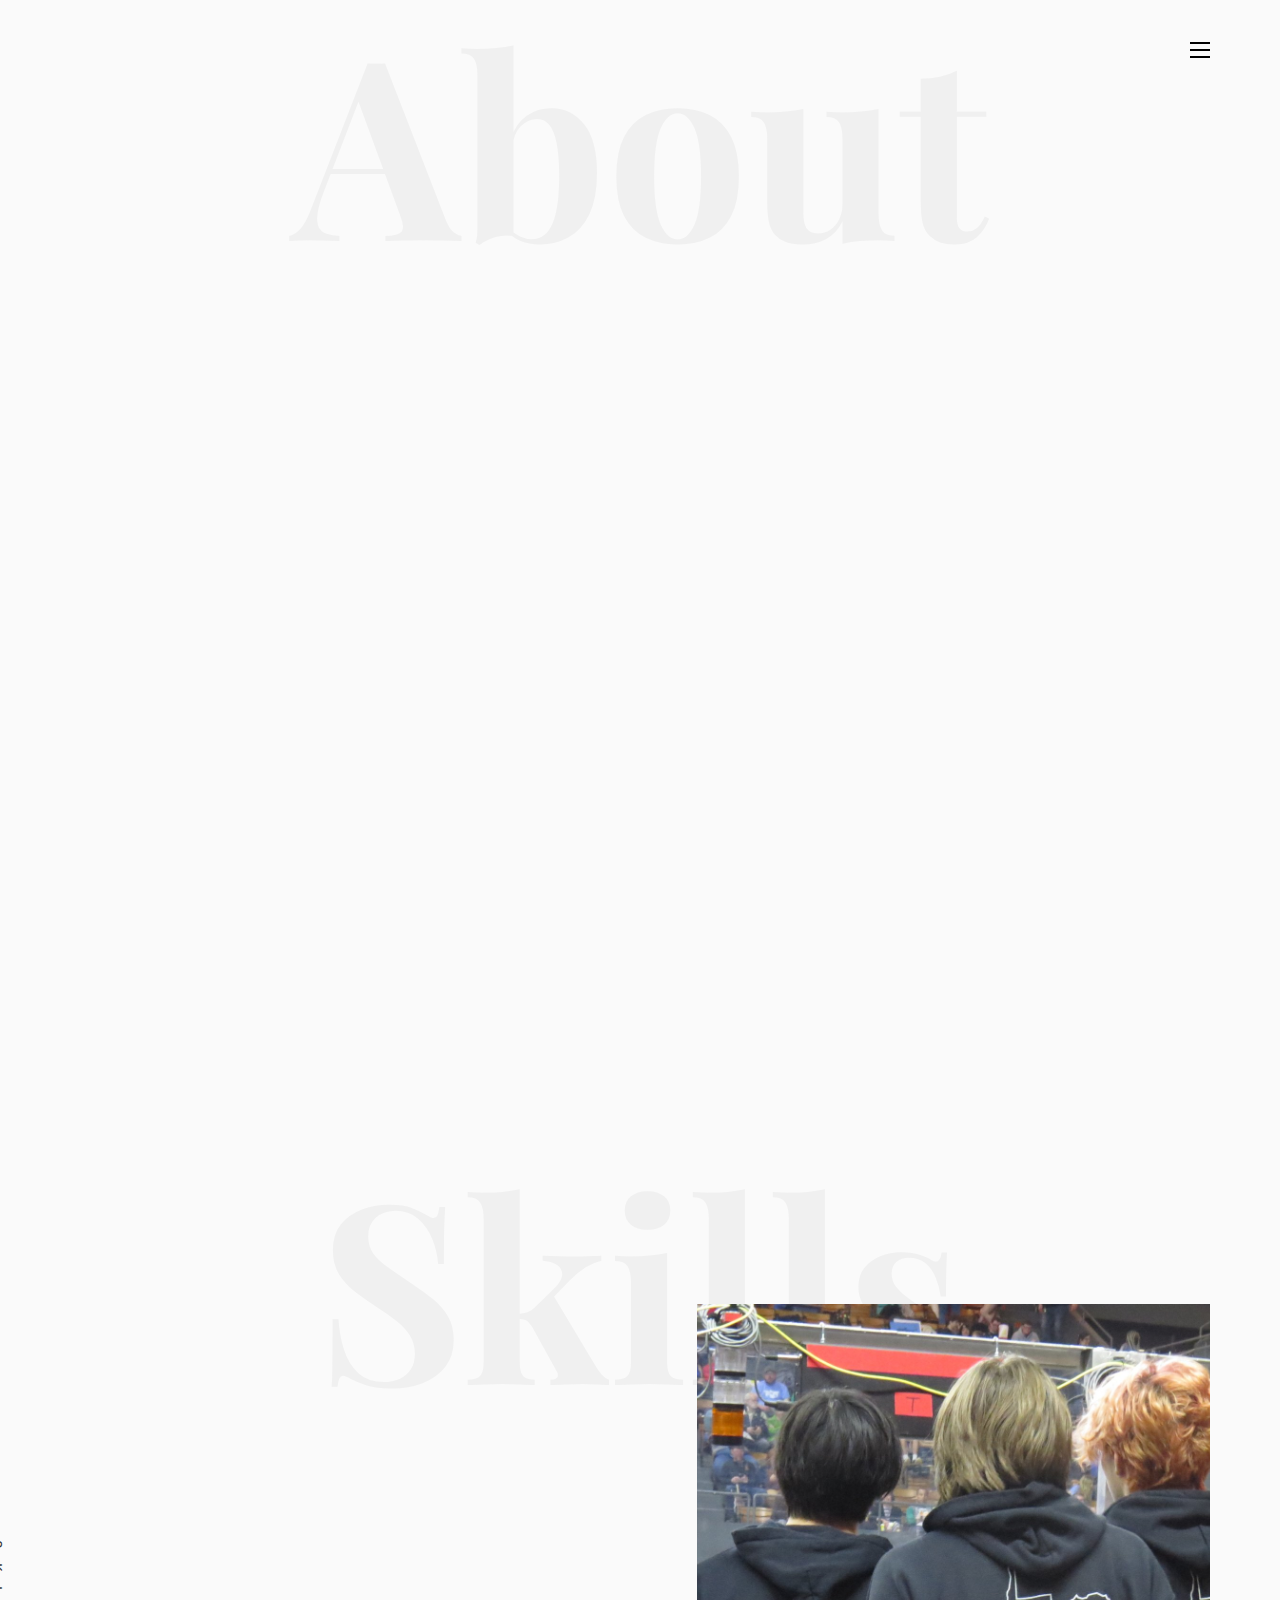
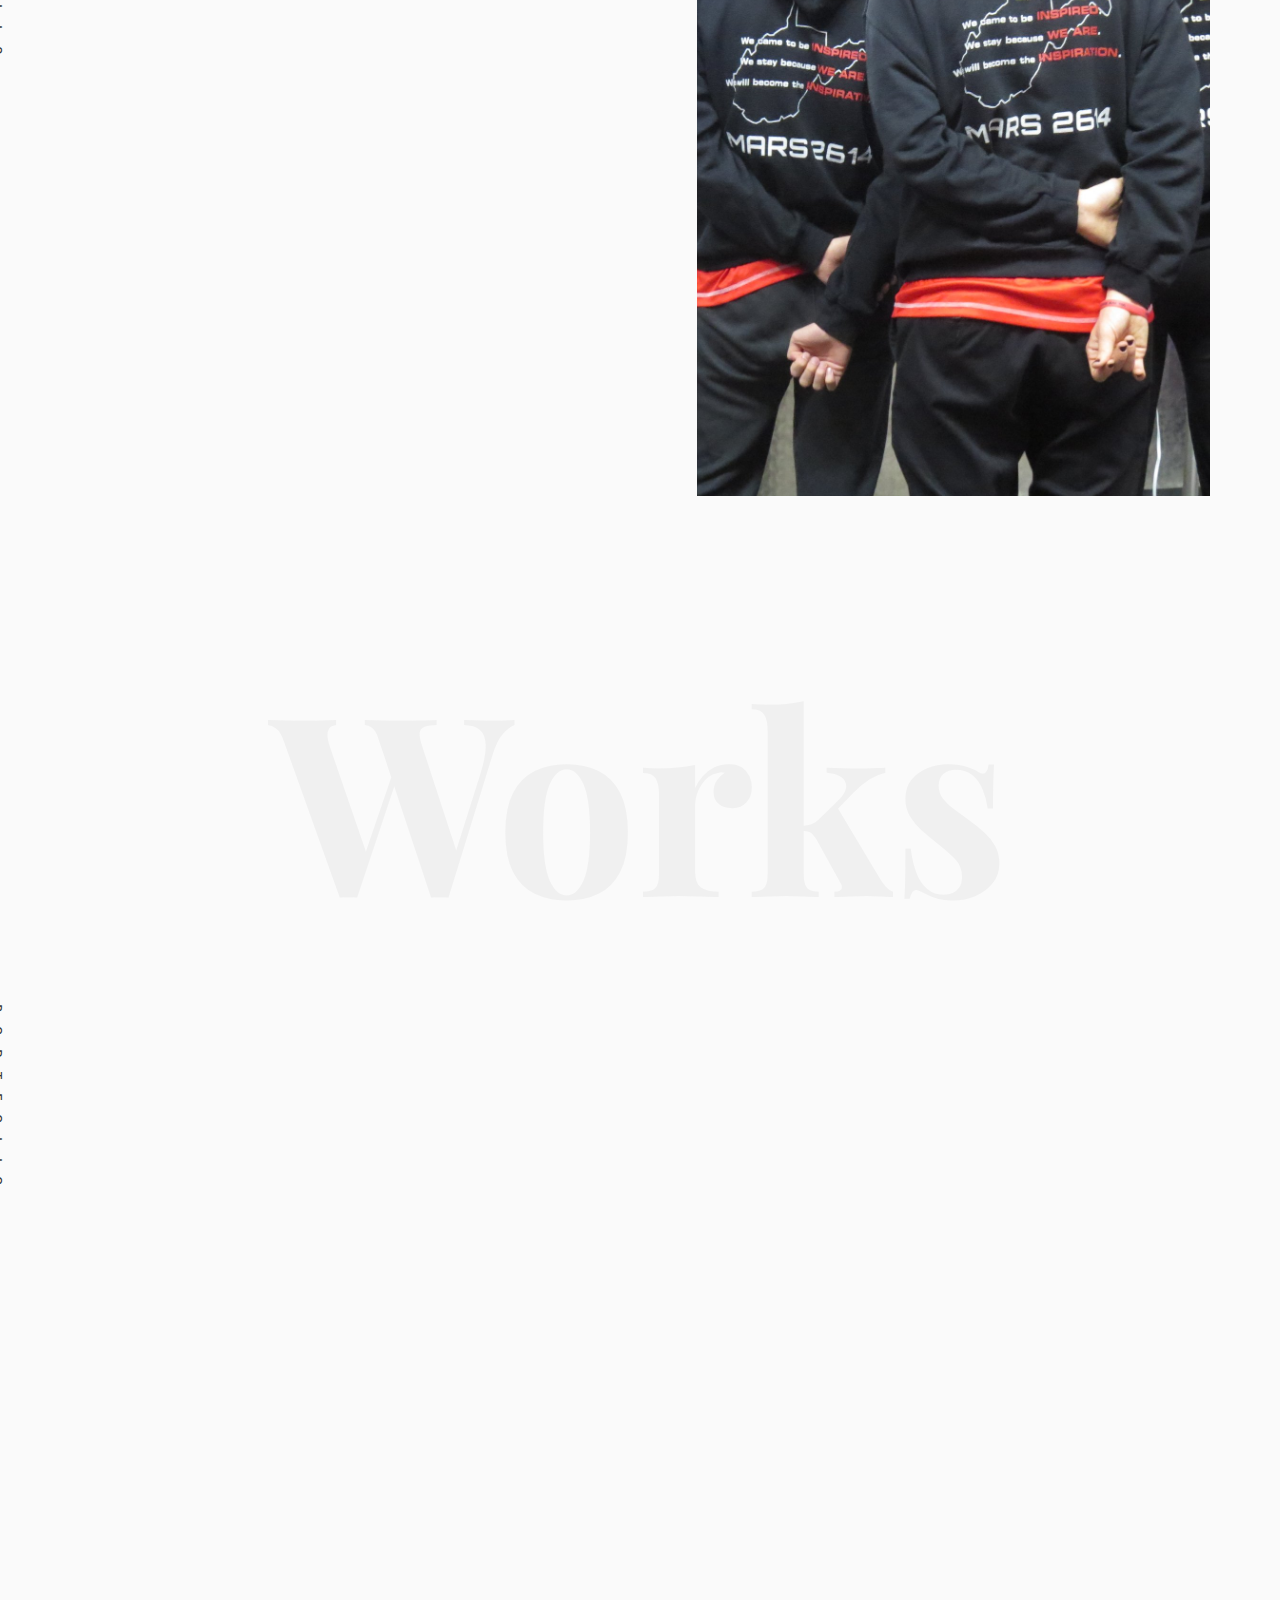
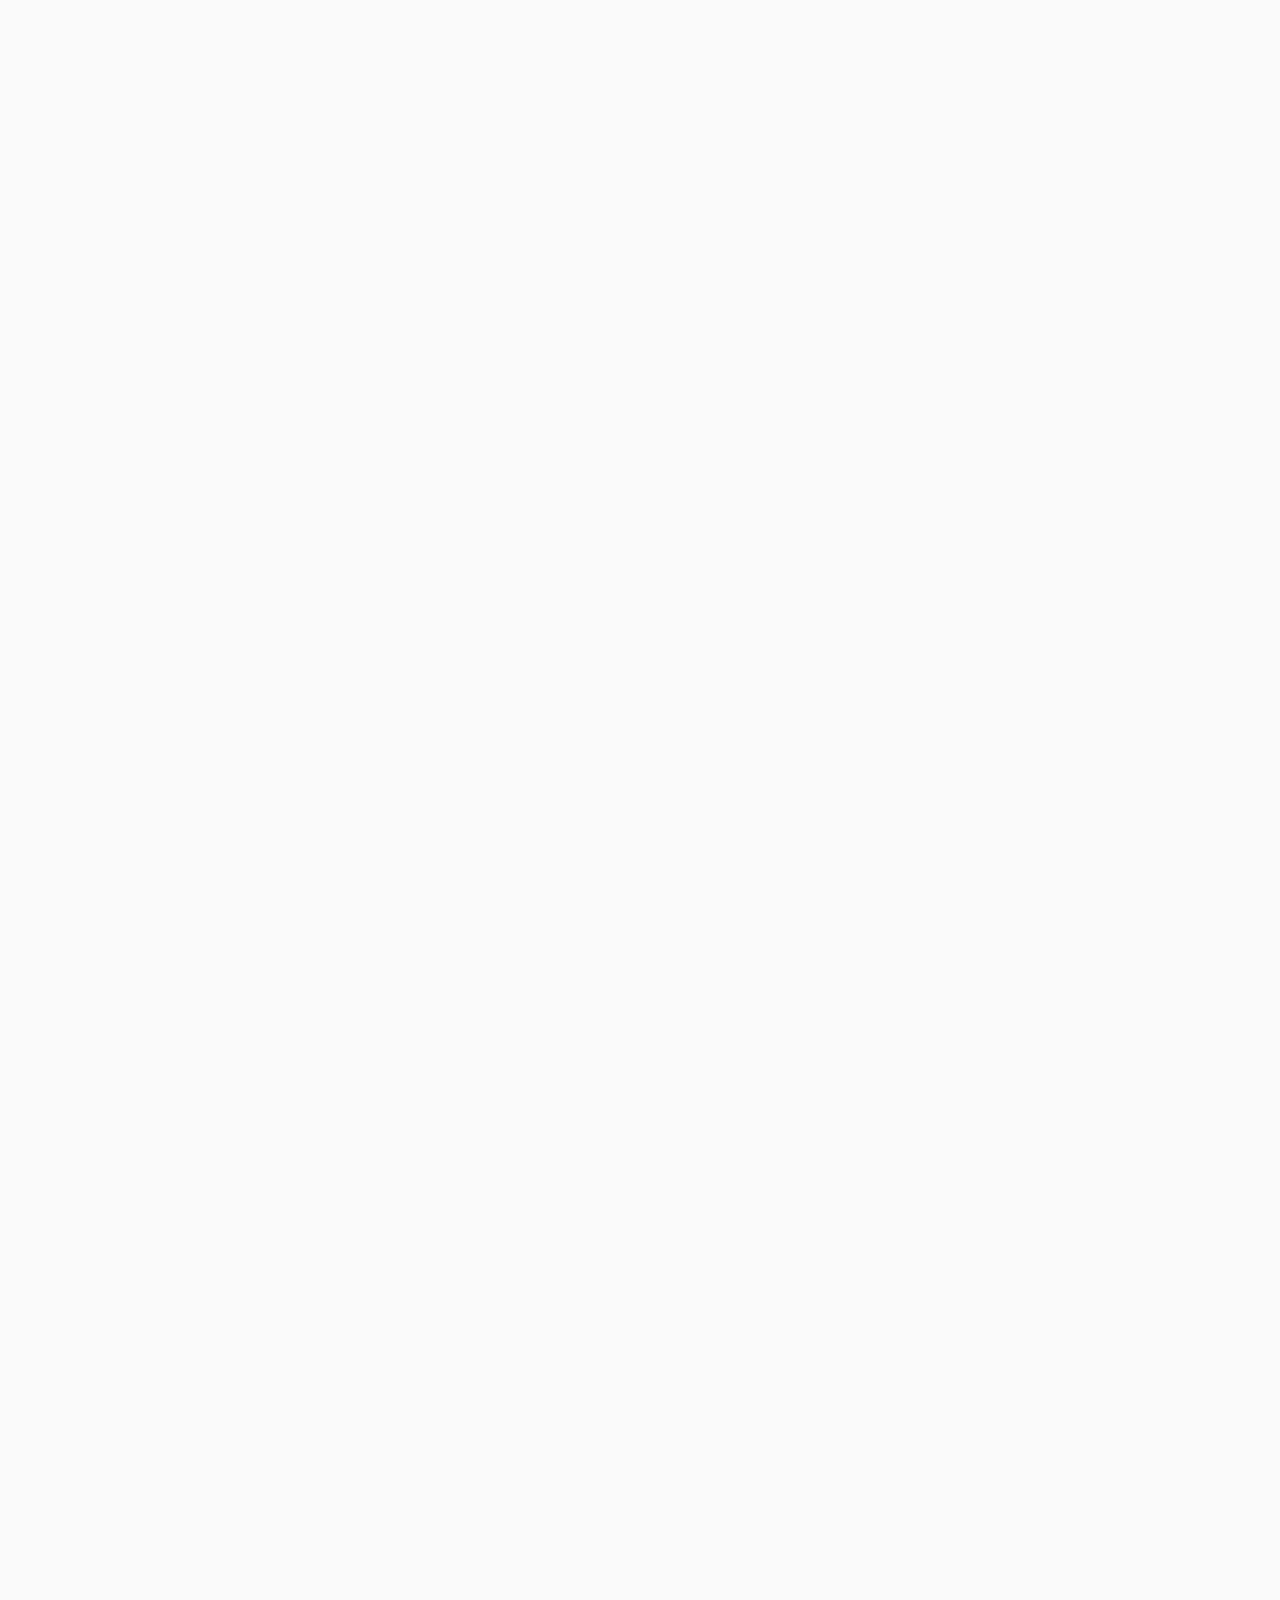
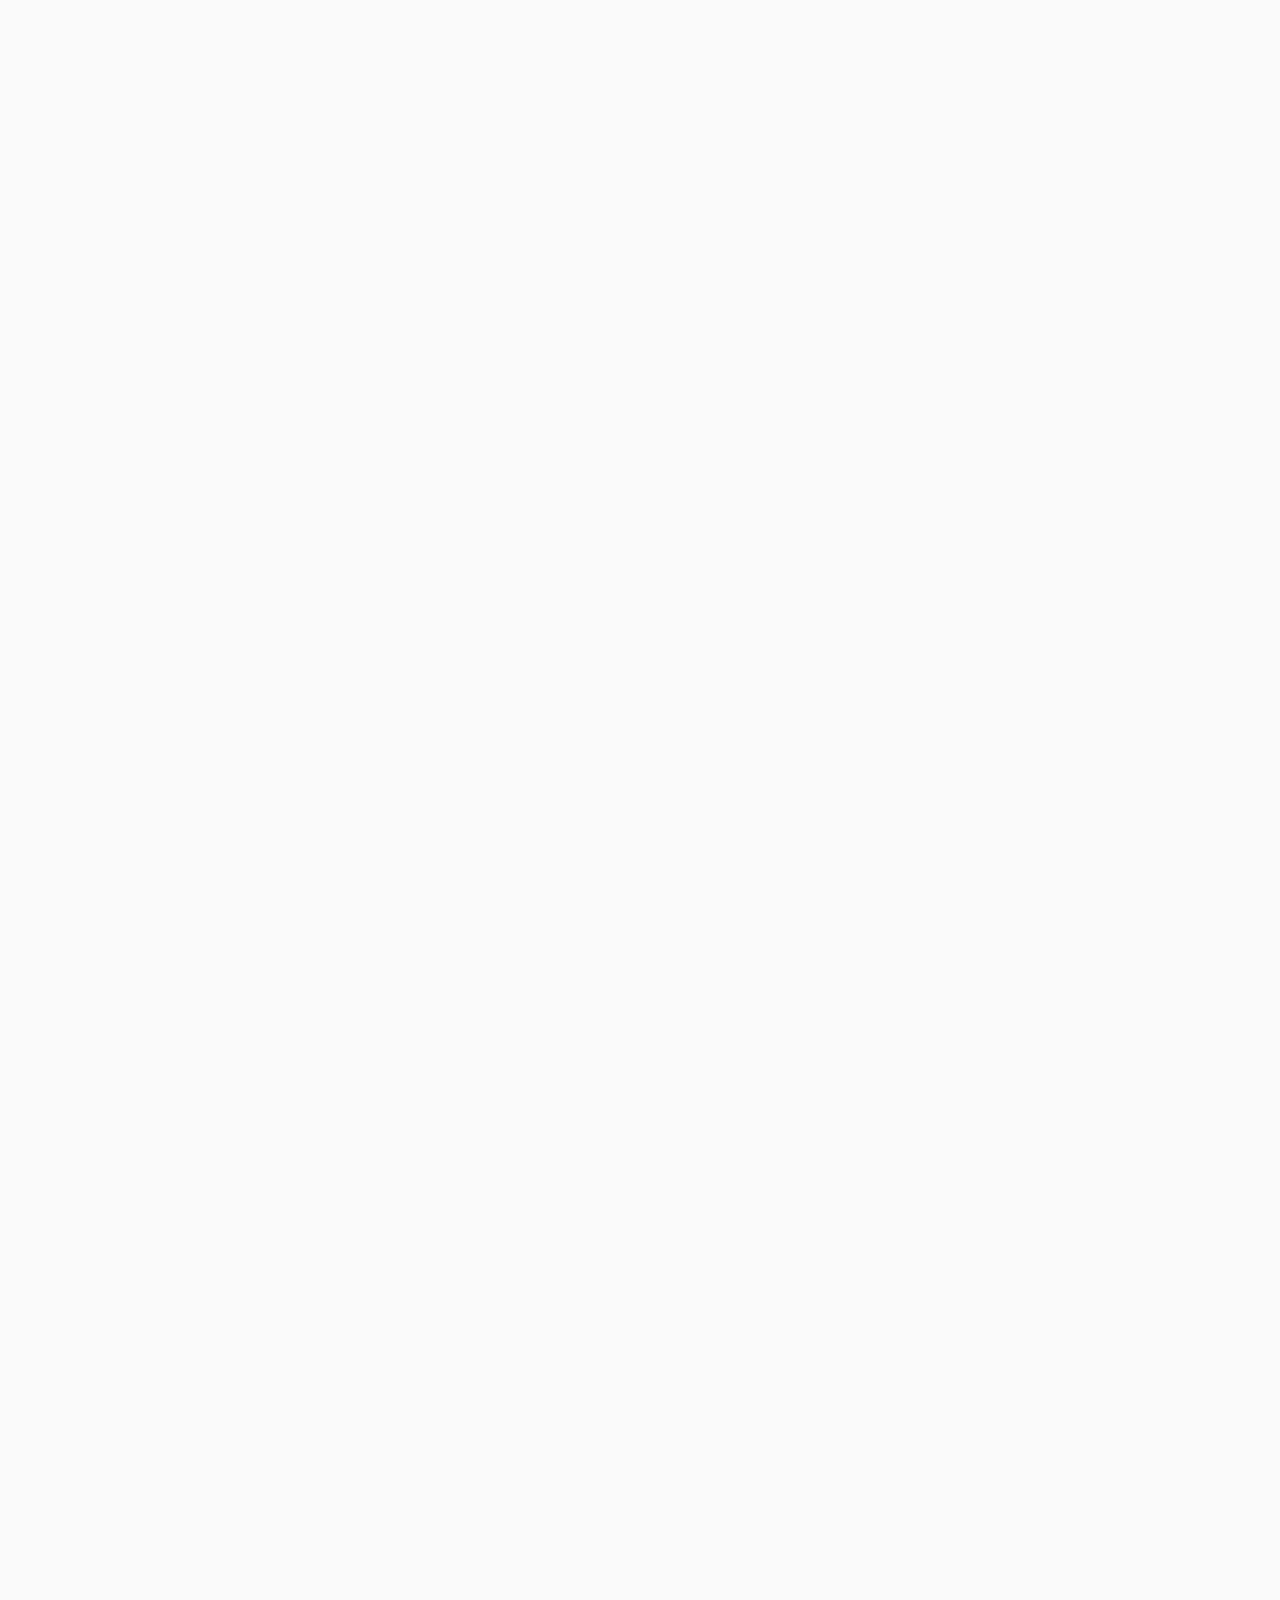
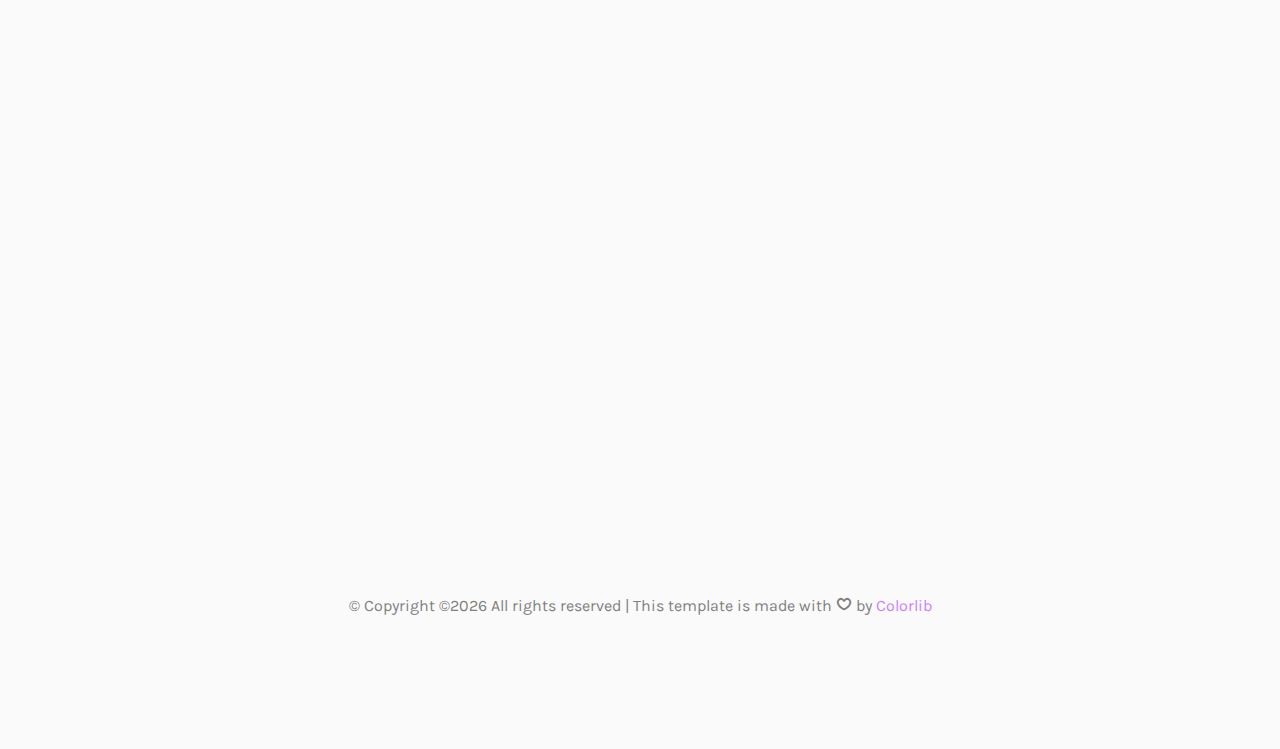
<file: index.html>
<!DOCTYPE HTML>
<html>
	<head>
	<meta charset="utf-8">
	<meta http-equiv="X-UA-Compatible" content="IE=edge">
	<title>Coding Portfolio</title>
	<meta name="viewport" content="width=device-width, initial-scale=1">
	<meta name="description" content="" />
	<meta name="keywords" content="" />
	<meta name="author" content="" />

  <!-- Facebook and Twitter integration -->
	<meta property="og:title" content=""/>
	<meta property="og:image" content=""/>
	<meta property="og:url" content=""/>
	<meta property="og:site_name" content=""/>
	<meta property="og:description" content=""/>
	<meta name="twitter:title" content="" />
	<meta name="twitter:image" content="" />
	<meta name="twitter:url" content="" />
	<meta name="twitter:card" content="" />

	<!-- Place favicon.ico and apple-touch-icon.png in the root directory -->
	<link rel="shortcut icon" href="favicon.ico">

	<link href="https://fonts.googleapis.com/css?family=Karla:400,700" rel="stylesheet">
	<link href="https://fonts.googleapis.com/css?family=Playfair+Display:400,400i,700" rel="stylesheet">
	
	<!-- Animate.css -->
	<link rel="stylesheet" href="css/animate.css">
	<!-- Icomoon Icon Fonts-->
	<link rel="stylesheet" href="css/icomoon.css">
	<!-- Bootstrap  -->
	<link rel="stylesheet" href="css/bootstrap.css">
	<!-- Owl Carousel -->
	<link rel="stylesheet" href="css/owl.carousel.min.css">
	<link rel="stylesheet" href="css/owl.theme.default.min.css">
	<!-- Magnific Popup -->
	<link rel="stylesheet" href="css/magnific-popup.css">

	<link rel="stylesheet" href="css/style.css">


	<!-- Modernizr JS -->
	<script src="js/modernizr-2.6.2.min.js"></script>
	<!-- FOR IE9 below -->
	<!--[if lt IE 9]>
	<script src="js/respond.min.js"></script>
	<![endif]-->

	</head>
	<body>

	<nav id="colorlib-main-nav" role="navigation">
		<a href="#" class="js-colorlib-nav-toggle colorlib-nav-toggle active"><i></i></a>
		<div class="js-fullheight colorlib-table">
			<div class="colorlib-table-cell js-fullheight">
				<div class="row">
					<div class="col-md-12">
						<div class="form-group">
							<input type="text" class="form-control" id="search" placeholder="Enter any key to search...">
							<button type="submit" class="btn btn-primary"><i class="icon-search3"></i></button>
						</div>
					</div>
				</div>
				<div class="row">
					<div class="col-md-12">
						<ul>
							<li class="active"><a href="index.html">Home</a></li>
							<li><a href="projects.html">Projects</a></li>
							<li><a href="about.html">About</a></li>
							<li><a href="contact.html">Contact</a></li>
						</ul>
					</div>
				</div>
			</div>
		</div>
	</nav>
	
	<div id="colorlib-page">
		<header>
			<div class="container">
				<div class="row">
					<div class="col-md-12">
						<a href="#" class="js-colorlib-nav-toggle colorlib-nav-toggle"><i></i></a>
					</div>
				</div>
			</div>
		</header>
		<div id="colorlib-about">
			<div class="container">
				<div class="row text-center">
					<h2 class="bold">About</h2>
				</div>
				<div class="row">
					<div class="col-md-5 animate-box">
						<div class="owl-carousel3">
							<div class="item">
								<img class="img-responsive about-img" src="images/about.jpg" alt="html5 bootstrap template by colorlib.com">
							</div>
							<div class="item">
								<img class="img-responsive about-img" src="images/about-2.jpg" alt="html5 bootstrap template by colorlib.com">
							</div>
						</div>
					</div>
					<div class="col-md-6 col-md-push-1 animate-box">
						<div class="about-desc">
							<div class="owl-carousel3">
								<div class="item">
									<h2><span>I'm</span><span>Shawn Li</span></h2>
								</div>
								<div class="item">
									<h2><span>A student at</span><span>Princeton University</span></h2>
								</div>
							</div>
							<div class="desc">
								<div class="rotate">
									<h2 class="heading">About</h2>
								</div>
								<p>I'm a prospective Computer Science major at Princeton University. I have extensive programming and engineering experience in many fields such as robotics and web development. Check out projects I've worked on below!</p>
								<p><a href="contact.html" class="btn btn-primary btn-outline">Contact Me!</a></p>
							</div>
						</div>
					</div>
				</div>
			</div>
		</div>
		<div id="colorlib-services">
			<div class="container">
				<div class="row text-center">
					<h2 class="bold">Skills</h2>
				</div>
				<div class="row">
					<div class="col-md-12">
						<div class="services-flex">
							<div class="one-third">
								<div class="row">
									<div class="col-md-12 col-md-offset-0 animate-box intro-heading">
										<span>My Experience</span>
										<h2>Here Are Some of My Skills</h2>
									</div>
								</div>
								<div class="row">
									<div class="col-md-12">
										<div class="rotate">
											<h2 class="heading">Skills</h2>
										</div>
									</div>
									<div class="col-md-6">
										<div class="services animate-box">
											<h3>1 - Robotics Engineering</h3>
											<ul>
												<li>Robot Control Systems</li>
												<li>Robot Operating System(ROS)</li>
												<li>Goal-Oriented Design Process</li>
												<li>Arduino Programming</li>
											</ul>
										</div>
										<div class="services animate-box">
											<h3>3 - Frontend Web Development</h3>
											<ul>
												<li>HTML / CSS</li>
												<li>JS &amp; Jquery</li>
												<li>WordPress</li>
												<li>Flask</li>
											</ul>
										</div>
									</div>
									<div class="col-md-6">
										<div class="services animate-box">
											<h3>2 - Database Management</h3>
											<ul>
												<li>MySQL</li>
												<li>Amazon EC2</li>
												<li>Google Firebase</li>
											</ul>
										</div>
										<div class="services animate-box">
											<h3>4 - Game Development</h3>
											<ul>
												<li>Basic Web Game Development</li>
												<li>Use of Game Libraries</li>
												<li>Game Design</li>
											</ul>
										</div>
									</div>
								</div>
							</div>
							<div class="one-forth services-img" style="background-image: url(images/services-img-1.jfif);">
							</div>
						</div>
					</div>
				</div>
			</div>
		</div>

		<div id="colorlib-work">
			<div class="container">
				<div class="row text-center">
					<h2 class="bold">Works</h2>
				</div>
				<div class="row">
					<div class="col-md-12 col-md-offset-0 text-center animate-box intro-heading">
						<span>Portfolio</span>
						<h2>Projects</h2>
					</div>
				</div>
				<div class="row">
					<div class="col-md-12">
						<div class="rotate">
							<h2 class="heading">Portfolio</h2>
						</div>
					</div>
				</div>
				<div class="row">
					<div class="col-md-12">
						<div class="work-entry animate-box">
							<a href="MXVII.html" class="work-img" style="background-image: url(https://i.imgur.com/l5ARmGn.jpeg);">
								<div class="display-t">
									<div class="work-name">
										<h2>Marvin XVII</h2>
									</div>
								</div>
							</a>
							<div class="col-md-4 col-md-offset-4">
								<div class="desc">
									<p>Marvin XVII, or Marvin 17, is the 17th robot of FIRST Robotics Competition team Mountaineer Area RoboticS. I wrote a majority of the code to operate this robot.</p>
									<p class="read"><a href="MXVII.html">View details</a></p>
								</div>
							</div>
						</div>
					</div>
					<div class="col-md-12">
						<div class="work-entry animate-box">
							<a href="AYDN.html" class="work-img" style="background-image: url(images/aydn.jpg);">
								<div class="display-t">
									<div class="work-name">
										<h2>AYDN Forms</h2>
									</div>
								</div>
							</a>
							<div class="col-md-4 col-md-offset-4">
								<div class="desc">
									<p>WordPress forms plugin for the <a href="https://www.aydnetwork.org/">Asian Youth Development Network(AYDN)</a>. Includes a frontend interface for users and admins to create/validate accounts, submit hours, and manage classes, and a backend that stores user information in MySQL.</a></p>
									<p class="read"><a href="AYDN.html">View Details</a></p>
								</div>
							</div>
						</div>
					</div>
					<div class="col-md-12">
						<div class="work-entry animate-box">
							<a href="m2wv.html" class="work-img" style="background-image: url(images/m2wv.jpg); background-size: contain">
								<div class="display-t">
									<div class="work-name">
										<h2>Move to West Virginia</h2>
									</div>
								</div>
							</a>
							<div class="col-md-4 col-md-offset-4">
								<div class="desc">
									<p>Simple web application to advertise moving to West Virginia to remote workers. Allows users to choose their priorities in a town and gives a recommendation in West Virginia that suits their needs.</p>
									<p class="read"><a href="m2wv.html">View details</a></p>
								</div>
							</div>
						</div>
					</div>
					<div class="col-md-12">
						<div class="work-entry animate-box">
							<a href="gamedev.html" class="work-img" style="background-image: url(images/gamedev.jpg);">
								<div class="display-t">
									<div class="work-name">
										<h2>Game Development</h2>
									</div>
								</div>
							</a>
							<div class="col-md-4 col-md-offset-4">
								<div class="desc">
									<p>I've built a few web games including <a href="https://shawnli14.github.io/Sucession-Supreme/">Succession Supreme</a>, but I spent the most time working on plugins developed with the <a href="https://hub.spigotmc.org/stash/projects/SPIGOT">Spigot API</a>.</p>
									<p class="read"><a href="gamedev.html">View details</a></p>
								</div>
							</div>
						</div>
					</div>
				</div>
			</div>
		</div>
		
		<footer>
			<div id="footer">
				<div class="container">
					<!--
					<div class="row">
						<div class="col-md-4 col-pb-sm">
							<div class="row">
								<div class="col-md-10">
									<h2>Let's Talk</h2>
									<p>A small river named Duden flows by their place and supplies.</p>
									<p><a href="#">noah@info.com</a></p>
									<p class="colorlib-social-icons">
										<a href="#"><i class="icon-facebook4"></i></a>
										<a href="#"><i class="icon-twitter3"></i></a>
										<a href="#"><i class="icon-googleplus"></i></a>
										<a href="#"><i class="icon-dribbble2"></i></a>
									</p>
								</div>
							</div>
						</div>
						<div class="col-md-4 col-pb-sm">

						</div>
						<div class="col-md-4 col-pb-sm">
							
						</div>
					</div>
					-->
					<div class="row">
						<div class="col-md-12 text-center">
							<p>
								&copy; <!-- Link back to Colorlib can't be removed. Template is licensed under CC BY 3.0. -->
Copyright &copy;<script>document.write(new Date().getFullYear());</script> All rights reserved | This template is made with <i class="icon-heart4" aria-hidden="true"></i> by <a href="https://colorlib.com" target="_blank">Colorlib</a>
<!-- Link back to Colorlib can't be removed. Template is licensed under CC BY 3.0. -->
							</p>
						</div>
					</div>
				</div>
			</div>
		</footer>
	
	</div>

	<!-- jQuery -->
	<script src="js/jquery.min.js"></script>
	<!-- jQuery Easing -->
	<script src="js/jquery.easing.1.3.js"></script>
	<!-- Bootstrap -->
	<script src="js/bootstrap.min.js"></script>
	<!-- Waypoints -->
	<script src="js/jquery.waypoints.min.js"></script>
	<!-- Owl Carousel -->
	<script src="js/owl.carousel.min.js"></script>
	<!-- Magnific Popup -->
	<script src="js/jquery.magnific-popup.min.js"></script>
	<script src="js/magnific-popup-options.js"></script>

	<!-- Main JS (Do not remove) -->
	<script src="js/main.js"></script>

	</body>
</html>
</file>
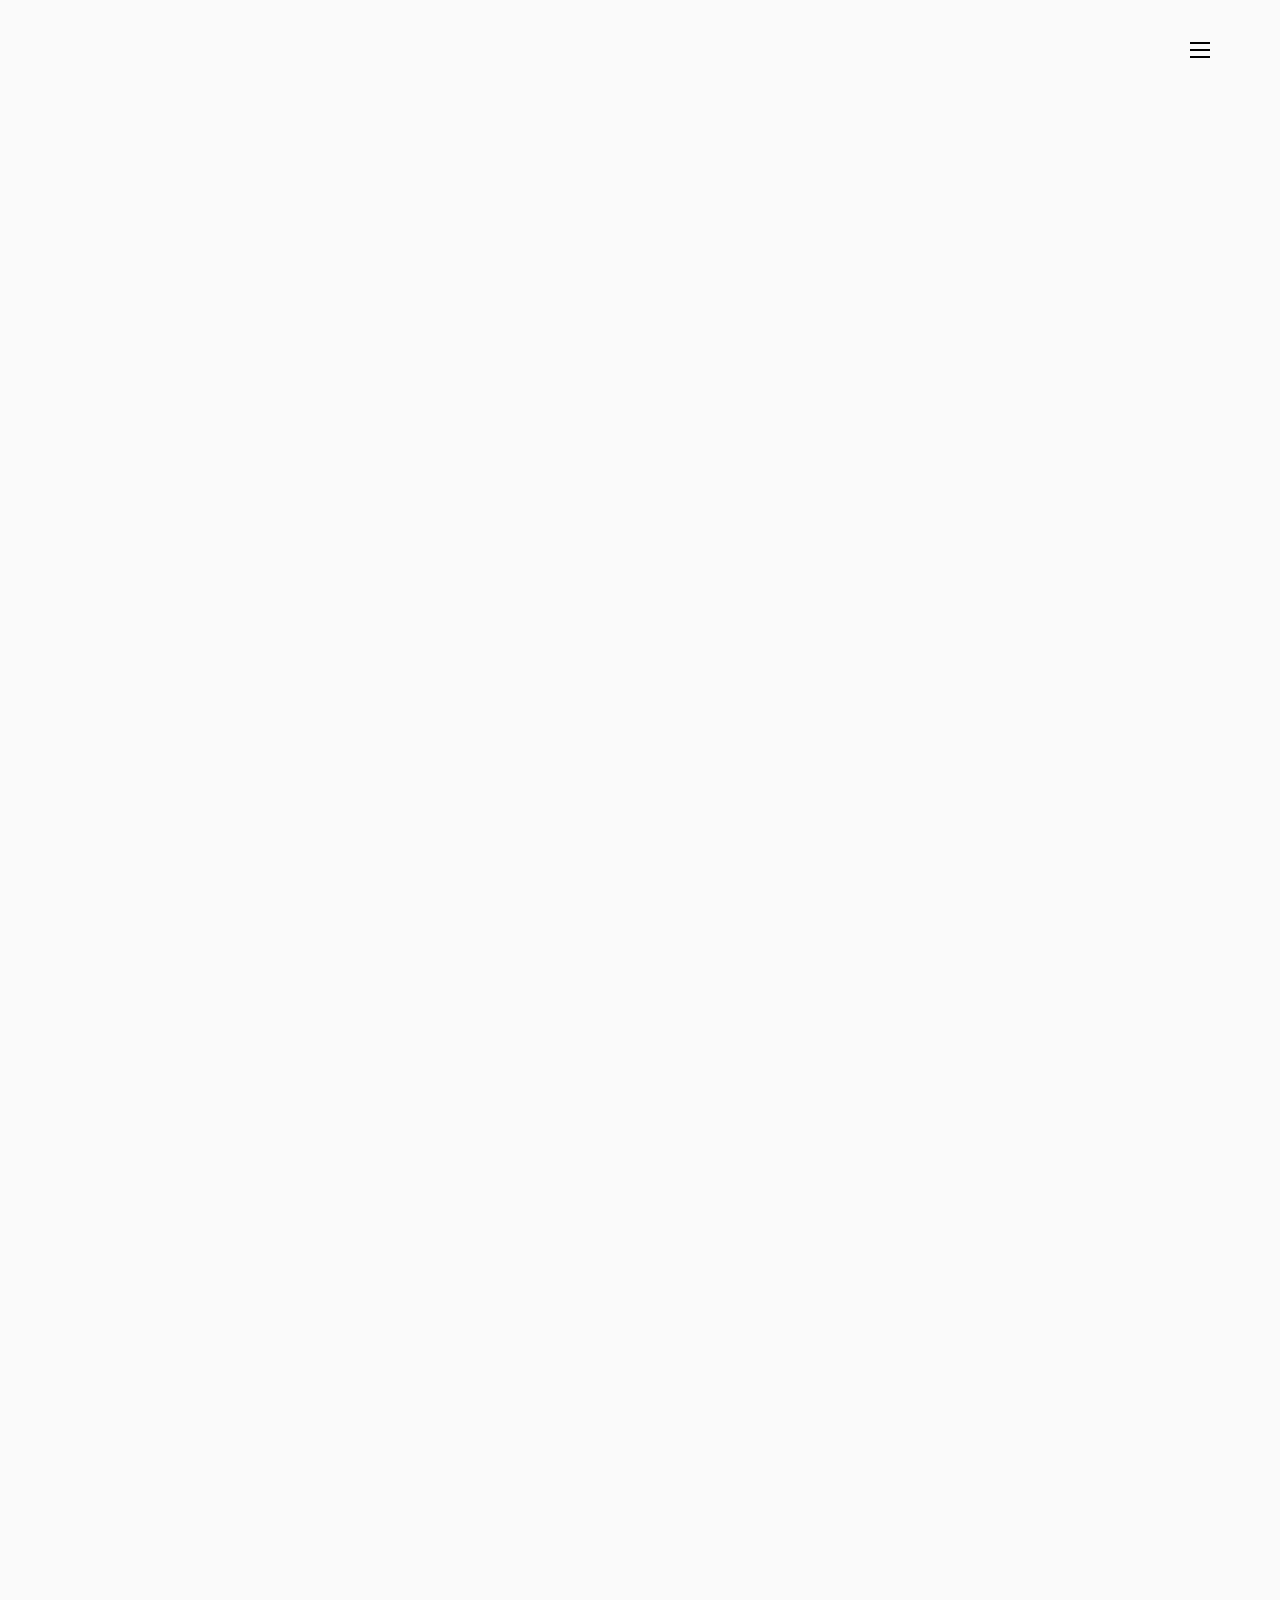
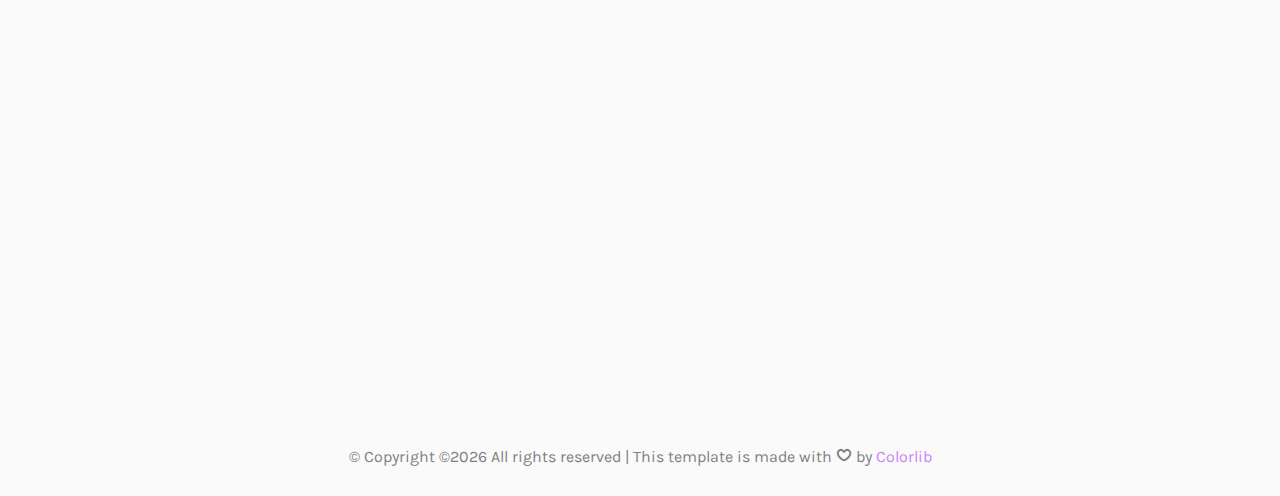
<file: AYDN.html>
<!DOCTYPE HTML>
<html>
	<head>
	<meta charset="utf-8">
	<meta http-equiv="X-UA-Compatible" content="IE=edge">
	<title>Coding Portfolio</title>
	<meta name="viewport" content="width=device-width, initial-scale=1">
	<meta name="description" content="" />
	<meta name="keywords" content="" />
	<meta name="author" content="" />

  <!-- Facebook and Twitter integration -->
	<meta property="og:title" content=""/>
	<meta property="og:image" content=""/>
	<meta property="og:url" content=""/>
	<meta property="og:site_name" content=""/>
	<meta property="og:description" content=""/>
	<meta name="twitter:title" content="" />
	<meta name="twitter:image" content="" />
	<meta name="twitter:url" content="" />
	<meta name="twitter:card" content="" />

	<!-- Place favicon.ico and apple-touch-icon.png in the root directory -->
	<link rel="shortcut icon" href="favicon.ico">

	<link href="https://fonts.googleapis.com/css?family=Karla:400,700" rel="stylesheet">
	<link href="https://fonts.googleapis.com/css?family=Playfair+Display:400,400i,700" rel="stylesheet">
	
	<!-- Animate.css -->
	<link rel="stylesheet" href="css/animate.css">
	<!-- Icomoon Icon Fonts-->
	<link rel="stylesheet" href="css/icomoon.css">
	<!-- Bootstrap  -->
	<link rel="stylesheet" href="css/bootstrap.css">
	<!-- Owl Carousel -->
	<link rel="stylesheet" href="css/owl.carousel.min.css">
	<link rel="stylesheet" href="css/owl.theme.default.min.css">
	<!-- Magnific Popup -->
	<link rel="stylesheet" href="css/magnific-popup.css">

	<link rel="stylesheet" href="css/style.css">


	<!-- Modernizr JS -->
	<script src="js/modernizr-2.6.2.min.js"></script>
	<!-- FOR IE9 below -->
	<!--[if lt IE 9]>
	<script src="js/respond.min.js"></script>
	<![endif]-->

	</head>
	<body>

	<nav id="colorlib-main-nav" role="navigation">
		<a href="#" class="js-colorlib-nav-toggle colorlib-nav-toggle active"><i></i></a>
		<div class="js-fullheight colorlib-table">
			<div class="colorlib-table-cell js-fullheight">
				<div class="row">
					<div class="col-md-12">
						<div class="form-group">
							<input type="text" class="form-control" id="search" placeholder="Enter any key to search...">
							<button type="submit" class="btn btn-primary"><i class="icon-search3"></i></button>
						</div>
					</div>
				</div>
				<div class="row">
					<div class="col-md-12">
						<ul>
							<li class="active"><a href="index.html">Home</a></li>
							<li><a href="projects.html">Projects</a></li>
							<li><a href="about.html">About</a></li>
							<li><a href="contact.html">Contact</a></li>
						</ul>
					</div>
				</div>
			</div>
		</div>
	</nav>
	    
    <div id="colorlib-work">
        <header>
			<div class="container">
				<div class="row">
					<div class="col-md-12">
						<a href="#" class="js-colorlib-nav-toggle colorlib-nav-toggle"><i></i></a>
					</div>
				</div>
			</div>
		</header>
        <div class="container">
            <div class="row">
                <div class="col-md-12">
                    <div class="work-entry animate-box">
                        <a href="AYDN.html" class="work-img" style="background-image: url(images/aydn.jpg);">
                            <div class="display-t">
                                <div class="work-name">
                                    <h2>AYDN Forms</h2>
                                </div>
                            </div>
                        </a>
                        <div class="col-md-12">
                            <div class="desc">
                                <p>AYDN Forms is a full-stack WordPress forms plugin for the <a href="https://www.aydnetwork.org/">Asian Youth Development Network(AYDN)</a>. Includes a frontend interface for users and admins to create/validate accounts, submit hours, and manage classes, and a backend that stores user information in MySQL. Written using HTML/CSS, JavaScript, JQuery, and PHP. </p>
                            </div>
                        </div>
						<div class="col-md-12">
							<embed src="https://www.aydnetwork.org/wp-content/uploads/2022/07/aydn_tms.pdf" class="work-img"
 							type="application/pdf">
							 <div class="desc">
                                <p>Above is the manual for the volunteer hours submission system I built.</p>
                            </div>
						</div>
                    </div>
                </div>
            </div>
        </div>
    </div>

    <div class="row">
        <div class="col-md-12 text-center">
            <p>
                &copy; <!-- Link back to Colorlib can't be removed. Template is licensed under CC BY 3.0. -->
    Copyright &copy;<script>document.write(new Date().getFullYear());</script> All rights reserved | This template is made with <i class="icon-heart4" aria-hidden="true"></i> by <a href="https://colorlib.com" target="_blank">Colorlib</a>
    <!-- Link back to Colorlib can't be removed. Template is licensed under CC BY 3.0. -->
            </p>
        </div>
    </div>
    </div>
    </div>
    </footer>

    </div>

    <!-- jQuery -->
    <script src="js/jquery.min.js"></script>
    <!-- jQuery Easing -->
    <script src="js/jquery.easing.1.3.js"></script>
    <!-- Bootstrap -->
    <script src="js/bootstrap.min.js"></script>
    <!-- Waypoints -->
    <script src="js/jquery.waypoints.min.js"></script>
    <!-- Owl Carousel -->
    <script src="js/owl.carousel.min.js"></script>
    <!-- Magnific Popup -->
    <script src="js/jquery.magnific-popup.min.js"></script>
    <script src="js/magnific-popup-options.js"></script>

    <!-- Main JS (Do not remove) -->
    <script src="js/main.js"></script>

    </body>
</html>
</file>
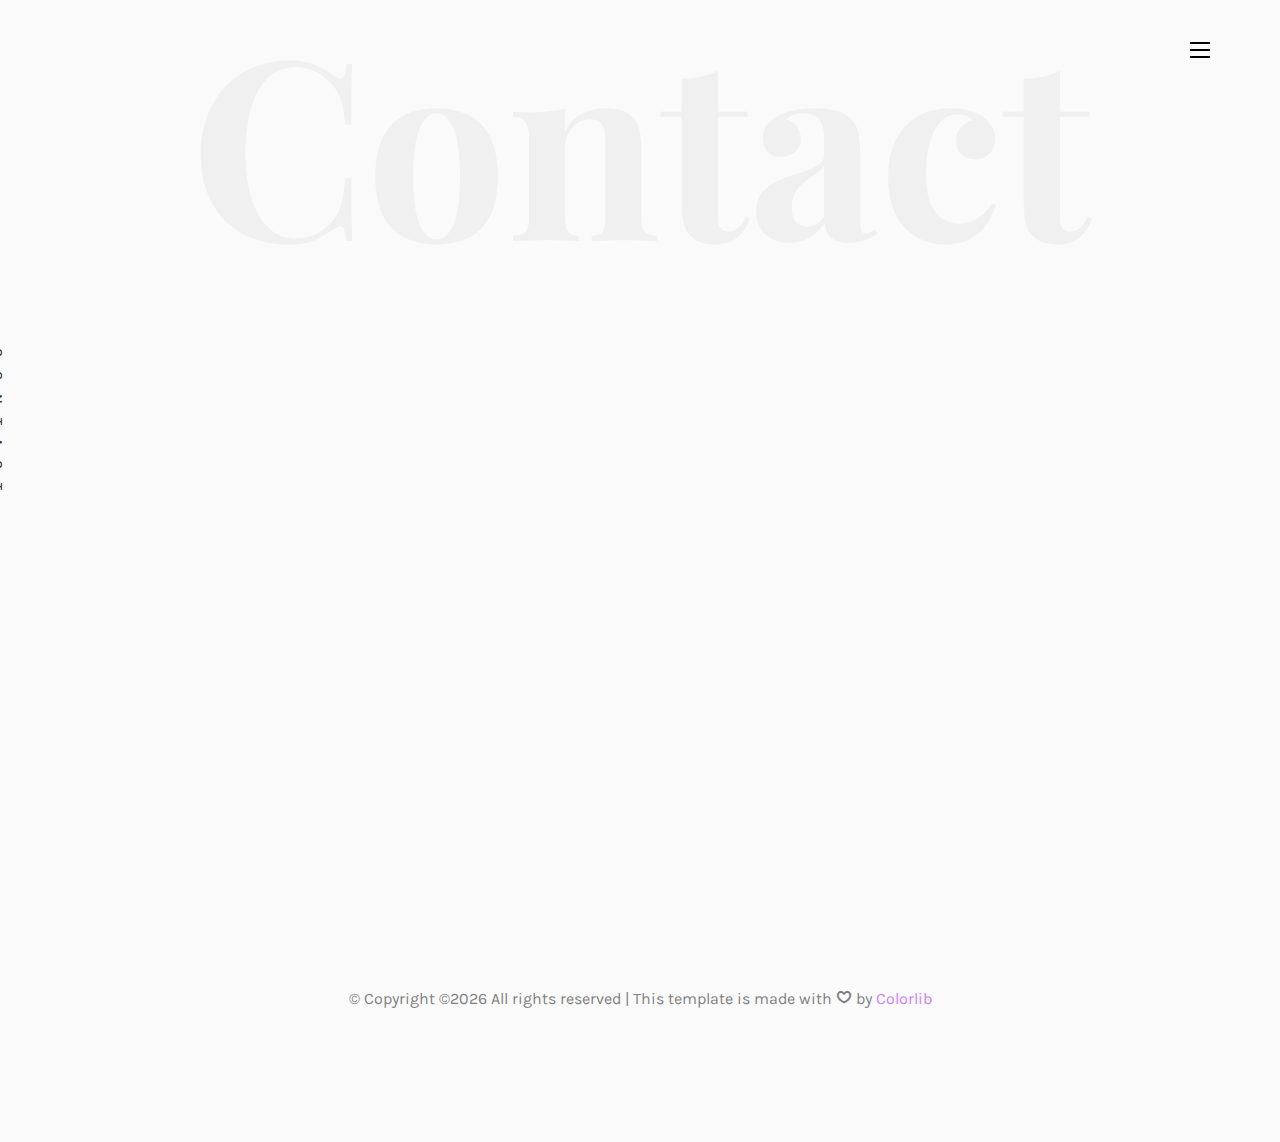
<file: contact.html>
<!DOCTYPE HTML>
<html>
	<head>
	<meta charset="utf-8">
	<meta http-equiv="X-UA-Compatible" content="IE=edge">
	<title>Contact</title>
	<meta name="viewport" content="width=device-width, initial-scale=1">
	<meta name="description" content="" />
	<meta name="keywords" content="" />
	<meta name="author" content="" />

  <!-- Facebook and Twitter integration -->
	<meta property="og:title" content=""/>
	<meta property="og:image" content=""/>
	<meta property="og:url" content=""/>
	<meta property="og:site_name" content=""/>
	<meta property="og:description" content=""/>
	<meta name="twitter:title" content="" />
	<meta name="twitter:image" content="" />
	<meta name="twitter:url" content="" />
	<meta name="twitter:card" content="" />

	<!-- Place favicon.ico and apple-touch-icon.png in the root directory -->
	<link rel="shortcut icon" href="favicon.ico">

	<link href="https://fonts.googleapis.com/css?family=Karla:400,700" rel="stylesheet">
	<link href="https://fonts.googleapis.com/css?family=Playfair+Display:400,400i,700" rel="stylesheet">
	
	<!-- Animate.css -->
	<link rel="stylesheet" href="css/animate.css">
	<!-- Icomoon Icon Fonts-->
	<link rel="stylesheet" href="css/icomoon.css">
	<!-- Bootstrap  -->
	<link rel="stylesheet" href="css/bootstrap.css">
	<!-- Owl Carousel -->
	<link rel="stylesheet" href="css/owl.carousel.min.css">
	<link rel="stylesheet" href="css/owl.theme.default.min.css">
	<!-- Magnific Popup -->
	<link rel="stylesheet" href="css/magnific-popup.css">

	<link rel="stylesheet" href="css/style.css">


	<!-- Modernizr JS -->
	<script src="js/modernizr-2.6.2.min.js"></script>
	<!-- FOR IE9 below -->
	<!--[if lt IE 9]>
	<script src="js/respond.min.js"></script>
	<![endif]-->

	</head>
	<body>

	<nav id="colorlib-main-nav" role="navigation">
		<a href="#" class="js-colorlib-nav-toggle colorlib-nav-toggle active"><i></i></a>
		<div class="js-fullheight colorlib-table">
			<div class="colorlib-table-cell js-fullheight">
				<div class="row">
					<div class="col-md-12">
						<div class="form-group">
							<input type="text" class="form-control" id="search" placeholder="Enter any key to search...">
							<button type="submit" class="btn btn-primary"><i class="icon-search3"></i></button>
						</div>
					</div>
				</div>
				<div class="row">
					<div class="col-md-12">
						<ul>
							<li><a href="index.html">Home</a></li>
							<li><a href="projects.html">Projects</a></li>
							<li><a href="about.html">About</a></li>
							<li class="active"><a href="contact.html">Contact</a></li>
						</ul>
					</div>
				</div>
			</div>
		</div>
	</nav>
	
	<div id="colorlib-page">
		<header>
			<div class="container">
				<div class="row">
					<div class="col-md-12">
						<a href="#" class="js-colorlib-nav-toggle colorlib-nav-toggle"><i></i></a>
					</div>
				</div>
			</div>
		</header>
		
		<div id="colorlib-contact">
			<div class="container">
				<div class="row text-center">
					<h2 class="bold">Contact</h2>
				</div>
				<div class="row">
					<div class="col-md-12 col-md-offset-0 text-center animate-box intro-heading">
						<span>Contact</span>
						<h2>Contact Me</h2>
					</div>
				</div>
				<div class="row">
					<div class="col-md-12">
						<div class="rotate">
							<h2 class="heading">Contact</h2>
						</div>
					</div>
				</div>
				<div class="row">
					<div class="col-md-12 col-md-offset-0">
						<div class="row">
							<div class="col-md-4 animate-box">
								<h3>My Address</h3>
								<ul class="contact-info">
									<li><span><i class="icon-map5"></i></span>1252 Frist Campus Center, Princeton, New Jersey, 08544</li>
									<li><span><i class="icon-phone4"></i></span>+1 304 413 3714</li>
									<li><span><i class="icon-envelope2"></i></span><a href="mailto: shmorganl14@gmail.com">shmorganl14@gmail.com</a></li>
									<li><span><i class="icon-globe3"></i></span><a href="https://github.com/ShawnLi14">github.com/ShawnLi14</a></li>
								</ul>
							</div>
							<div class="col-md-7 col-md-push-1 animate-box">
								<div class="row">
									<!--
									<div class="col-md-12">
										<div class="form-group">
											<textarea name="" class="form-control" id="" cols="30" rows="7" placeholder="Message"></textarea>
										</div>
									</div>
									<div class="col-md-6">
										<div class="form-group">
											<input type="text" class="form-control" placeholder="Name">
										</div>
									</div>
									<div class="col-md-6">
										<div class="form-group">
											<input type="text" class="form-control" placeholder="Email">
										</div>
									</div>
									<div class="col-md-12">
										<div class="form-group">
											<input type="submit" value="Send Message" class="btn btn-primary">
										</div>
									</div>
									-->
								</div>
							</div>
						</div>
					</div>
				</div>
			</div>
		</div>

		<footer>
			<div id="footer">
				<div class="container">
					
					<div class="row">
						<div class="col-md-12 text-center">
							<p>
								&copy; <!-- Link back to Colorlib can't be removed. Template is licensed under CC BY 3.0. -->
Copyright &copy;<script>document.write(new Date().getFullYear());</script> All rights reserved | This template is made with <i class="icon-heart4" aria-hidden="true"></i> by <a href="https://colorlib.com" target="_blank">Colorlib</a>
<!-- Link back to Colorlib can't be removed. Template is licensed under CC BY 3.0. -->
							</p>
						</div>
					</div>
				</div>
			</div>
		</footer>
	
	</div>

	<!-- jQuery -->
	<script src="js/jquery.min.js"></script>
	<!-- jQuery Easing -->
	<script src="js/jquery.easing.1.3.js"></script>
	<!-- Bootstrap -->
	<script src="js/bootstrap.min.js"></script>
	<!-- Waypoints -->
	<script src="js/jquery.waypoints.min.js"></script>
	<!-- Owl Carousel -->
	<script src="js/owl.carousel.min.js"></script>
	<!-- Magnific Popup -->
	<script src="js/jquery.magnific-popup.min.js"></script>
	<script src="js/magnific-popup-options.js"></script>

	<!-- Main JS (Do not remove) -->
	<script src="js/main.js"></script>

	</body>
</html>
</file>
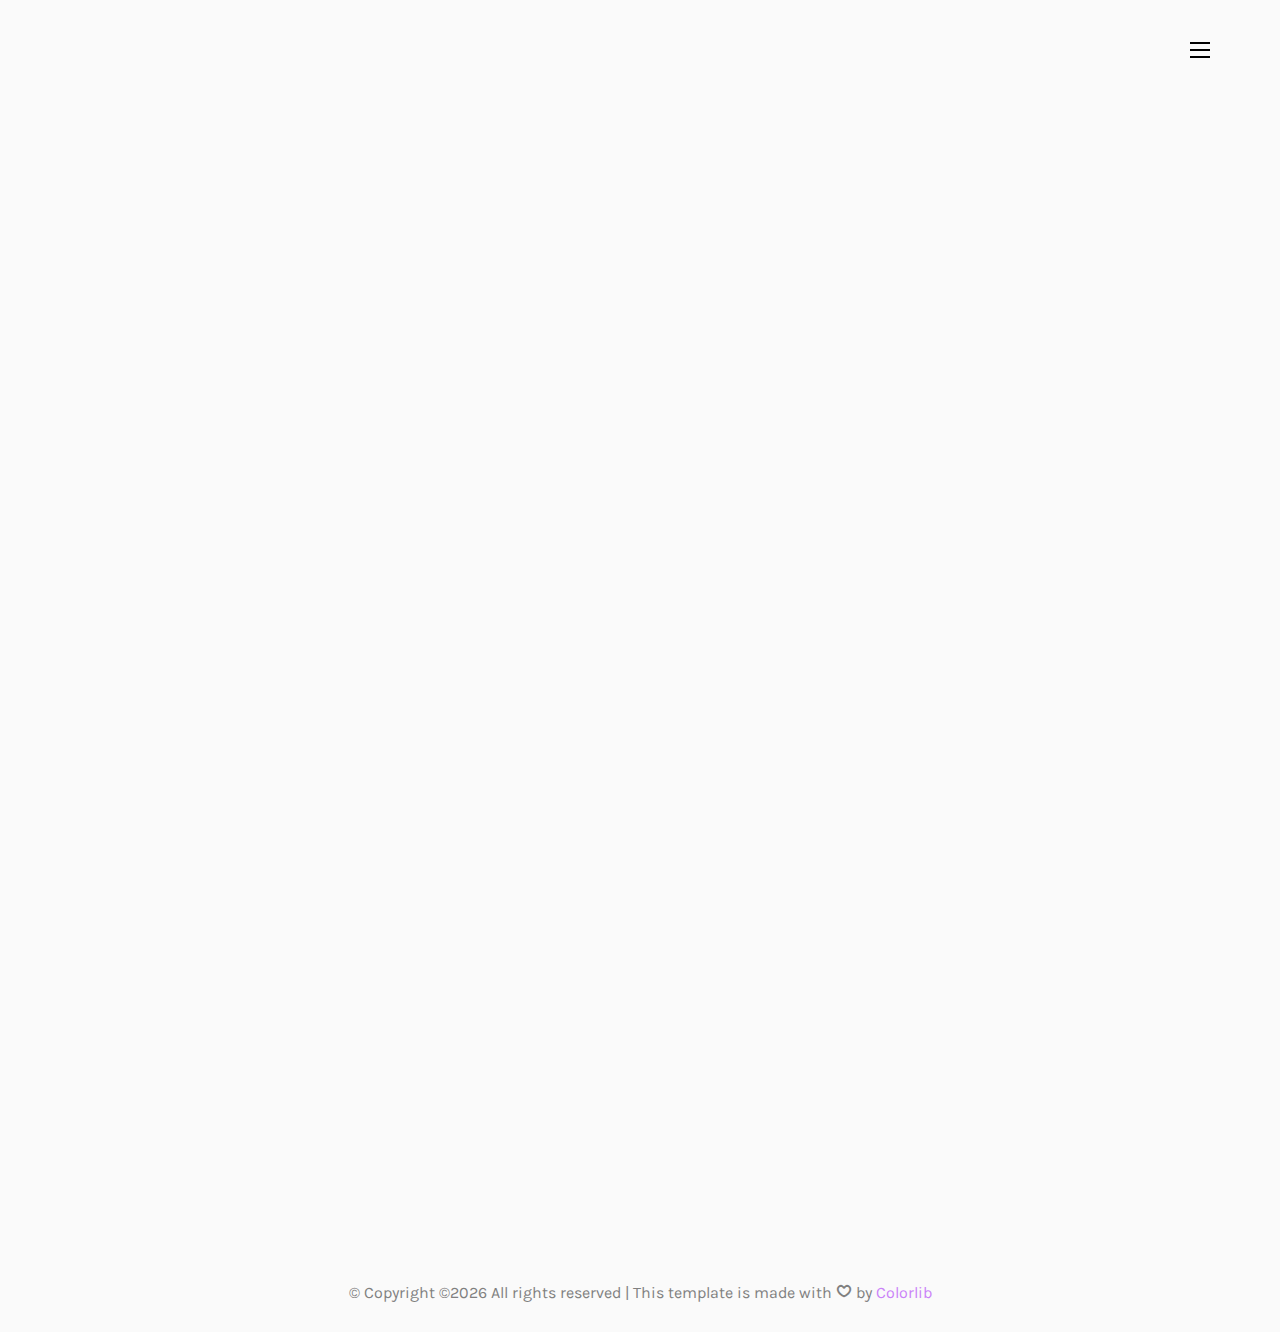
<file: gamedev.html>
<!DOCTYPE HTML>
<html>
	<head>
	<meta charset="utf-8">
	<meta http-equiv="X-UA-Compatible" content="IE=edge">
	<title>Coding Portfolio</title>
	<meta name="viewport" content="width=device-width, initial-scale=1">
	<meta name="description" content="" />
	<meta name="keywords" content="" />
	<meta name="author" content="" />

  <!-- Facebook and Twitter integration -->
	<meta property="og:title" content=""/>
	<meta property="og:image" content=""/>
	<meta property="og:url" content=""/>
	<meta property="og:site_name" content=""/>
	<meta property="og:description" content=""/>
	<meta name="twitter:title" content="" />
	<meta name="twitter:image" content="" />
	<meta name="twitter:url" content="" />
	<meta name="twitter:card" content="" />

	<!-- Place favicon.ico and apple-touch-icon.png in the root directory -->
	<link rel="shortcut icon" href="favicon.ico">

	<link href="https://fonts.googleapis.com/css?family=Karla:400,700" rel="stylesheet">
	<link href="https://fonts.googleapis.com/css?family=Playfair+Display:400,400i,700" rel="stylesheet">
	
	<!-- Animate.css -->
	<link rel="stylesheet" href="css/animate.css">
	<!-- Icomoon Icon Fonts-->
	<link rel="stylesheet" href="css/icomoon.css">
	<!-- Bootstrap  -->
	<link rel="stylesheet" href="css/bootstrap.css">
	<!-- Owl Carousel -->
	<link rel="stylesheet" href="css/owl.carousel.min.css">
	<link rel="stylesheet" href="css/owl.theme.default.min.css">
	<!-- Magnific Popup -->
	<link rel="stylesheet" href="css/magnific-popup.css">

	<link rel="stylesheet" href="css/style.css">


	<!-- Modernizr JS -->
	<script src="js/modernizr-2.6.2.min.js"></script>
	<!-- FOR IE9 below -->
	<!--[if lt IE 9]>
	<script src="js/respond.min.js"></script>
	<![endif]-->

	</head>
	<body>

	<nav id="colorlib-main-nav" role="navigation">
		<a href="#" class="js-colorlib-nav-toggle colorlib-nav-toggle active"><i></i></a>
		<div class="js-fullheight colorlib-table">
			<div class="colorlib-table-cell js-fullheight">
				<div class="row">
					<div class="col-md-12">
						<div class="form-group">
							<input type="text" class="form-control" id="search" placeholder="Enter any key to search...">
							<button type="submit" class="btn btn-primary"><i class="icon-search3"></i></button>
						</div>
					</div>
				</div>
				<div class="row">
					<div class="col-md-12">
						<ul>
							<li class="active"><a href="index.html">Home</a></li>
							<li><a href="projects.html">Projects</a></li>
							<li><a href="about.html">About</a></li>
							<li><a href="contact.html">Contact</a></li>
						</ul>
					</div>
				</div>
			</div>
		</div>
	</nav>
	    
    <div id="colorlib-work">
        <header>
			<div class="container">
				<div class="row">
					<div class="col-md-12">
						<a href="#" class="js-colorlib-nav-toggle colorlib-nav-toggle"><i></i></a>
					</div>
				</div>
			</div>
		</header>
        <div class="container">
            <div class="row">
                <div class="col-md-12">
                    <div class="work-entry animate-box">
                        <a href="gamedev.html" class="work-img" style="background-image: url(images/gamedev.jpg);">
                            <div class="display-t">
                                <div class="work-name">
                                    <h2>Game Development</h2>
                                </div>
                            </div>
                        </a>
                        <div class="col-md-12">
                            <div class="desc">
                                <p>Using my experience with HTML, CSS, and JS, I built a few web games including <a href="https://shawnli14.github.io/Sucession-Supreme/">Succession Supreme</a>. I then found and followed tutorials using the <a href="https://hub.spigotmc.org/stash/projects/SPIGOT">Spigot API</a> to build plugins for the game Minecraft. I led a small team of passionate amateur developers to create a custom plugin for a server that introduced a unique way of playing the game. Creating this plugin honed my Java skills, especially in design patterns such as singleton. This project also improved my communicaton and leadership skills since I led a team of programmers, map-makers, and game designers.</p>
                            </div>
                        </div>
                    </div>
                </div>
            </div>
        </div>
    </div>

    <div class="row">
        <div class="col-md-12 text-center">
            <p>
                &copy; <!-- Link back to Colorlib can't be removed. Template is licensed under CC BY 3.0. -->
    Copyright &copy;<script>document.write(new Date().getFullYear());</script> All rights reserved | This template is made with <i class="icon-heart4" aria-hidden="true"></i> by <a href="https://colorlib.com" target="_blank">Colorlib</a>
    <!-- Link back to Colorlib can't be removed. Template is licensed under CC BY 3.0. -->
            </p>
        </div>
    </div>
    </div>
    </div>
    </footer>

    </div>

    <!-- jQuery -->
    <script src="js/jquery.min.js"></script>
    <!-- jQuery Easing -->
    <script src="js/jquery.easing.1.3.js"></script>
    <!-- Bootstrap -->
    <script src="js/bootstrap.min.js"></script>
    <!-- Waypoints -->
    <script src="js/jquery.waypoints.min.js"></script>
    <!-- Owl Carousel -->
    <script src="js/owl.carousel.min.js"></script>
    <!-- Magnific Popup -->
    <script src="js/jquery.magnific-popup.min.js"></script>
    <script src="js/magnific-popup-options.js"></script>

    <!-- Main JS (Do not remove) -->
    <script src="js/main.js"></script>

    </body>
</html>
</file>
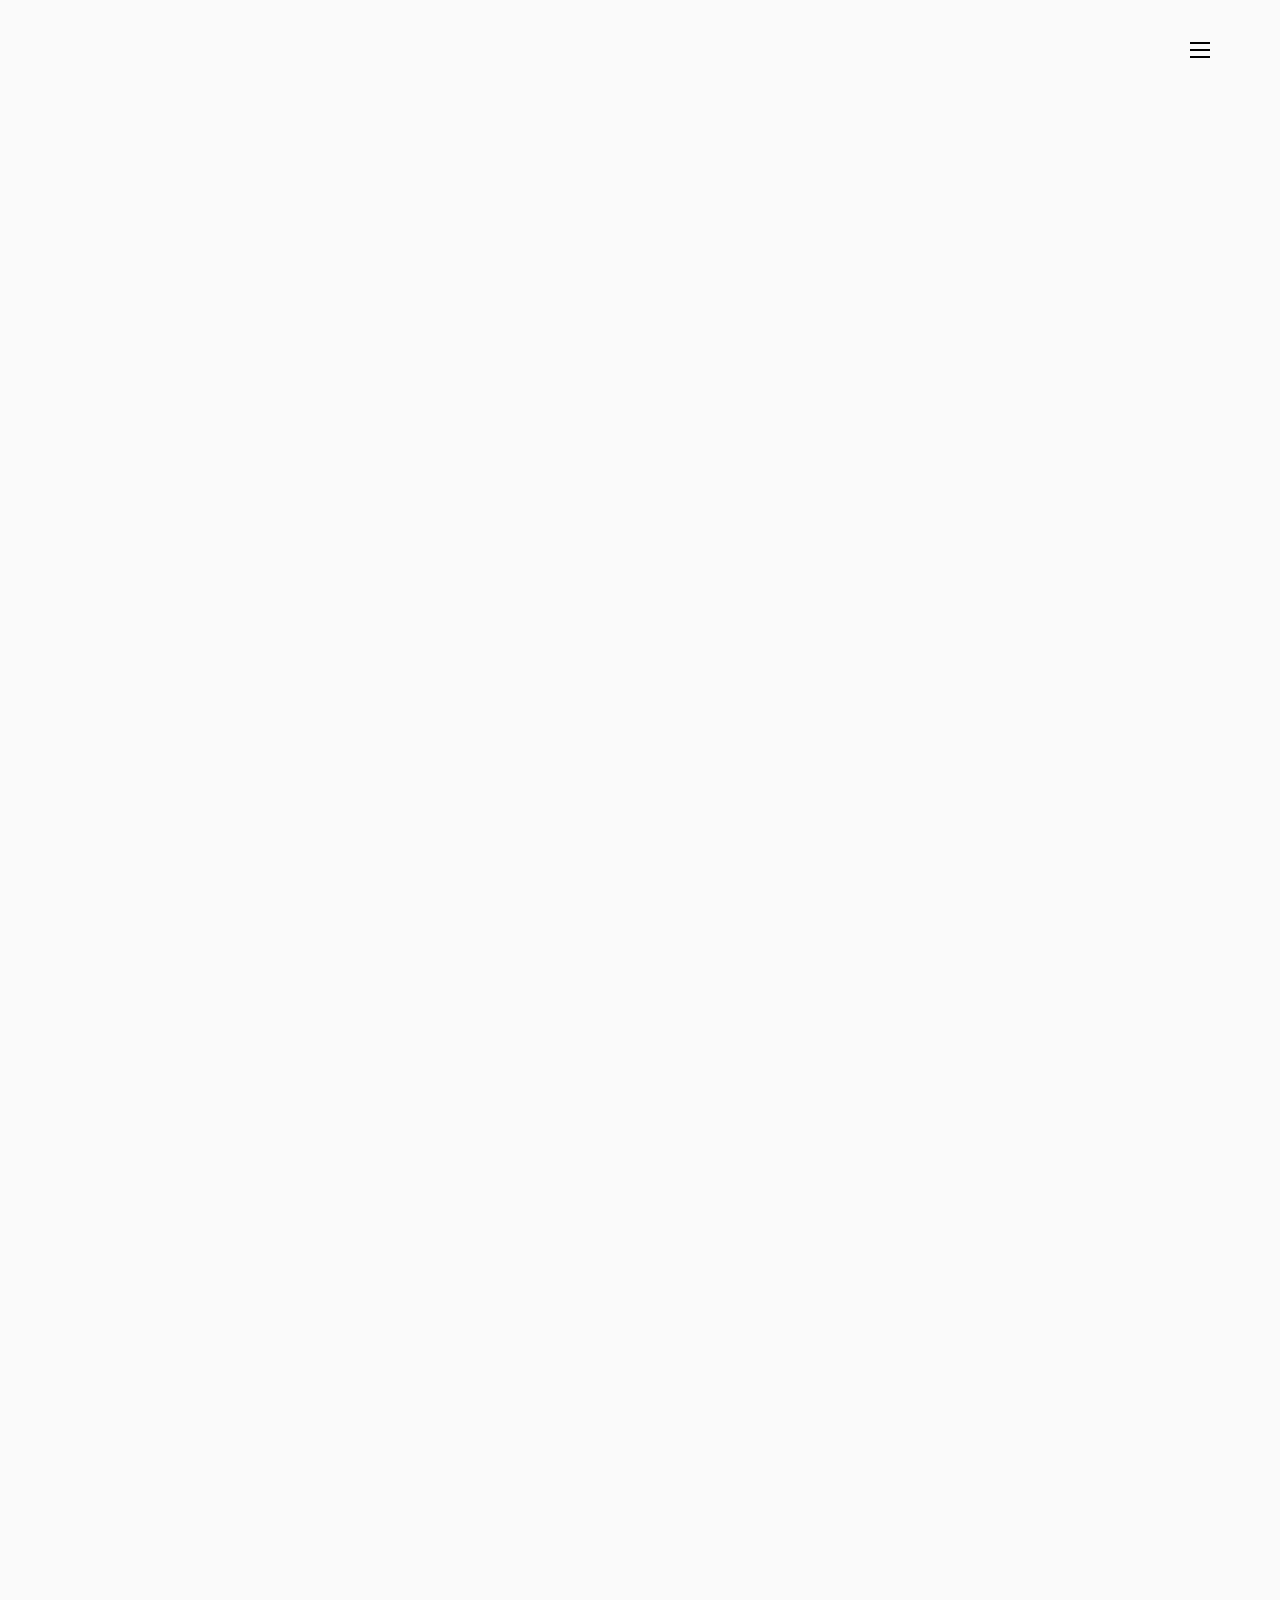
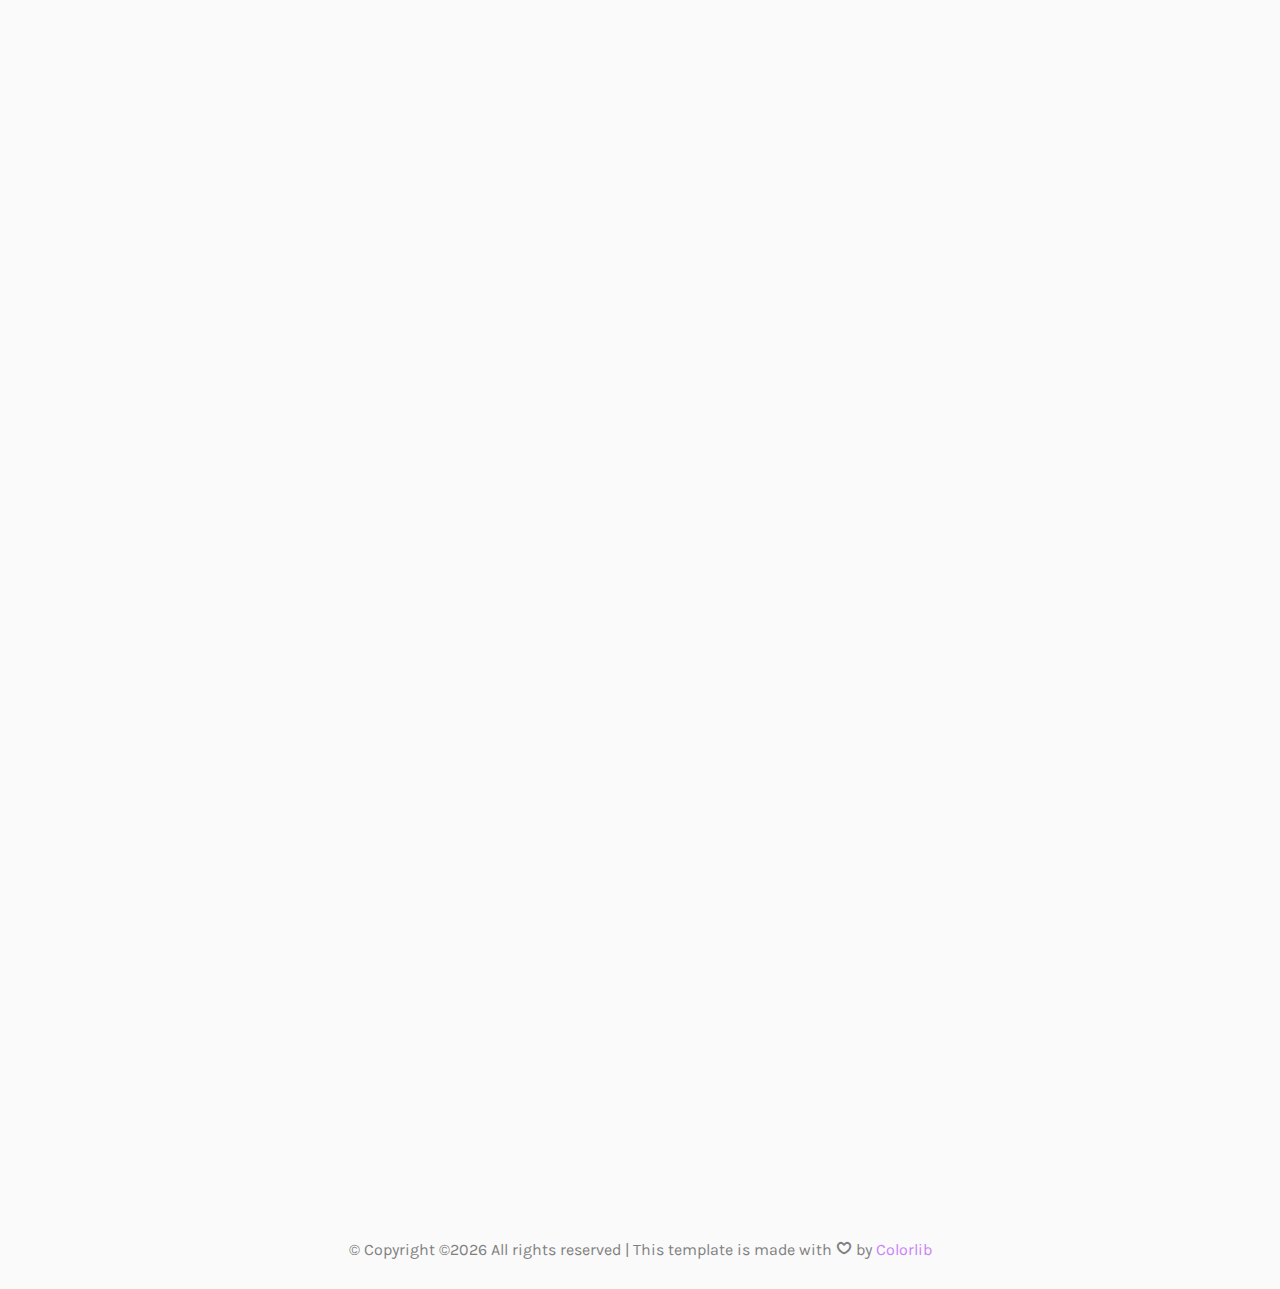
<file: m2wv.html>
<!DOCTYPE HTML>
<html>
	<head>
	<meta charset="utf-8">
	<meta http-equiv="X-UA-Compatible" content="IE=edge">
	<title>Coding Portfolio</title>
	<meta name="viewport" content="width=device-width, initial-scale=1">
	<meta name="description" content="" />
	<meta name="keywords" content="" />
	<meta name="author" content="" />

  <!-- Facebook and Twitter integration -->
	<meta property="og:title" content=""/>
	<meta property="og:image" content=""/>
	<meta property="og:url" content=""/>
	<meta property="og:site_name" content=""/>
	<meta property="og:description" content=""/>
	<meta name="twitter:title" content="" />
	<meta name="twitter:image" content="" />
	<meta name="twitter:url" content="" />
	<meta name="twitter:card" content="" />

	<!-- Place favicon.ico and apple-touch-icon.png in the root directory -->
	<link rel="shortcut icon" href="favicon.ico">

	<link href="https://fonts.googleapis.com/css?family=Karla:400,700" rel="stylesheet">
	<link href="https://fonts.googleapis.com/css?family=Playfair+Display:400,400i,700" rel="stylesheet">
	
	<!-- Animate.css -->
	<link rel="stylesheet" href="css/animate.css">
	<!-- Icomoon Icon Fonts-->
	<link rel="stylesheet" href="css/icomoon.css">
	<!-- Bootstrap  -->
	<link rel="stylesheet" href="css/bootstrap.css">
	<!-- Owl Carousel -->
	<link rel="stylesheet" href="css/owl.carousel.min.css">
	<link rel="stylesheet" href="css/owl.theme.default.min.css">
	<!-- Magnific Popup -->
	<link rel="stylesheet" href="css/magnific-popup.css">

	<link rel="stylesheet" href="css/style.css">


	<!-- Modernizr JS -->
	<script src="js/modernizr-2.6.2.min.js"></script>
	<!-- FOR IE9 below -->
	<!--[if lt IE 9]>
	<script src="js/respond.min.js"></script>
	<![endif]-->

	</head>
	<body>

	<nav id="colorlib-main-nav" role="navigation">
		<a href="#" class="js-colorlib-nav-toggle colorlib-nav-toggle active"><i></i></a>
		<div class="js-fullheight colorlib-table">
			<div class="colorlib-table-cell js-fullheight">
				<div class="row">
					<div class="col-md-12">
						<div class="form-group">
							<input type="text" class="form-control" id="search" placeholder="Enter any key to search...">
							<button type="submit" class="btn btn-primary"><i class="icon-search3"></i></button>
						</div>
					</div>
				</div>
				<div class="row">
					<div class="col-md-12">
						<ul>
							<li class="active"><a href="index.html">Home</a></li>
							<li><a href="projects.html">Projects</a></li>
							<li><a href="about.html">About</a></li>
							<li><a href="contact.html">Contact</a></li>
						</ul>
					</div>
				</div>
			</div>
		</div>
	</nav>
	    
    <div id="colorlib-work">
        <header>
			<div class="container">
				<div class="row">
					<div class="col-md-12">
						<a href="#" class="js-colorlib-nav-toggle colorlib-nav-toggle"><i></i></a>
					</div>
				</div>
			</div>
		</header>
        <div class="container">
            <div class="row">
                <div class="col-md-12">
                    <div class="work-entry animate-box">
                        <a href="m2wv.html" class="work-img" style="background-image: url(images/m2wv.jpg); background-size: contain">
                            <div class="display-t">
                                <div class="work-name">
                                    <h2>Move To West Virginia</h2>
                                </div>
                            </div>
                        </a>
                        <div class="col-md-12">
                            <div class="desc">
                                <p>Simple web application to advertise moving to West Virginia to remote workers. Allows users to choose their priorities in a town and gives a recommendation in West Virginia that suits their needs. Developing Move To West Virginia gave me Python experience using the Flask framework. Move To West Virginia was a winner of the 2021 Congressional App Challenge.</p>
                            </div>
							<div class="work-img" style="background-image: url(images/m2wv-1.jpg); background-size: contain"></div>
							<p><i>Users inputted a comparison hometown and their preferences in a city.</i></p>
							<div class="work-img" style="background-image: url(images/m2wv-2.png); background-size: contain"></div>
							<p><i>App outputs a city in West Virginia best suited for the user's needs.</i></p>
						</div>
                    </div>
                </div>
            </div>
        </div>
    </div>

    <div class="row">
        <div class="col-md-12 text-center">
            <p>
                &copy; <!-- Link back to Colorlib can't be removed. Template is licensed under CC BY 3.0. -->
    Copyright &copy;<script>document.write(new Date().getFullYear());</script> All rights reserved | This template is made with <i class="icon-heart4" aria-hidden="true"></i> by <a href="https://colorlib.com" target="_blank">Colorlib</a>
    <!-- Link back to Colorlib can't be removed. Template is licensed under CC BY 3.0. -->
            </p>
        </div>
    </div>
    </div>
    </div>
    </footer>

    </div>

    <!-- jQuery -->
    <script src="js/jquery.min.js"></script>
    <!-- jQuery Easing -->
    <script src="js/jquery.easing.1.3.js"></script>
    <!-- Bootstrap -->
    <script src="js/bootstrap.min.js"></script>
    <!-- Waypoints -->
    <script src="js/jquery.waypoints.min.js"></script>
    <!-- Owl Carousel -->
    <script src="js/owl.carousel.min.js"></script>
    <!-- Magnific Popup -->
    <script src="js/jquery.magnific-popup.min.js"></script>
    <script src="js/magnific-popup-options.js"></script>

    <!-- Main JS (Do not remove) -->
    <script src="js/main.js"></script>

    </body>
</html>
</file>
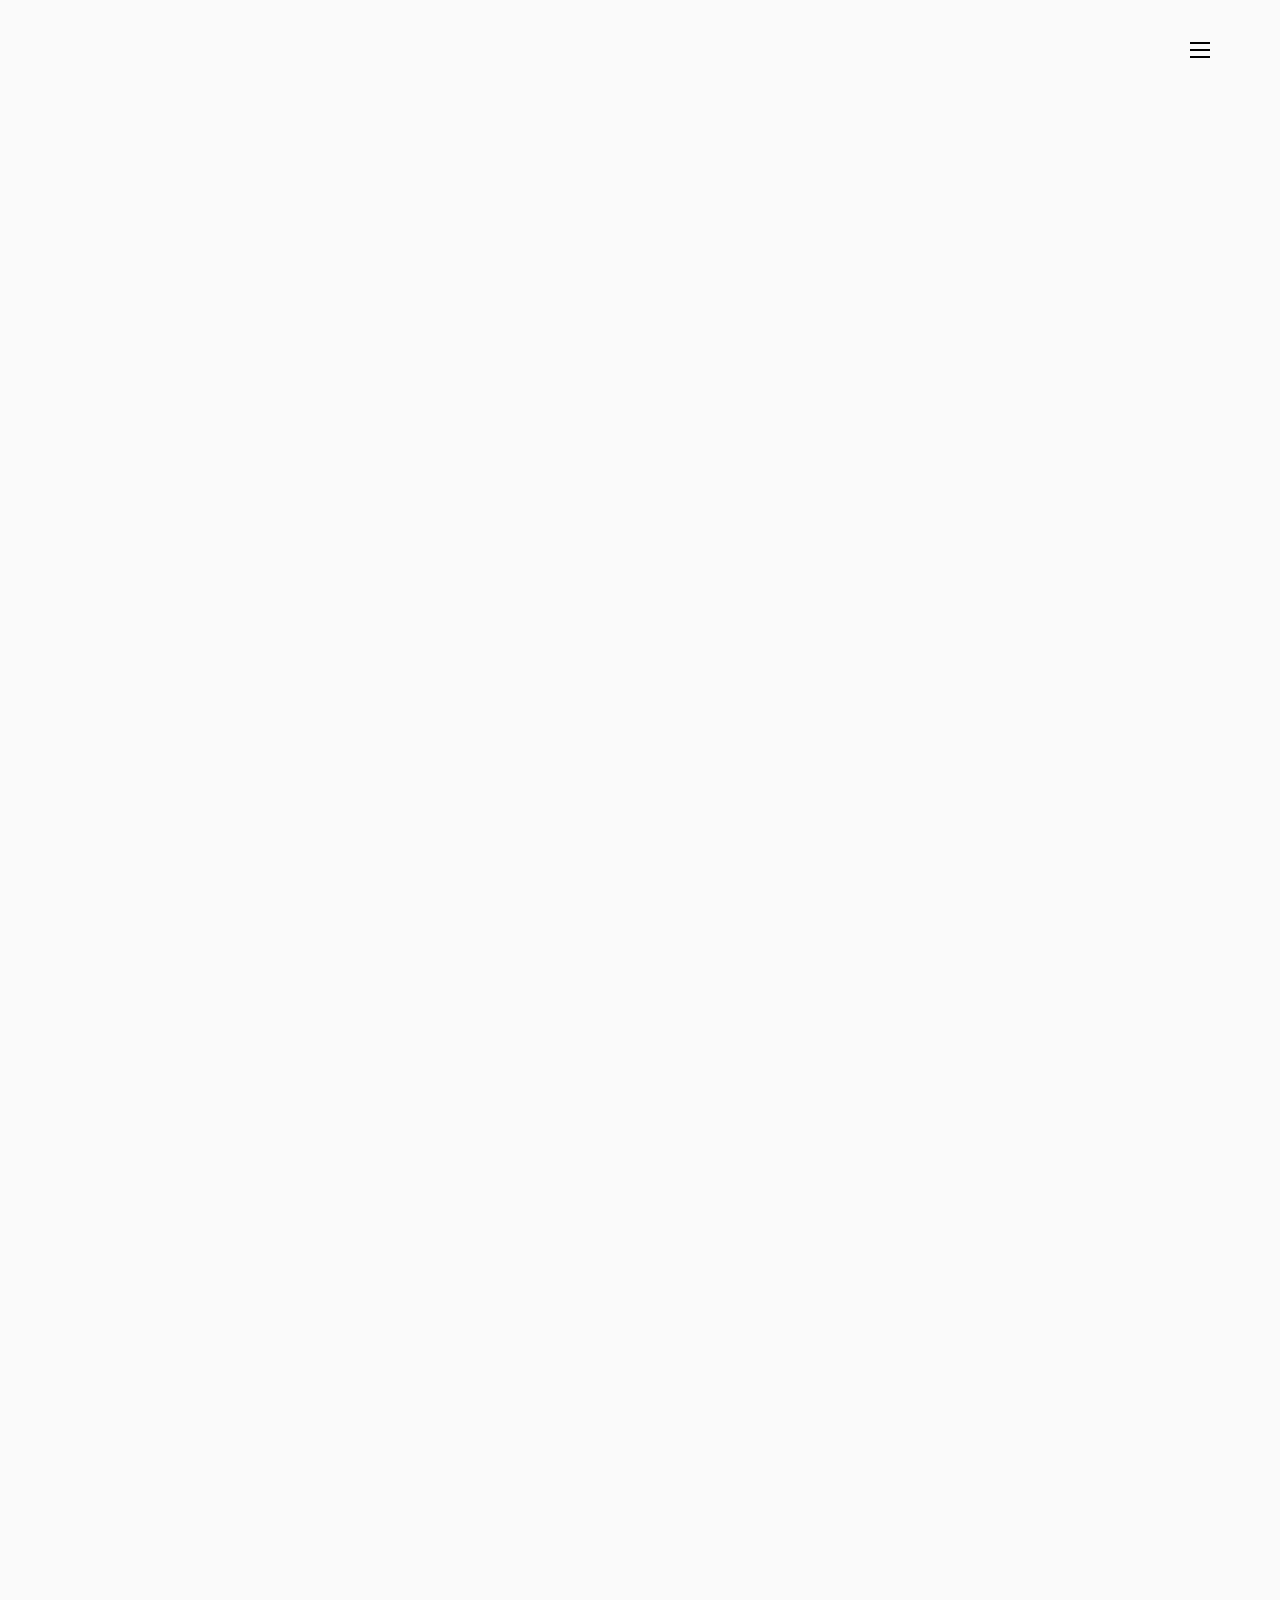
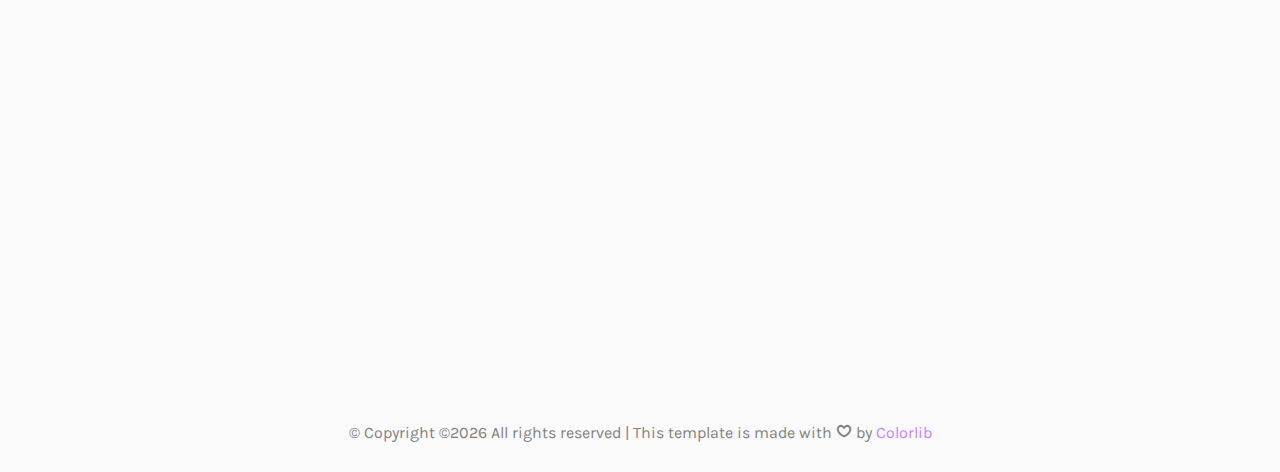
<file: MXVII.html>
<!DOCTYPE HTML>
<html>
	<head>
	<meta charset="utf-8">
	<meta http-equiv="X-UA-Compatible" content="IE=edge">
	<title>Coding Portfolio</title>
	<meta name="viewport" content="width=device-width, initial-scale=1">
	<meta name="description" content="" />
	<meta name="keywords" content="" />
	<meta name="author" content="" />

  <!-- Facebook and Twitter integration -->
	<meta property="og:title" content=""/>
	<meta property="og:image" content=""/>
	<meta property="og:url" content=""/>
	<meta property="og:site_name" content=""/>
	<meta property="og:description" content=""/>
	<meta name="twitter:title" content="" />
	<meta name="twitter:image" content="" />
	<meta name="twitter:url" content="" />
	<meta name="twitter:card" content="" />

	<!-- Place favicon.ico and apple-touch-icon.png in the root directory -->
	<link rel="shortcut icon" href="favicon.ico">

	<link href="https://fonts.googleapis.com/css?family=Karla:400,700" rel="stylesheet">
	<link href="https://fonts.googleapis.com/css?family=Playfair+Display:400,400i,700" rel="stylesheet">
	
	<!-- Animate.css -->
	<link rel="stylesheet" href="css/animate.css">
	<!-- Icomoon Icon Fonts-->
	<link rel="stylesheet" href="css/icomoon.css">
	<!-- Bootstrap  -->
	<link rel="stylesheet" href="css/bootstrap.css">
	<!-- Owl Carousel -->
	<link rel="stylesheet" href="css/owl.carousel.min.css">
	<link rel="stylesheet" href="css/owl.theme.default.min.css">
	<!-- Magnific Popup -->
	<link rel="stylesheet" href="css/magnific-popup.css">

	<link rel="stylesheet" href="css/style.css">


	<!-- Modernizr JS -->
	<script src="js/modernizr-2.6.2.min.js"></script>
	<!-- FOR IE9 below -->
	<!--[if lt IE 9]>
	<script src="js/respond.min.js"></script>
	<![endif]-->

	</head>
	<body>

	<nav id="colorlib-main-nav" role="navigation">
		<a href="#" class="js-colorlib-nav-toggle colorlib-nav-toggle active"><i></i></a>
		<div class="js-fullheight colorlib-table">
			<div class="colorlib-table-cell js-fullheight">
				<div class="row">
					<div class="col-md-12">
						<div class="form-group">
							<input type="text" class="form-control" id="search" placeholder="Enter any key to search...">
							<button type="submit" class="btn btn-primary"><i class="icon-search3"></i></button>
						</div>
					</div>
				</div>
				<div class="row">
					<div class="col-md-12">
						<ul>
							<li class="active"><a href="index.html">Home</a></li>
							<li><a href="projects.html">Projects</a></li>
							<li><a href="about.html">About</a></li>
							<li><a href="contact.html">Contact</a></li>
						</ul>
					</div>
				</div>
			</div>
		</div>
	</nav>
	    
    <div id="colorlib-work">
        <header>
			<div class="container">
				<div class="row">
					<div class="col-md-12">
						<a href="#" class="js-colorlib-nav-toggle colorlib-nav-toggle"><i></i></a>
					</div>
				</div>
			</div>
		</header>
        <div class="container">
            <div class="row">
                <div class="col-md-12">
                    <div class="work-entry animate-box">
						<a href="MXVII.html" class="work-img" style="background-image: url('https://i.imgur.com/l5ARmGn.jpeg');">				
                            <div class="display-t">
                                <div class="work-name">
                                    <h2>Marvin XVII</h2>
                                </div>
                            </div>
                        </a>
                        <div class="col-md-12">
                            <div class="desc">
                                <p>Marvin XVII, or Marvin 17, is the 17th robot of FIRST Robotics Competition team Mountaineer Area RoboticS. I wrote a majority of the code to operate this robot. My experience with FIRST robotics developed my skills in robotic control theory, robot design, and sensor/actuator interactions. Marvin XVII was coded in Java using WPILIB, which gave me experience in programming with libraries. As I worked on a team of around fifty people, I learned vital communication and organizational skills and used Github for our team's source control. </p>
                            </div>
                        </div>
						<div class="col-md-12">
                            <iframe class="work-img"
							src="https://www.youtube.com/embed/sTY32v5n8Gw">
							</iframe>
                        </div>
                    </div>
                </div>
            </div>
        </div>
    </div>

    <div class="row">
        <div class="col-md-12 text-center">
            <p>
                &copy; <!-- Link back to Colorlib can't be removed. Template is licensed under CC BY 3.0. -->
    Copyright &copy;<script>document.write(new Date().getFullYear());</script> All rights reserved | This template is made with <i class="icon-heart4" aria-hidden="true"></i> by <a href="https://colorlib.com" target="_blank">Colorlib</a>
    <!-- Link back to Colorlib can't be removed. Template is licensed under CC BY 3.0. -->
            </p>
        </div>
    </div>
    </div>
    </div>
    </footer>

    </div>

    <!-- jQuery -->
    <script src="js/jquery.min.js"></script>
    <!-- jQuery Easing -->
    <script src="js/jquery.easing.1.3.js"></script>
    <!-- Bootstrap -->
    <script src="js/bootstrap.min.js"></script>
    <!-- Waypoints -->
    <script src="js/jquery.waypoints.min.js"></script>
    <!-- Owl Carousel -->
    <script src="js/owl.carousel.min.js"></script>
    <!-- Magnific Popup -->
    <script src="js/jquery.magnific-popup.min.js"></script>
    <script src="js/magnific-popup-options.js"></script>

    <!-- Main JS (Do not remove) -->
    <script src="js/main.js"></script>

    </body>
</html>
</file>
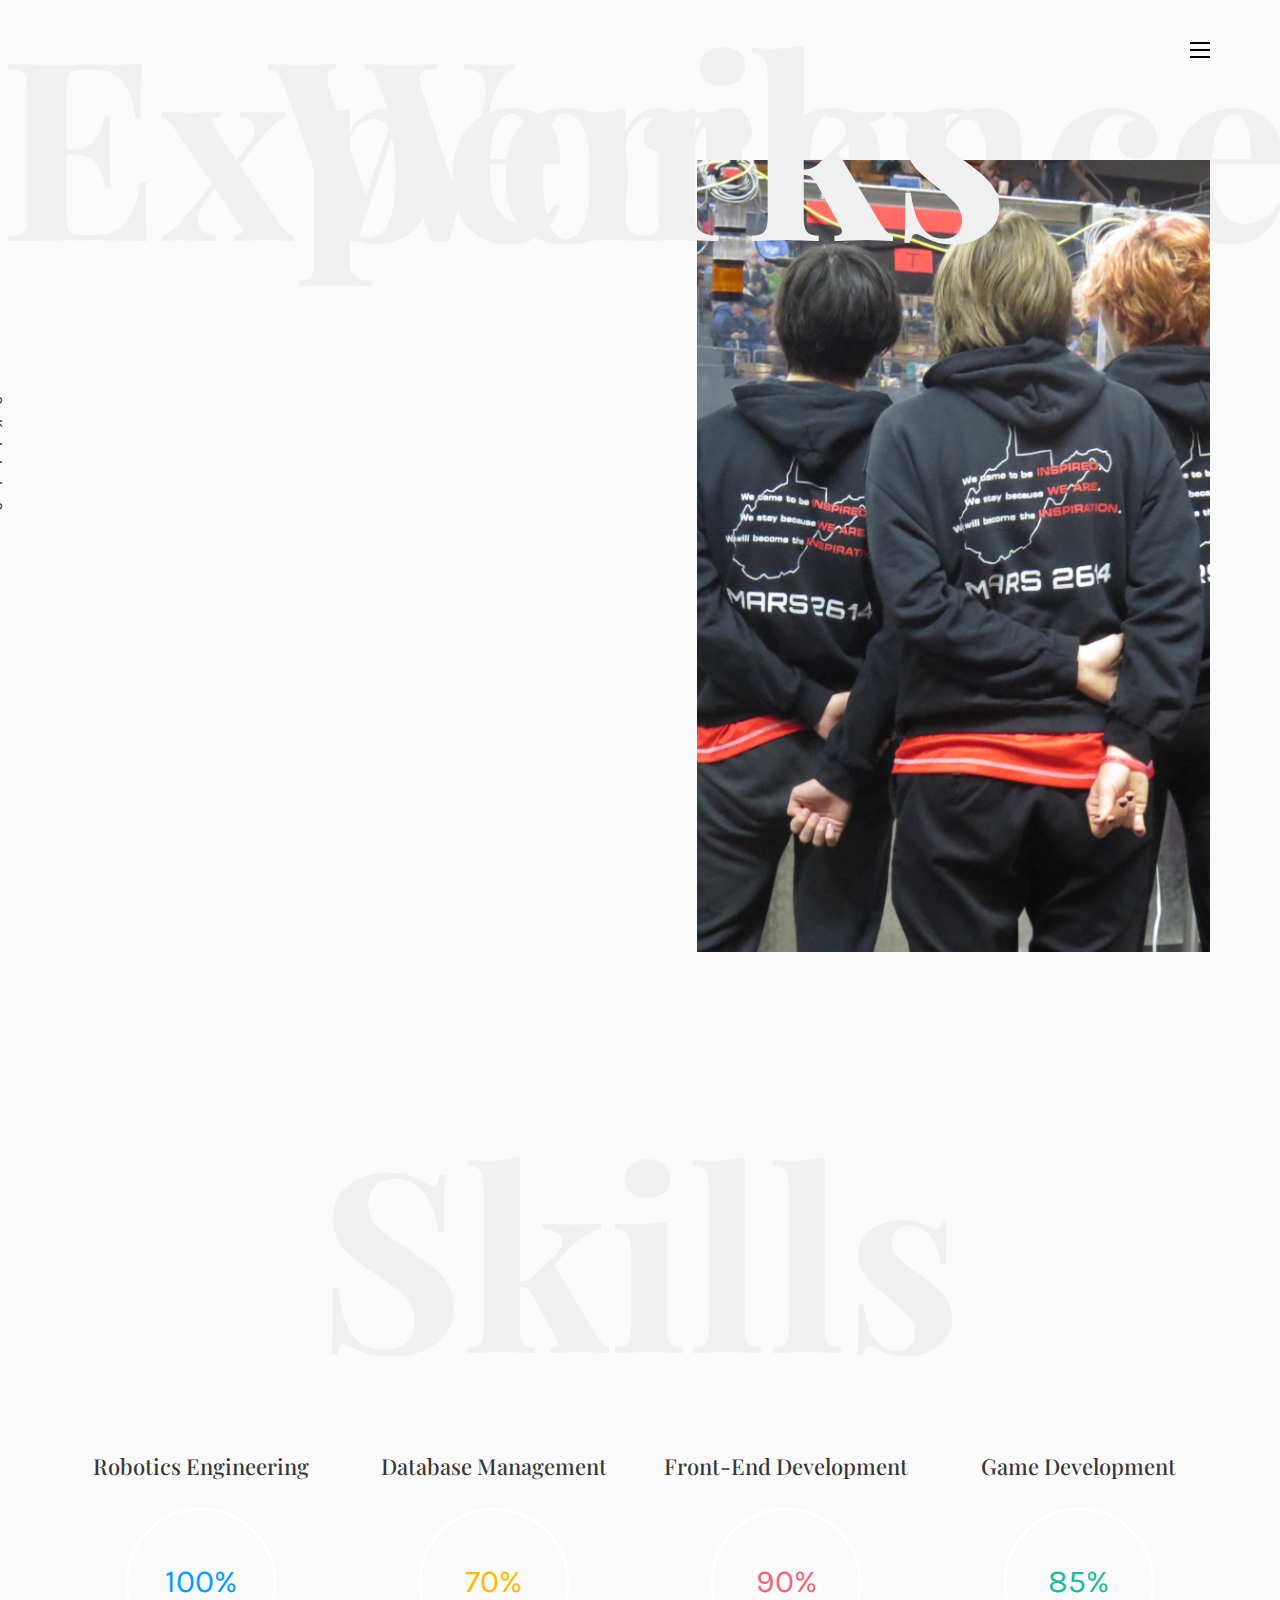
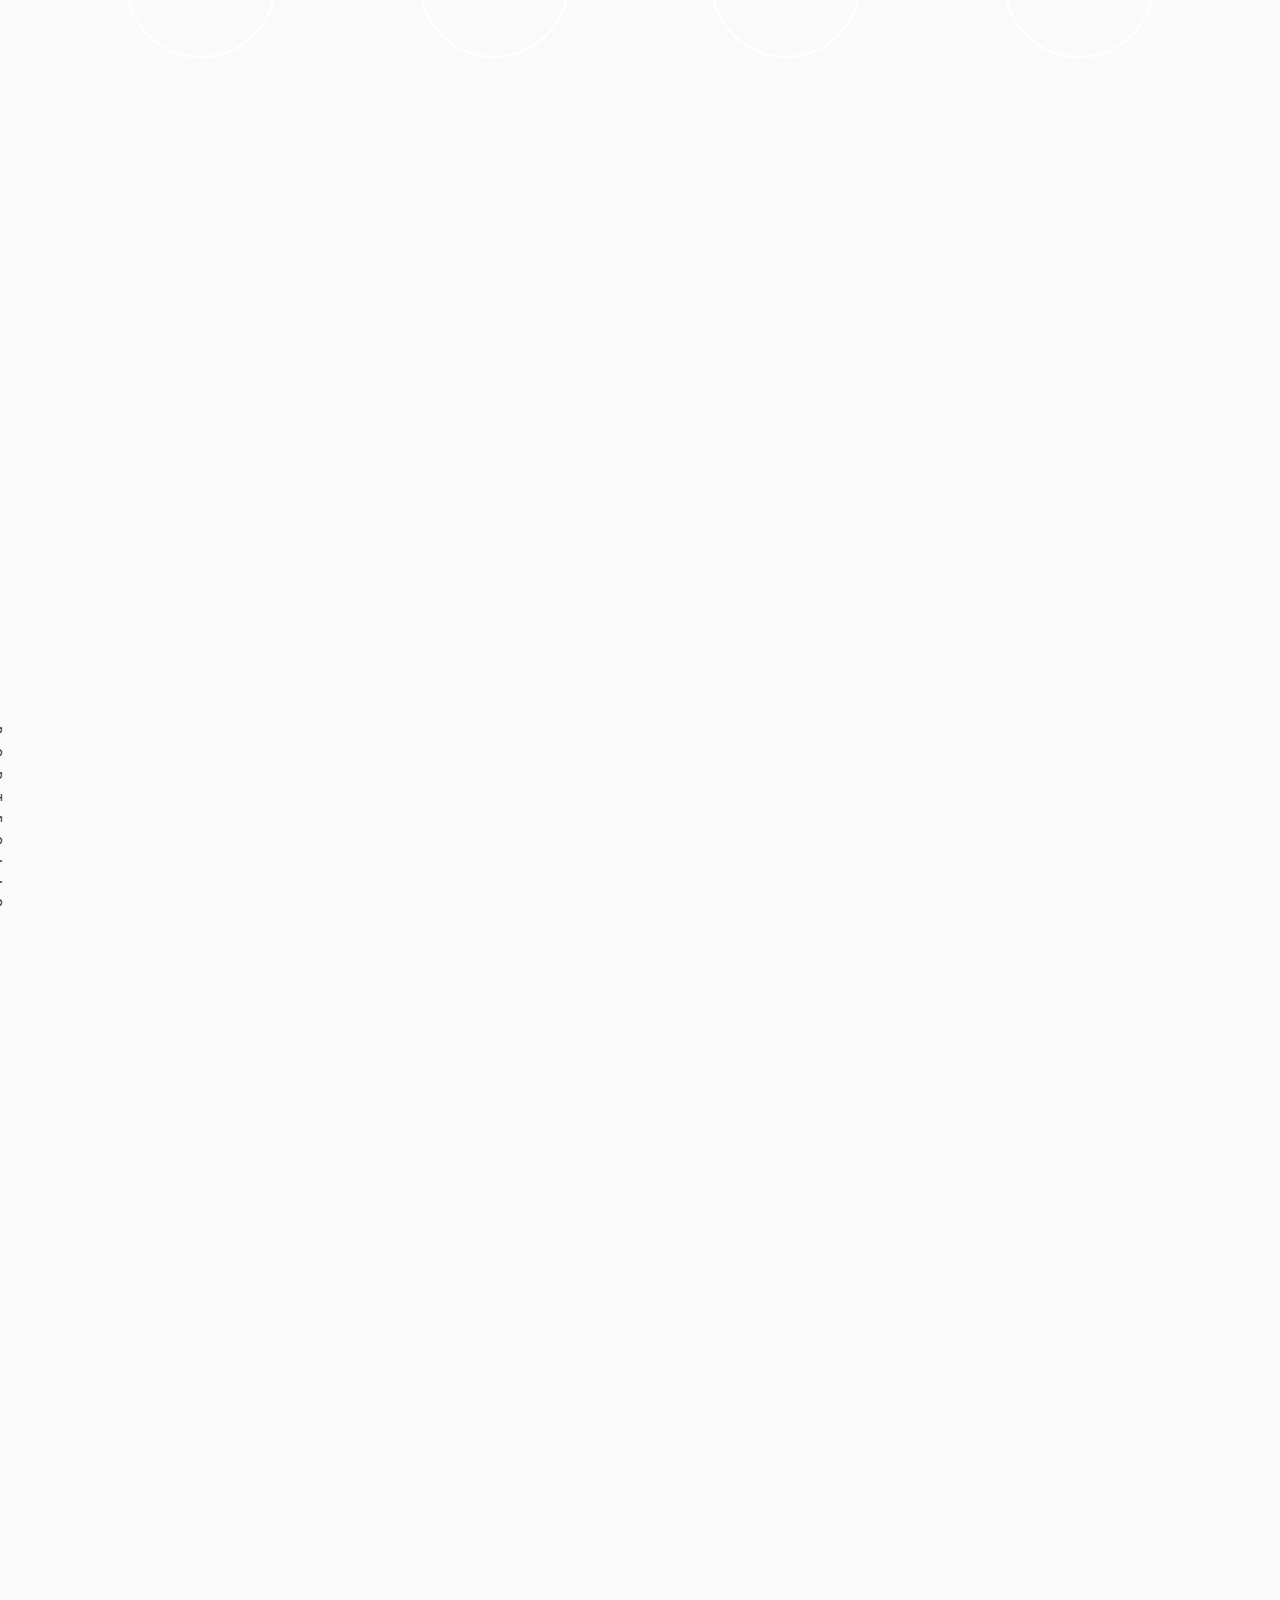
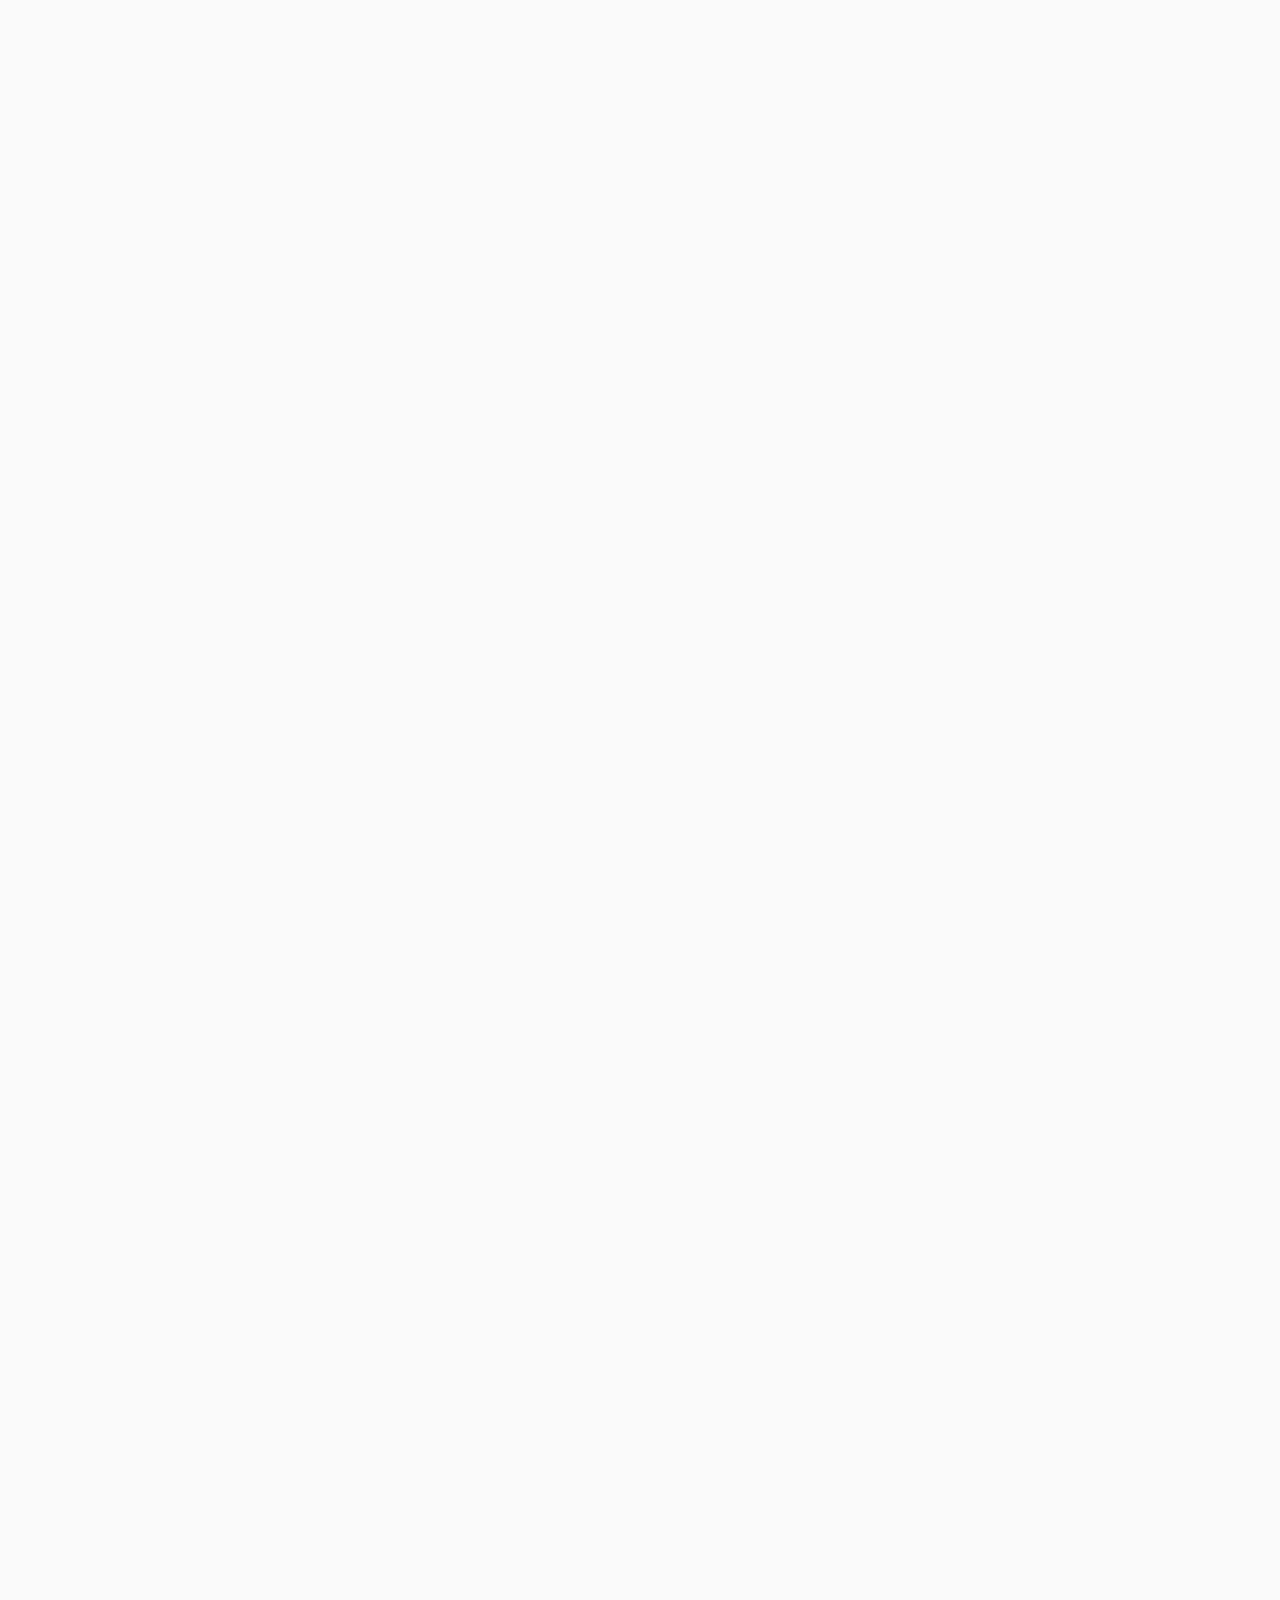
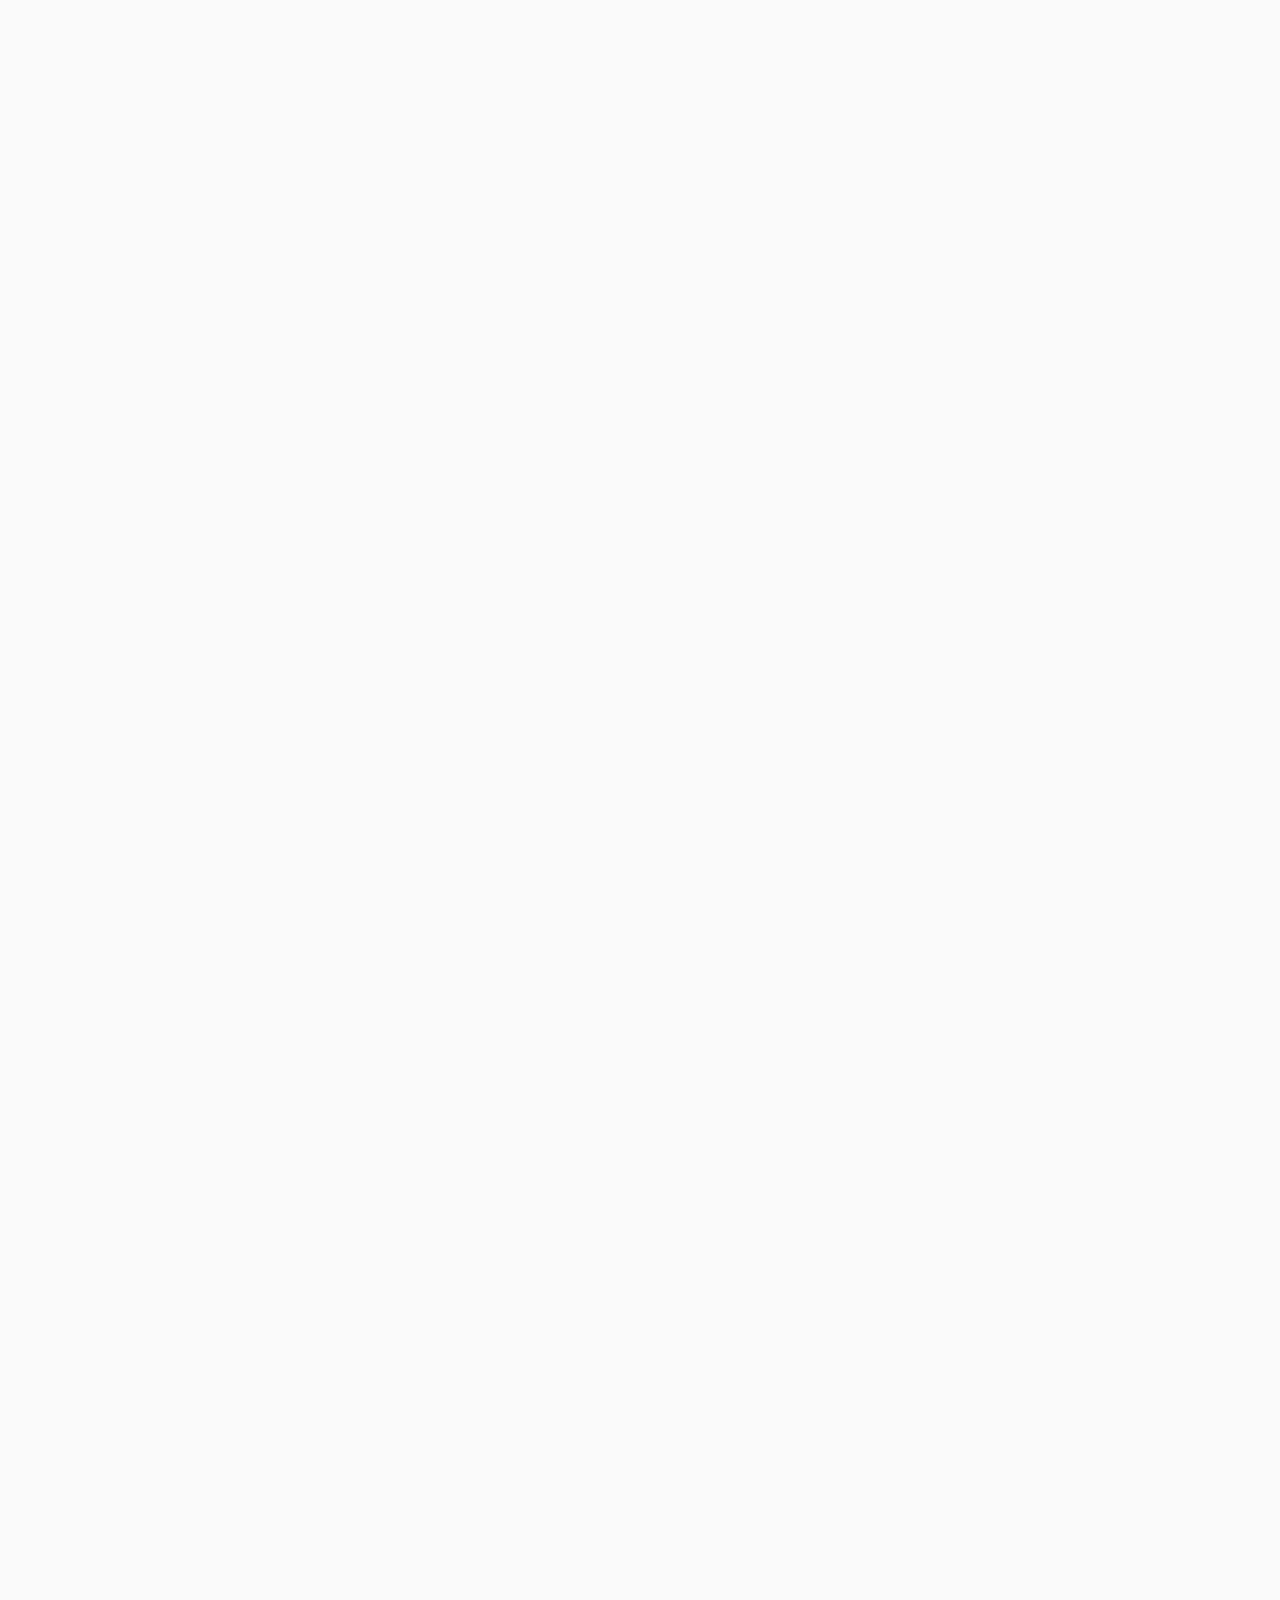
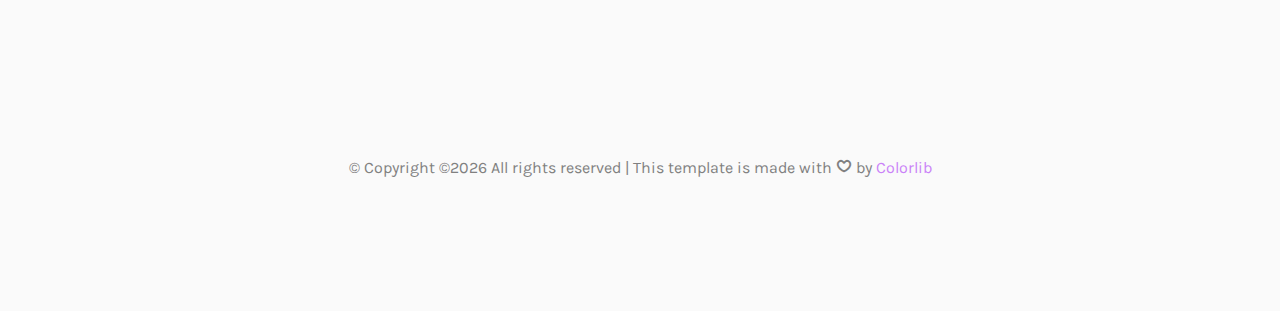
<file: projects.html>
<!DOCTYPE HTML>
<html>
	<head>
	<meta charset="utf-8">
	<meta http-equiv="X-UA-Compatible" content="IE=edge">
	<title>Projects</title>
	<meta name="viewport" content="width=device-width, initial-scale=1">
	<meta name="description" content="" />
	<meta name="keywords" content="" />
	<meta name="author" content="" />

  <!-- Facebook and Twitter integration -->
	<meta property="og:title" content=""/>
	<meta property="og:image" content=""/>
	<meta property="og:url" content=""/>
	<meta property="og:site_name" content=""/>
	<meta property="og:description" content=""/>
	<meta name="twitter:title" content="" />
	<meta name="twitter:image" content="" />
	<meta name="twitter:url" content="" />
	<meta name="twitter:card" content="" />

	<!-- Place favicon.ico and apple-touch-icon.png in the root directory -->
	<link rel="shortcut icon" href="favicon.ico">

	<link href="https://fonts.googleapis.com/css?family=Karla:400,700" rel="stylesheet">
	<link href="https://fonts.googleapis.com/css?family=Playfair+Display:400,400i,700" rel="stylesheet">
	
	<!-- Animate.css -->
	<link rel="stylesheet" href="css/animate.css">
	<!-- Icomoon Icon Fonts-->
	<link rel="stylesheet" href="css/icomoon.css">
	<!-- Bootstrap  -->
	<link rel="stylesheet" href="css/bootstrap.css">
	<!-- Owl Carousel -->
	<link rel="stylesheet" href="css/owl.carousel.min.css">
	<link rel="stylesheet" href="css/owl.theme.default.min.css">
	<!-- Magnific Popup -->
	<link rel="stylesheet" href="css/magnific-popup.css">

	<link rel="stylesheet" href="css/style.css">


	<!-- Modernizr JS -->
	<script src="js/modernizr-2.6.2.min.js"></script>
	<!-- FOR IE9 below -->
	<!--[if lt IE 9]>
	<script src="js/respond.min.js"></script>
	<![endif]-->

	</head>
	<body>

	<nav id="colorlib-main-nav" role="navigation">
		<a href="#" class="js-colorlib-nav-toggle colorlib-nav-toggle active"><i></i></a>
		<div class="js-fullheight colorlib-table">
			<div class="colorlib-table-cell js-fullheight">
				<div class="row">
					<div class="col-md-12">
						<div class="form-group">
							<input type="text" class="form-control" id="search" placeholder="Enter any key to search...">
							<button type="submit" class="btn btn-primary"><i class="icon-search3"></i></button>
						</div>
					</div>
				</div>
				<div class="row">
					<div class="col-md-12">
						<ul>
							<li><a href="index.html">Home</a></li>
							<li class="active"><a href="projects.html">Projects</a></li>
							<li><a href="about.html">About</a></li>
							<li><a href="contact.html">Contact</a></li>
						</ul>
					</div>
				</div>
			</div>
		</div>
	</nav>
	
	<div id="colorlib-page">
		<header>
			<div class="container">
				<div class="row">
					<div class="col-md-12">
						<a href="#" class="js-colorlib-nav-toggle colorlib-nav-toggle"><i></i></a>
					</div>
				</div>
			</div>
		</header>
		<div id="colorlib-services">
			<div class="container">
				<div class="row text-center">
					<h2 class="bold">Experience</h2>
				</div>
				<div class="row">
					<div class="col-md-12">
						<div class="services-flex">
							<div class="one-third">
								<div class="row">
									<div class="col-md-12 col-md-offset-0 animate-box intro-heading">
										<span>My Experience</span>
										<h2>Here Are Some of My Skills</h2>
									</div>
								</div>
								<div class="row">
									<div class="col-md-12">
										<div class="rotate">
											<h2 class="heading">Skills</h2>
										</div>
									</div>
									<div class="col-md-6">
										<div class="services animate-box">
											<h3>1 - Robotics Engineering</h3>
											<ul>
												<li>Robot Control Systems</li>
												<li>Robot Operating System(ROS)</li>
												<li>Goal-Oriented Design Process</li>
												<li>Arduino Programming</li>
											</ul>
										</div>
										<div class="services animate-box">
											<h3>3 - Frontend Web Development</h3>
											<ul>
												<li>HTML / CSS</li>
												<li>JS &amp; Jquery</li>
												<li>WordPress</li>
												<li>Flask</li>
											</ul>
										</div>
									</div>
									<div class="col-md-6">
										<div class="services animate-box">
											<h3>2 - Database Management</h3>
											<ul>
												<li>MySQL</li>
												<li>Amazon EC2</li>
												<li>Google Firebase</li>
											</ul>
										</div>
										<div class="services animate-box">
											<h3>4 - Game Development</h3>
											<ul>
												<li>Basic Web Game Development</li>
												<li>Use of Game Libraries</li>
												<li>Game Design</li>
											</ul>
										</div>
									</div>
								</div>
							</div>
							<div class="one-forth services-img" style="background-image: url(images/services-img-1.jfif);">
							</div>
						</div>
					</div>
				</div>
			</div>
		</div>

		<div id="colorlib-progress">
			<div class="container">
				<div class="row text-center">
					<h2 class="bold">Skills</h2>
				</div>
				<div class="row">
					<div class="col-md-12 col-md-offset-0 text-center animate-box intro-heading">
						<span>Skills</span>
						<h2>My Skills</h2>
					</div>
				</div>
				<div class="row">
			      <div class="col-md-3 col-sm-6 text-center">
			      	<h2 class="progress-head">Robotics Engineering</h2>
		            <div class="progress blue">
		                <span class="progress-left">
		                    <span class="progress-bar"></span>
		                </span>
		                <span class="progress-right">
		                    <span class="progress-bar"></span>
		                </span>
		                <div class="progress-value">100%</div>
		            </div>
		         </div>
			 
		         <div class="col-md-3 col-sm-6 text-center">
		         	<h2 class="progress-head">Database Management</h2>
		            <div class="progress yellow">
		                <span class="progress-left">
		                    <span class="progress-bar"></span>
		                </span>
		                <span class="progress-right">
		                    <span class="progress-bar"></span>
		                </span>
		                <div class="progress-value">70%</div>
		            </div>
		         </div>

		         <div class="col-md-3 col-sm-6 text-center">
		         	<h2 class="progress-head">Front-End Development</h2>
		            <div class="progress pink">
		                <span class="progress-left">
		                    <span class="progress-bar"></span>
		                </span>
		                <span class="progress-right">
		                    <span class="progress-bar"></span>
		                </span>
		                <div class="progress-value">90%</div>
		            </div>
		         </div>

		         <div class="col-md-3 col-sm-6 text-center">
		         	<h2 class="progress-head">Game Development</h2>
		            <div class="progress green">
		                <span class="progress-left">
		                    <span class="progress-bar"></span>
		                </span>
		                <span class="progress-right">
		                    <span class="progress-bar"></span>
		                </span>
		                <div class="progress-value">85%</div>
		            </div>
		         </div>
			   </div>
			</div>
		</div>
		
		<div id="colorlib-work"></div>
			<div class="container">
				<div class="row text-center">
					<h2 class="bold">Works</h2>
				</div>
				<div class="row">
					<div class="col-md-12 col-md-offset-0 text-center animate-box intro-heading">
						<span>Portfolio</span>
						<h2>Projects</h2>
					</div>
				</div>
				<div class="row">
					<div class="col-md-12">
						<div class="rotate">
							<h2 class="heading">Portfolio</h2>
						</div>
					</div>
				</div>
				<div class="row">
					<div class="col-md-12">
						<div class="work-entry animate-box">
							<a href="MXVII.html" class="work-img" style="background-image: url(https://i.imgur.com/l5ARmGn.jpeg);">
								<div class="display-t">
									<div class="work-name">
										<h2>Marvin XVII</h2>
									</div>
								</div>
							</a>
							<div class="col-md-4 col-md-offset-4">
								<div class="desc">
									<p>Marvin XVII, or Marvin 17, is the 17th robot of FIRST Robotics Competition team Mountaineer Area RoboticS. I wrote a majority of the code to operate this robot.</p>
									<p class="read"><a href="MXVII.html">View details</a></p>
								</div>
							</div>
						</div>
					</div>
					<div class="col-md-12">
						<div class="work-entry animate-box">
							<a href="AYDN.html" class="work-img" style="background-image: url(images/aydn.jpg);">
								<div class="display-t">
									<div class="work-name">
										<h2>AYDN Forms</h2>
									</div>
								</div>
							</a>
							<div class="col-md-4 col-md-offset-4">
								<div class="desc">
									<p>WordPress forms plugin for the <a href="https://www.aydnetwork.org/">Asian Youth Development Network(AYDN)</a>. Includes a frontend interface for users and admins to create/validate accounts, submit hours, and manage classes, and a backend that stores user information in MySQL.</a></p>
									<p class="read"><a href="AYDN.html">View Details</a></p>
								</div>
							</div>
						</div>
					</div>
					<div class="col-md-12">
						<div class="work-entry animate-box">
							<a href="m2wv.html" class="work-img" style="background-image: url(images/m2wv.jpg); background-size: contain">
								<div class="display-t">
									<div class="work-name">
										<h2>Move to West Virginia</h2>
									</div>
								</div>
							</a>
							<div class="col-md-4 col-md-offset-4">
								<div class="desc">
									<p>Simple web application to advertise moving to West Virginia to remote workers. Allows users to choose their priorities in a town and gives a recommendation in West Virginia that suits their needs.</p>
									<p class="read"><a href="m2wv.html">View details</a></p>
								</div>
							</div>
						</div>
					</div>
					<div class="col-md-12">
						<div class="work-entry animate-box">
							<a href="gamedev.html" class="work-img" style="background-image: url(images/gamedev.jpg);">
								<div class="display-t">
									<div class="work-name">
										<h2>Game Development</h2>
									</div>
								</div>
							</a>
							<div class="col-md-4 col-md-offset-4">
								<div class="desc">
									<p>I've built a few web games including <a href="https://shawnli14.github.io/Sucession-Supreme/">Succession Supreme</a>, but I spent the most time working on plugins developed with the <a href="https://hub.spigotmc.org/stash/projects/SPIGOT">Spigot API</a>.</p>
									<p class="read"><a href="gamedev.html">View details</a></p>
								</div>
							</div>
						</div>
					</div>
				</div>
			</div>
		</div>

		<!--
		<div id="colorlib-testimony">
			<div class="container">
				<div class="row text-center">
					<h2 class="bold">Testimonies</h2>
				</div>
				<div class="row">
					<div class="col-md-12 col-md-offset-0 text-center animate-box intro-heading">
						<span>Testimonies</span>
						<h2>Clients Says</h2>
					</div>
				</div>
				<div class="row">
					<div class="col-md-12">
						<div class="rotate">
							<h2 class="heading">Says</h2>
						</div>
					</div>
				</div>
				<div class="row animate-box">
					<div class="owl-carousel">
						<div class="item">
							<div class="col-md-12 text-center">
								<div class="testimony">
									<blockquote>
										<p>"A small river named Duden flows by their place and supplies it with the necessary regelialia.</p>
										<span>" &mdash; George Brooks</span>
									</blockquote>
								</div>
							</div>
						</div>
						<div class="item">
							<div class="col-md-12 text-center">
								<div class="testimony">
									<blockquote>
										<p>"Even the all-powerful Pointing has no control about the blind texts it is an almost unorthographic life One day however a small line of blind text by the name of Lorem Ipsum decided to leave for the far World of Grammar.</p>
										<span>" &mdash; Daniel Foster</span>
									</blockquote>
								</div>
							</div>
						</div>
						<div class="item">
							<div class="col-md-12 text-center">
								<div class="testimony">
									<blockquote>
										<p>"When she reached the first hills of the Italic Mountains, she had a last view back on the skyline of her hometown Bookmarksgrove</p>
										<span>" &mdash; Liam Jenkins</span>
									</blockquote>
								</div>
							</div>
						</div>
					</div>
				</div>
			</div>
		</div>
		-->

		<footer>
			<div id="footer">
				<div class="container">
					
					<div class="row">
						<div class="col-md-12 text-center">
							<p>
								&copy; <!-- Link back to Colorlib can't be removed. Template is licensed under CC BY 3.0. -->
Copyright &copy;<script>document.write(new Date().getFullYear());</script> All rights reserved | This template is made with <i class="icon-heart4" aria-hidden="true"></i> by <a href="https://colorlib.com" target="_blank">Colorlib</a>
<!-- Link back to Colorlib can't be removed. Template is licensed under CC BY 3.0. -->
							</p>
						</div>
					</div>
				</div>
			</div>
		</footer>
	
	</div>

	<!-- jQuery -->
	<script src="js/jquery.min.js"></script>
	<!-- jQuery Easing -->
	<script src="js/jquery.easing.1.3.js"></script>
	<!-- Bootstrap -->
	<script src="js/bootstrap.min.js"></script>
	<!-- Waypoints -->
	<script src="js/jquery.waypoints.min.js"></script>
	<!-- Owl Carousel -->
	<script src="js/owl.carousel.min.js"></script>
	<!-- Magnific Popup -->
	<script src="js/jquery.magnific-popup.min.js"></script>
	<script src="js/magnific-popup-options.js"></script>

	<!-- Main JS (Do not remove) -->
	<script src="js/main.js"></script>

	</body>
</html>
</file>
<file: css/icomoon.css>
@font-face {
  font-family: 'icomoon';
  src:  url('fonts/icomoon.eot?tmere9');
  src:  url('fonts/icomoon.eot?tmere9#iefix') format('embedded-opentype'),
    url('fonts/icomoon.ttf?tmere9') format('truetype'),
    url('fonts/icomoon.woff?tmere9') format('woff'),
    url('fonts/icomoon.svg?tmere9#icomoon') format('svg');
  font-weight: normal;
  font-style: normal;
}

[class^="icon-"], [class*=" icon-"] {
  /* use !important to prevent issues with browser extensions that change fonts */
  font-family: 'icomoon' !important;
  speak: none;
  font-style: normal;
  font-weight: normal;
  font-variant: normal;
  text-transform: none;
  line-height: 1;

  /* Better Font Rendering =========== */
  -webkit-font-smoothing: antialiased;
  -moz-osx-font-smoothing: grayscale;
}

.icon-activity:before {
  content: "\e900";
}
.icon-airplay:before {
  content: "\e901";
}
.icon-alert-circle:before {
  content: "\e902";
}
.icon-alert-octagon:before {
  content: "\e903";
}
.icon-alert-triangle:before {
  content: "\e904";
}
.icon-align-center:before {
  content: "\e905";
}
.icon-align-justify:before {
  content: "\e906";
}
.icon-align-left:before {
  content: "\e907";
}
.icon-align-right:before {
  content: "\e908";
}
.icon-anchor:before {
  content: "\e909";
}
.icon-aperture:before {
  content: "\e90a";
}
.icon-arrow-down3:before {
  content: "\e90b";
}
.icon-arrow-down-circle:before {
  content: "\e90c";
}
.icon-arrow-down-left3:before {
  content: "\e90d";
}
.icon-arrow-down-right3:before {
  content: "\e90e";
}
.icon-arrow-left3:before {
  content: "\e90f";
}
.icon-arrow-left-circle:before {
  content: "\e910";
}
.icon-arrow-right3:before {
  content: "\e911";
}
.icon-arrow-right-circle:before {
  content: "\e912";
}
.icon-arrow-up3:before {
  content: "\e913";
}
.icon-arrow-up-circle:before {
  content: "\e914";
}
.icon-arrow-up-left3:before {
  content: "\e915";
}
.icon-arrow-up-right3:before {
  content: "\e916";
}
.icon-at-sign:before {
  content: "\e917";
}
.icon-award:before {
  content: "\e918";
}
.icon-bar-chart:before {
  content: "\e919";
}
.icon-bar-chart-2:before {
  content: "\e91a";
}
.icon-battery:before {
  content: "\e91b";
}
.icon-battery-charging:before {
  content: "\e91c";
}
.icon-bell2:before {
  content: "\e91d";
}
.icon-bell-off:before {
  content: "\e91e";
}
.icon-bluetooth:before {
  content: "\e91f";
}
.icon-bold2:before {
  content: "\e920";
}
.icon-book2:before {
  content: "\e921";
}
.icon-book-open:before {
  content: "\e922";
}
.icon-bookmark2:before {
  content: "\e923";
}
.icon-box:before {
  content: "\e924";
}
.icon-briefcase2:before {
  content: "\e925";
}
.icon-calendar2:before {
  content: "\e926";
}
.icon-camera2:before {
  content: "\e927";
}
.icon-camera-off:before {
  content: "\e928";
}
.icon-cast:before {
  content: "\e929";
}
.icon-check:before {
  content: "\e92a";
}
.icon-check-circle:before {
  content: "\e92b";
}
.icon-check-square:before {
  content: "\e92c";
}
.icon-chevron-down:before {
  content: "\e92d";
}
.icon-chevron-left:before {
  content: "\e92e";
}
.icon-chevron-right:before {
  content: "\e92f";
}
.icon-chevron-up:before {
  content: "\e930";
}
.icon-chevrons-down:before {
  content: "\e931";
}
.icon-chevrons-left:before {
  content: "\e932";
}
.icon-chevrons-right:before {
  content: "\e933";
}
.icon-chevrons-up:before {
  content: "\e934";
}
.icon-chrome2:before {
  content: "\e935";
}
.icon-circle:before {
  content: "\e936";
}
.icon-clipboard2:before {
  content: "\e937";
}
.icon-clock3:before {
  content: "\e938";
}
.icon-cloud2:before {
  content: "\e939";
}
.icon-cloud-drizzle:before {
  content: "\e93a";
}
.icon-cloud-lightning:before {
  content: "\e93b";
}
.icon-cloud-off:before {
  content: "\e93c";
}
.icon-cloud-rain:before {
  content: "\e93d";
}
.icon-cloud-snow:before {
  content: "\e93e";
}
.icon-code:before {
  content: "\e93f";
}
.icon-codepen2:before {
  content: "\e940";
}
.icon-command2:before {
  content: "\e941";
}
.icon-compass3:before {
  content: "\e942";
}
.icon-copy2:before {
  content: "\e943";
}
.icon-corner-down-left:before {
  content: "\e944";
}
.icon-corner-down-right:before {
  content: "\e945";
}
.icon-corner-left-down:before {
  content: "\e946";
}
.icon-corner-left-up:before {
  content: "\e947";
}
.icon-corner-right-down:before {
  content: "\e948";
}
.icon-corner-right-up:before {
  content: "\e949";
}
.icon-corner-up-left:before {
  content: "\e94a";
}
.icon-corner-up-right:before {
  content: "\e94b";
}
.icon-cpu:before {
  content: "\e94c";
}
.icon-credit-card2:before {
  content: "\e94d";
}
.icon-crop2:before {
  content: "\e94e";
}
.icon-crosshair:before {
  content: "\e94f";
}
.icon-database2:before {
  content: "\e950";
}
.icon-delete:before {
  content: "\e951";
}
.icon-disc:before {
  content: "\e952";
}
.icon-dollar-sign:before {
  content: "\e953";
}
.icon-download4:before {
  content: "\e954";
}
.icon-download-cloud:before {
  content: "\e955";
}
.icon-droplet2:before {
  content: "\e956";
}
.icon-edit:before {
  content: "\e957";
}
.icon-edit-2:before {
  content: "\e958";
}
.icon-edit-3:before {
  content: "\e959";
}
.icon-external-link:before {
  content: "\e95a";
}
.icon-eye2:before {
  content: "\e95b";
}
.icon-eye-off:before {
  content: "\e95c";
}
.icon-facebook3:before {
  content: "\e95d";
}
.icon-fast-forward:before {
  content: "\e95e";
}
.icon-feather:before {
  content: "\e95f";
}
.icon-file:before {
  content: "\e960";
}
.icon-file-minus:before {
  content: "\e961";
}
.icon-file-plus:before {
  content: "\e962";
}
.icon-file-text3:before {
  content: "\e963";
}
.icon-film2:before {
  content: "\e964";
}
.icon-filter2:before {
  content: "\e965";
}
.icon-flag2:before {
  content: "\e966";
}
.icon-folder2:before {
  content: "\e967";
}
.icon-folder-minus2:before {
  content: "\e968";
}
.icon-folder-plus2:before {
  content: "\e969";
}
.icon-git-branch:before {
  content: "\e96a";
}
.icon-git-commit:before {
  content: "\e96b";
}
.icon-git-merge:before {
  content: "\e96c";
}
.icon-git-pull-request:before {
  content: "\e96d";
}
.icon-github2:before {
  content: "\e96e";
}
.icon-gitlab:before {
  content: "\e96f";
}
.icon-globe:before {
  content: "\e970";
}
.icon-grid:before {
  content: "\e971";
}
.icon-hard-drive:before {
  content: "\e972";
}
.icon-hash:before {
  content: "\e973";
}
.icon-headphones2:before {
  content: "\e974";
}
.icon-heart2:before {
  content: "\e975";
}
.icon-help-circle:before {
  content: "\e976";
}
.icon-home4:before {
  content: "\e977";
}
.icon-image2:before {
  content: "\e978";
}
.icon-inbox:before {
  content: "\e979";
}
.icon-info2:before {
  content: "\e97a";
}
.icon-instagram2:before {
  content: "\e97b";
}
.icon-italic2:before {
  content: "\e97c";
}
.icon-layers:before {
  content: "\e97d";
}
.icon-layout:before {
  content: "\e97e";
}
.icon-life-buoy:before {
  content: "\e97f";
}
.icon-link2:before {
  content: "\e980";
}
.icon-link-2:before {
  content: "\e981";
}
.icon-linkedin3:before {
  content: "\e982";
}
.icon-list3:before {
  content: "\e983";
}
.icon-loader:before {
  content: "\e984";
}
.icon-lock2:before {
  content: "\e985";
}
.icon-log-in:before {
  content: "\e986";
}
.icon-log-out:before {
  content: "\e987";
}
.icon-mail5:before {
  content: "\e988";
}
.icon-map3:before {
  content: "\e989";
}
.icon-map-pin:before {
  content: "\e98a";
}
.icon-maximize:before {
  content: "\e98b";
}
.icon-maximize-2:before {
  content: "\e98c";
}
.icon-menu5:before {
  content: "\e98d";
}
.icon-message-circle:before {
  content: "\e98e";
}
.icon-message-square:before {
  content: "\e98f";
}
.icon-mic2:before {
  content: "\e990";
}
.icon-mic-off:before {
  content: "\e991";
}
.icon-minimize:before {
  content: "\e992";
}
.icon-minimize-2:before {
  content: "\e993";
}
.icon-minus2:before {
  content: "\e994";
}
.icon-minus-circle:before {
  content: "\e995";
}
.icon-minus-square:before {
  content: "\e996";
}
.icon-monitor:before {
  content: "\e997";
}
.icon-moon:before {
  content: "\e998";
}
.icon-more-horizontal:before {
  content: "\e999";
}
.icon-more-vertical:before {
  content: "\e99a";
}
.icon-move:before {
  content: "\e99b";
}
.icon-music2:before {
  content: "\e99c";
}
.icon-navigation:before {
  content: "\e99d";
}
.icon-navigation-2:before {
  content: "\e99e";
}
.icon-octagon:before {
  content: "\e99f";
}
.icon-package:before {
  content: "\e9a0";
}
.icon-paperclip:before {
  content: "\e9a1";
}
.icon-pause3:before {
  content: "\e9a2";
}
.icon-pause-circle:before {
  content: "\e9a3";
}
.icon-percent:before {
  content: "\e9a4";
}
.icon-phone2:before {
  content: "\e9a5";
}
.icon-phone-call:before {
  content: "\e9a6";
}
.icon-phone-forwarded:before {
  content: "\e9a7";
}
.icon-phone-incoming:before {
  content: "\e9a8";
}
.icon-phone-missed:before {
  content: "\e9a9";
}
.icon-phone-off:before {
  content: "\e9aa";
}
.icon-phone-outgoing:before {
  content: "\e9ab";
}
.icon-pie-chart2:before {
  content: "\e9ac";
}
.icon-play4:before {
  content: "\e9ad";
}
.icon-play-circle:before {
  content: "\e9ae";
}
.icon-plus2:before {
  content: "\e9af";
}
.icon-plus-circle:before {
  content: "\e9b0";
}
.icon-plus-square:before {
  content: "\e9b1";
}
.icon-pocket:before {
  content: "\e9b2";
}
.icon-power2:before {
  content: "\e9b3";
}
.icon-printer2:before {
  content: "\e9b4";
}
.icon-radio:before {
  content: "\e9b5";
}
.icon-refresh-ccw:before {
  content: "\e9b6";
}
.icon-refresh-cw:before {
  content: "\e9b7";
}
.icon-repeat:before {
  content: "\e9b8";
}
.icon-rewind:before {
  content: "\e9b9";
}
.icon-rotate-ccw:before {
  content: "\e9ba";
}
.icon-rotate-cw:before {
  content: "\e9bb";
}
.icon-rss3:before {
  content: "\e9bc";
}
.icon-save:before {
  content: "\e9bd";
}
.icon-scissors2:before {
  content: "\e9be";
}
.icon-search2:before {
  content: "\e9bf";
}
.icon-send:before {
  content: "\e9c0";
}
.icon-server:before {
  content: "\e9c1";
}
.icon-settings:before {
  content: "\e9c2";
}
.icon-share3:before {
  content: "\e9c3";
}
.icon-share-2:before {
  content: "\e9c4";
}
.icon-shield2:before {
  content: "\e9c5";
}
.icon-shield-off:before {
  content: "\e9c6";
}
.icon-shopping-bag:before {
  content: "\e9c7";
}
.icon-shopping-cart:before {
  content: "\e9c8";
}
.icon-shuffle2:before {
  content: "\e9c9";
}
.icon-sidebar:before {
  content: "\e9ca";
}
.icon-skip-back:before {
  content: "\e9cb";
}
.icon-skip-forward:before {
  content: "\e9cc";
}
.icon-slack:before {
  content: "\e9cd";
}
.icon-slash:before {
  content: "\e9ce";
}
.icon-sliders:before {
  content: "\e9cf";
}
.icon-smartphone:before {
  content: "\e9d0";
}
.icon-speaker:before {
  content: "\e9d1";
}
.icon-square:before {
  content: "\e9d2";
}
.icon-star:before {
  content: "\e9d3";
}
.icon-stop-circle:before {
  content: "\e9d4";
}
.icon-sun2:before {
  content: "\e9d5";
}
.icon-sunrise:before {
  content: "\e9d6";
}
.icon-sunset:before {
  content: "\e9d7";
}
.icon-tablet2:before {
  content: "\e9d8";
}
.icon-tag:before {
  content: "\e9d9";
}
.icon-target2:before {
  content: "\e9da";
}
.icon-terminal2:before {
  content: "\e9db";
}
.icon-thermometer:before {
  content: "\e9dc";
}
.icon-thumbs-down:before {
  content: "\e9dd";
}
.icon-thumbs-up:before {
  content: "\e9de";
}
.icon-toggle-left:before {
  content: "\e9df";
}
.icon-toggle-right:before {
  content: "\e9e0";
}
.icon-trash:before {
  content: "\e9e1";
}
.icon-trash-2:before {
  content: "\e9e2";
}
.icon-trending-down:before {
  content: "\e9e3";
}
.icon-trending-up:before {
  content: "\e9e4";
}
.icon-triangle:before {
  content: "\e9e5";
}
.icon-truck2:before {
  content: "\e9e6";
}
.icon-tv2:before {
  content: "\e9e7";
}
.icon-twitter2:before {
  content: "\e9e8";
}
.icon-type:before {
  content: "\e9e9";
}
.icon-umbrella:before {
  content: "\e9ea";
}
.icon-underline2:before {
  content: "\e9eb";
}
.icon-unlock:before {
  content: "\e9ec";
}
.icon-upload4:before {
  content: "\e9ed";
}
.icon-upload-cloud:before {
  content: "\e9ee";
}
.icon-user2:before {
  content: "\e9ef";
}
.icon-user-check2:before {
  content: "\e9f0";
}
.icon-user-minus2:before {
  content: "\e9f1";
}
.icon-user-plus2:before {
  content: "\e9f2";
}
.icon-user-x:before {
  content: "\e9f3";
}
.icon-users2:before {
  content: "\e9f4";
}
.icon-video:before {
  content: "\e9f5";
}
.icon-video-off:before {
  content: "\e9f6";
}
.icon-voicemail:before {
  content: "\e9f7";
}
.icon-volume:before {
  content: "\e9f8";
}
.icon-volume-1:before {
  content: "\e9f9";
}
.icon-volume-2:before {
  content: "\e9fa";
}
.icon-volume-x:before {
  content: "\e9fb";
}
.icon-watch:before {
  content: "\e9fc";
}
.icon-wifi:before {
  content: "\e9fd";
}
.icon-wifi-off:before {
  content: "\e9fe";
}
.icon-wind:before {
  content: "\e9ff";
}
.icon-x:before {
  content: "\ea00";
}
.icon-x-circle:before {
  content: "\ea01";
}
.icon-x-square:before {
  content: "\ea02";
}
.icon-zap:before {
  content: "\ea03";
}
.icon-zap-off:before {
  content: "\ea04";
}
.icon-zoom-in2:before {
  content: "\ea05";
}
.icon-zoom-out2:before {
  content: "\ea06";
}
.icon-times:before {
  content: "\ea07";
}
.icon-tick:before {
  content: "\ea08";
}
.icon-plus3:before {
  content: "\ea09";
}
.icon-minus3:before {
  content: "\ea0a";
}
.icon-equals:before {
  content: "\ea0b";
}
.icon-divide:before {
  content: "\ea0c";
}
.icon-chevron-right2:before {
  content: "\ea0d";
}
.icon-chevron-left2:before {
  content: "\ea0e";
}
.icon-arrow-right-thick:before {
  content: "\ea0f";
}
.icon-arrow-left-thick:before {
  content: "\ea10";
}
.icon-th-small:before {
  content: "\ea11";
}
.icon-th-menu:before {
  content: "\ea12";
}
.icon-th-list:before {
  content: "\ea13";
}
.icon-th-large:before {
  content: "\ea14";
}
.icon-home5:before {
  content: "\ea15";
}
.icon-arrow-forward:before {
  content: "\ea16";
}
.icon-arrow-back:before {
  content: "\ea17";
}
.icon-rss4:before {
  content: "\ea18";
}
.icon-location3:before {
  content: "\ea19";
}
.icon-link3:before {
  content: "\ea1a";
}
.icon-image3:before {
  content: "\ea1b";
}
.icon-arrow-up-thick:before {
  content: "\ea1c";
}
.icon-arrow-down-thick:before {
  content: "\ea1d";
}
.icon-starburst:before {
  content: "\ea1e";
}
.icon-starburst-outline:before {
  content: "\ea1f";
}
.icon-star2:before {
  content: "\ea20";
}
.icon-flow-children:before {
  content: "\ea21";
}
.icon-export:before {
  content: "\ea22";
}
.icon-delete2:before {
  content: "\ea23";
}
.icon-delete-outline:before {
  content: "\ea24";
}
.icon-cloud-storage:before {
  content: "\ea25";
}
.icon-wi-fi:before {
  content: "\ea26";
}
.icon-heart3:before {
  content: "\ea27";
}
.icon-flash:before {
  content: "\ea28";
}
.icon-cancel:before {
  content: "\ea29";
}
.icon-backspace:before {
  content: "\ea2a";
}
.icon-attachment2:before {
  content: "\ea2b";
}
.icon-arrow-move:before {
  content: "\ea2c";
}
.icon-warning2:before {
  content: "\ea2d";
}
.icon-user3:before {
  content: "\ea2e";
}
.icon-radar:before {
  content: "\ea2f";
}
.icon-lock-open:before {
  content: "\ea30";
}
.icon-lock-closed:before {
  content: "\ea31";
}
.icon-location-arrow:before {
  content: "\ea32";
}
.icon-info3:before {
  content: "\ea33";
}
.icon-user-delete:before {
  content: "\ea34";
}
.icon-user-add:before {
  content: "\ea35";
}
.icon-media-pause:before {
  content: "\ea36";
}
.icon-group:before {
  content: "\ea37";
}
.icon-chart-pie:before {
  content: "\ea38";
}
.icon-chart-line:before {
  content: "\ea39";
}
.icon-chart-bar:before {
  content: "\ea3a";
}
.icon-chart-area:before {
  content: "\ea3b";
}
.icon-video2:before {
  content: "\ea3c";
}
.icon-point-of-interest:before {
  content: "\ea3d";
}
.icon-infinity:before {
  content: "\ea3e";
}
.icon-globe2:before {
  content: "\ea3f";
}
.icon-eye3:before {
  content: "\ea40";
}
.icon-cog2:before {
  content: "\ea41";
}
.icon-camera3:before {
  content: "\ea42";
}
.icon-upload5:before {
  content: "\ea43";
}
.icon-scissors3:before {
  content: "\ea44";
}
.icon-refresh:before {
  content: "\ea45";
}
.icon-pin:before {
  content: "\ea46";
}
.icon-key3:before {
  content: "\ea47";
}
.icon-info-large:before {
  content: "\ea48";
}
.icon-eject2:before {
  content: "\ea49";
}
.icon-download5:before {
  content: "\ea4a";
}
.icon-zoom:before {
  content: "\ea4b";
}
.icon-zoom-out3:before {
  content: "\ea4c";
}
.icon-zoom-in3:before {
  content: "\ea4d";
}
.icon-sort-numerically:before {
  content: "\ea4e";
}
.icon-sort-alphabetically:before {
  content: "\ea4f";
}
.icon-input-checked:before {
  content: "\ea50";
}
.icon-calender:before {
  content: "\ea51";
}
.icon-world:before {
  content: "\ea52";
}
.icon-notes:before {
  content: "\ea53";
}
.icon-code2:before {
  content: "\ea54";
}
.icon-arrow-sync:before {
  content: "\ea55";
}
.icon-arrow-shuffle:before {
  content: "\ea56";
}
.icon-arrow-repeat:before {
  content: "\ea57";
}
.icon-arrow-minimise:before {
  content: "\ea58";
}
.icon-arrow-maximise:before {
  content: "\ea59";
}
.icon-arrow-loop:before {
  content: "\ea5a";
}
.icon-anchor2:before {
  content: "\ea5b";
}
.icon-spanner:before {
  content: "\ea5c";
}
.icon-puzzle:before {
  content: "\ea5d";
}
.icon-power3:before {
  content: "\ea5e";
}
.icon-plane:before {
  content: "\ea5f";
}
.icon-pi:before {
  content: "\ea60";
}
.icon-phone3:before {
  content: "\ea61";
}
.icon-microphone:before {
  content: "\ea62";
}
.icon-media-rewind:before {
  content: "\ea63";
}
.icon-flag3:before {
  content: "\ea64";
}
.icon-adjust-brightness:before {
  content: "\ea65";
}
.icon-waves:before {
  content: "\ea66";
}
.icon-social-twitter:before {
  content: "\ea67";
}
.icon-social-facebook:before {
  content: "\ea68";
}
.icon-social-dribbble:before {
  content: "\ea69";
}
.icon-media-stop:before {
  content: "\ea6a";
}
.icon-media-record:before {
  content: "\ea6b";
}
.icon-media-play:before {
  content: "\ea6c";
}
.icon-media-fast-forward:before {
  content: "\ea6d";
}
.icon-media-eject:before {
  content: "\ea6e";
}
.icon-social-vimeo:before {
  content: "\ea6f";
}
.icon-social-tumbler:before {
  content: "\ea70";
}
.icon-social-skype:before {
  content: "\ea71";
}
.icon-social-pinterest:before {
  content: "\ea72";
}
.icon-social-linkedin:before {
  content: "\ea73";
}
.icon-social-last-fm:before {
  content: "\ea74";
}
.icon-social-github:before {
  content: "\ea75";
}
.icon-social-flickr:before {
  content: "\ea76";
}
.icon-at:before {
  content: "\ea77";
}
.icon-times-outline:before {
  content: "\ea78";
}
.icon-plus-outline:before {
  content: "\ea79";
}
.icon-minus-outline:before {
  content: "\ea7a";
}
.icon-tick-outline:before {
  content: "\ea7b";
}
.icon-th-large-outline:before {
  content: "\ea7c";
}
.icon-equals-outline:before {
  content: "\ea7d";
}
.icon-divide-outline:before {
  content: "\ea7e";
}
.icon-chevron-right-outline:before {
  content: "\ea7f";
}
.icon-chevron-left-outline:before {
  content: "\ea80";
}
.icon-arrow-right-outline:before {
  content: "\ea81";
}
.icon-arrow-left-outline:before {
  content: "\ea82";
}
.icon-th-small-outline:before {
  content: "\ea83";
}
.icon-th-menu-outline:before {
  content: "\ea84";
}
.icon-th-list-outline:before {
  content: "\ea85";
}
.icon-news:before {
  content: "\ea86";
}
.icon-home-outline:before {
  content: "\ea87";
}
.icon-arrow-up-outline:before {
  content: "\ea88";
}
.icon-arrow-forward-outline:before {
  content: "\ea89";
}
.icon-arrow-down-outline:before {
  content: "\ea8a";
}
.icon-arrow-back-outline:before {
  content: "\ea8b";
}
.icon-trash2:before {
  content: "\ea8c";
}
.icon-rss-outline:before {
  content: "\ea8d";
}
.icon-message:before {
  content: "\ea8e";
}
.icon-location-outline:before {
  content: "\ea8f";
}
.icon-link-outline:before {
  content: "\ea90";
}
.icon-image-outline:before {
  content: "\ea91";
}
.icon-export-outline:before {
  content: "\ea92";
}
.icon-cross2:before {
  content: "\ea93";
}
.icon-wi-fi-outline:before {
  content: "\ea94";
}
.icon-star-outline:before {
  content: "\ea95";
}
.icon-media-pause-outline:before {
  content: "\ea96";
}
.icon-mail6:before {
  content: "\ea97";
}
.icon-heart-outline:before {
  content: "\ea98";
}
.icon-flash-outline:before {
  content: "\ea99";
}
.icon-cancel-outline:before {
  content: "\ea9a";
}
.icon-beaker:before {
  content: "\ea9b";
}
.icon-arrow-move-outline:before {
  content: "\ea9c";
}
.icon-watch2:before {
  content: "\ea9d";
}
.icon-warning-outline:before {
  content: "\ea9e";
}
.icon-time:before {
  content: "\ea9f";
}
.icon-radar-outline:before {
  content: "\eaa0";
}
.icon-lock-open-outline:before {
  content: "\eaa1";
}
.icon-location-arrow-outline:before {
  content: "\eaa2";
}
.icon-info-outline:before {
  content: "\eaa3";
}
.icon-backspace-outline:before {
  content: "\eaa4";
}
.icon-attachment-outline:before {
  content: "\eaa5";
}
.icon-user-outline:before {
  content: "\eaa6";
}
.icon-user-delete-outline:before {
  content: "\eaa7";
}
.icon-user-add-outline:before {
  content: "\eaa8";
}
.icon-lock-closed-outline:before {
  content: "\eaa9";
}
.icon-group-outline:before {
  content: "\eaaa";
}
.icon-chart-pie-outline:before {
  content: "\eaab";
}
.icon-chart-line-outline:before {
  content: "\eaac";
}
.icon-chart-bar-outline:before {
  content: "\eaad";
}
.icon-chart-area-outline:before {
  content: "\eaae";
}
.icon-video-outline:before {
  content: "\eaaf";
}
.icon-point-of-interest-outline:before {
  content: "\eab0";
}
.icon-map4:before {
  content: "\eab1";
}
.icon-key-outline:before {
  content: "\eab2";
}
.icon-infinity-outline:before {
  content: "\eab3";
}
.icon-globe-outline:before {
  content: "\eab4";
}
.icon-eye-outline:before {
  content: "\eab5";
}
.icon-cog-outline:before {
  content: "\eab6";
}
.icon-camera-outline:before {
  content: "\eab7";
}
.icon-upload-outline:before {
  content: "\eab8";
}
.icon-support:before {
  content: "\eab9";
}
.icon-scissors-outline:before {
  content: "\eaba";
}
.icon-refresh-outline:before {
  content: "\eabb";
}
.icon-info-large-outline:before {
  content: "\eabc";
}
.icon-eject-outline:before {
  content: "\eabd";
}
.icon-download-outline:before {
  content: "\eabe";
}
.icon-battery-mid:before {
  content: "\eabf";
}
.icon-battery-low:before {
  content: "\eac0";
}
.icon-battery-high:before {
  content: "\eac1";
}
.icon-zoom-outline:before {
  content: "\eac2";
}
.icon-zoom-out-outline:before {
  content: "\eac3";
}
.icon-zoom-in-outline:before {
  content: "\eac4";
}
.icon-tag2:before {
  content: "\eac5";
}
.icon-tabs-outline:before {
  content: "\eac6";
}
.icon-pin-outline:before {
  content: "\eac7";
}
.icon-message-typing:before {
  content: "\eac8";
}
.icon-directions:before {
  content: "\eac9";
}
.icon-battery-full:before {
  content: "\eaca";
}
.icon-battery-charge:before {
  content: "\eacb";
}
.icon-pipette:before {
  content: "\eacc";
}
.icon-pencil3:before {
  content: "\eacd";
}
.icon-folder3:before {
  content: "\eace";
}
.icon-folder-delete:before {
  content: "\eacf";
}
.icon-folder-add:before {
  content: "\ead0";
}
.icon-edit2:before {
  content: "\ead1";
}
.icon-document:before {
  content: "\ead2";
}
.icon-document-delete:before {
  content: "\ead3";
}
.icon-document-add:before {
  content: "\ead4";
}
.icon-brush:before {
  content: "\ead5";
}
.icon-thumbs-up2:before {
  content: "\ead6";
}
.icon-thumbs-down2:before {
  content: "\ead7";
}
.icon-pen2:before {
  content: "\ead8";
}
.icon-sort-numerically-outline:before {
  content: "\ead9";
}
.icon-sort-alphabetically-outline:before {
  content: "\eada";
}
.icon-social-last-fm-circular:before {
  content: "\eadb";
}
.icon-social-github-circular:before {
  content: "\eadc";
}
.icon-compass4:before {
  content: "\eadd";
}
.icon-bookmark3:before {
  content: "\eade";
}
.icon-input-checked-outline:before {
  content: "\eadf";
}
.icon-code-outline:before {
  content: "\eae0";
}
.icon-calender-outline:before {
  content: "\eae1";
}
.icon-business-card:before {
  content: "\eae2";
}
.icon-arrow-up4:before {
  content: "\eae3";
}
.icon-arrow-sync-outline:before {
  content: "\eae4";
}
.icon-arrow-right4:before {
  content: "\eae5";
}
.icon-arrow-repeat-outline:before {
  content: "\eae6";
}
.icon-arrow-loop-outline:before {
  content: "\eae7";
}
.icon-arrow-left4:before {
  content: "\eae8";
}
.icon-flow-switch:before {
  content: "\eae9";
}
.icon-flow-parallel:before {
  content: "\eaea";
}
.icon-flow-merge:before {
  content: "\eaeb";
}
.icon-document-text:before {
  content: "\eaec";
}
.icon-clipboard3:before {
  content: "\eaed";
}
.icon-calculator2:before {
  content: "\eaee";
}
.icon-arrow-minimise-outline:before {
  content: "\eaef";
}
.icon-arrow-maximise-outline:before {
  content: "\eaf0";
}
.icon-arrow-down4:before {
  content: "\eaf1";
}
.icon-gift2:before {
  content: "\eaf2";
}
.icon-film3:before {
  content: "\eaf3";
}
.icon-database3:before {
  content: "\eaf4";
}
.icon-bell3:before {
  content: "\eaf5";
}
.icon-anchor-outline:before {
  content: "\eaf6";
}
.icon-adjust-contrast:before {
  content: "\eaf7";
}
.icon-world-outline:before {
  content: "\eaf8";
}
.icon-shopping-bag2:before {
  content: "\eaf9";
}
.icon-power-outline:before {
  content: "\eafa";
}
.icon-notes-outline:before {
  content: "\eafb";
}
.icon-device-tablet:before {
  content: "\eafc";
}
.icon-device-phone:before {
  content: "\eafd";
}
.icon-device-laptop:before {
  content: "\eafe";
}
.icon-device-desktop:before {
  content: "\eaff";
}
.icon-briefcase3:before {
  content: "\eb00";
}
.icon-stopwatch2:before {
  content: "\eb01";
}
.icon-spanner-outline:before {
  content: "\eb02";
}
.icon-puzzle-outline:before {
  content: "\eb03";
}
.icon-printer3:before {
  content: "\eb04";
}
.icon-pi-outline:before {
  content: "\eb05";
}
.icon-lightbulb:before {
  content: "\eb06";
}
.icon-flag-outline:before {
  content: "\eb07";
}
.icon-contacts:before {
  content: "\eb08";
}
.icon-archive:before {
  content: "\eb09";
}
.icon-weather-stormy:before {
  content: "\eb0a";
}
.icon-weather-shower:before {
  content: "\eb0b";
}
.icon-weather-partly-sunny:before {
  content: "\eb0c";
}
.icon-weather-downpour:before {
  content: "\eb0d";
}
.icon-weather-cloudy:before {
  content: "\eb0e";
}
.icon-plane-outline:before {
  content: "\eb0f";
}
.icon-phone-outline:before {
  content: "\eb10";
}
.icon-microphone-outline:before {
  content: "\eb11";
}
.icon-weather-windy:before {
  content: "\eb12";
}
.icon-weather-windy-cloudy:before {
  content: "\eb13";
}
.icon-weather-sunny:before {
  content: "\eb14";
}
.icon-weather-snow:before {
  content: "\eb15";
}
.icon-weather-night:before {
  content: "\eb16";
}
.icon-media-stop-outline:before {
  content: "\eb17";
}
.icon-media-rewind-outline:before {
  content: "\eb18";
}
.icon-media-record-outline:before {
  content: "\eb19";
}
.icon-media-play-outline:before {
  content: "\eb1a";
}
.icon-media-fast-forward-outline:before {
  content: "\eb1b";
}
.icon-media-eject-outline:before {
  content: "\eb1c";
}
.icon-wine:before {
  content: "\eb1d";
}
.icon-waves-outline:before {
  content: "\eb1e";
}
.icon-ticket2:before {
  content: "\eb1f";
}
.icon-tags:before {
  content: "\eb20";
}
.icon-plug:before {
  content: "\eb21";
}
.icon-headphones3:before {
  content: "\eb22";
}
.icon-credit-card3:before {
  content: "\eb23";
}
.icon-coffee:before {
  content: "\eb24";
}
.icon-book3:before {
  content: "\eb25";
}
.icon-beer:before {
  content: "\eb26";
}
.icon-volume2:before {
  content: "\eb27";
}
.icon-volume-up:before {
  content: "\eb28";
}
.icon-volume-mute3:before {
  content: "\eb29";
}
.icon-volume-down:before {
  content: "\eb2a";
}
.icon-social-vimeo-circular:before {
  content: "\eb2b";
}
.icon-social-twitter-circular:before {
  content: "\eb2c";
}
.icon-social-pinterest-circular:before {
  content: "\eb2d";
}
.icon-social-linkedin-circular:before {
  content: "\eb2e";
}
.icon-social-facebook-circular:before {
  content: "\eb2f";
}
.icon-social-dribbble-circular:before {
  content: "\eb30";
}
.icon-tree2:before {
  content: "\eb31";
}
.icon-thermometer2:before {
  content: "\eb32";
}
.icon-social-tumbler-circular:before {
  content: "\eb33";
}
.icon-social-skype-outline:before {
  content: "\eb34";
}
.icon-social-flickr-circular:before {
  content: "\eb35";
}
.icon-social-at-circular:before {
  content: "\eb36";
}
.icon-shopping-cart2:before {
  content: "\eb37";
}
.icon-messages:before {
  content: "\eb38";
}
.icon-leaf2:before {
  content: "\eb39";
}
.icon-feather2:before {
  content: "\eb3a";
}
.icon-box2:before {
  content: "\eb3b";
}
.icon-write:before {
  content: "\eb3c";
}
.icon-clock4:before {
  content: "\eb3d";
}
.icon-reply2:before {
  content: "\eb3e";
}
.icon-reply-all:before {
  content: "\eb3f";
}
.icon-forward4:before {
  content: "\eb40";
}
.icon-flag4:before {
  content: "\eb41";
}
.icon-search3:before {
  content: "\eb42";
}
.icon-trash3:before {
  content: "\eb43";
}
.icon-envelope:before {
  content: "\eb44";
}
.icon-bubble3:before {
  content: "\eb45";
}
.icon-bubbles5:before {
  content: "\eb46";
}
.icon-user4:before {
  content: "\eb47";
}
.icon-users3:before {
  content: "\eb48";
}
.icon-cloud3:before {
  content: "\eb49";
}
.icon-download6:before {
  content: "\eb4a";
}
.icon-upload6:before {
  content: "\eb4b";
}
.icon-rain:before {
  content: "\eb4c";
}
.icon-sun3:before {
  content: "\eb4d";
}
.icon-moon2:before {
  content: "\eb4e";
}
.icon-bell4:before {
  content: "\eb4f";
}
.icon-folder4:before {
  content: "\eb50";
}
.icon-pin2:before {
  content: "\eb51";
}
.icon-sound:before {
  content: "\eb52";
}
.icon-microphone2:before {
  content: "\eb53";
}
.icon-camera4:before {
  content: "\eb54";
}
.icon-image4:before {
  content: "\eb55";
}
.icon-cog3:before {
  content: "\eb56";
}
.icon-calendar3:before {
  content: "\eb57";
}
.icon-book4:before {
  content: "\eb58";
}
.icon-map-marker:before {
  content: "\eb59";
}
.icon-store:before {
  content: "\eb5a";
}
.icon-support2:before {
  content: "\eb5b";
}
.icon-tag3:before {
  content: "\eb5c";
}
.icon-heart4:before {
  content: "\eb5d";
}
.icon-video-camera2:before {
  content: "\eb5e";
}
.icon-trophy2:before {
  content: "\eb5f";
}
.icon-cart2:before {
  content: "\eb60";
}
.icon-eye4:before {
  content: "\eb61";
}
.icon-cancel2:before {
  content: "\eb62";
}
.icon-chart:before {
  content: "\eb63";
}
.icon-target3:before {
  content: "\eb64";
}
.icon-printer4:before {
  content: "\eb65";
}
.icon-location4:before {
  content: "\eb66";
}
.icon-bookmark4:before {
  content: "\eb67";
}
.icon-monitor2:before {
  content: "\eb68";
}
.icon-cross3:before {
  content: "\eb69";
}
.icon-plus4:before {
  content: "\eb6a";
}
.icon-left:before {
  content: "\eb6b";
}
.icon-up:before {
  content: "\eb6c";
}
.icon-browser:before {
  content: "\eb6d";
}
.icon-windows2:before {
  content: "\eb6e";
}
.icon-switch2:before {
  content: "\eb6f";
}
.icon-dashboard:before {
  content: "\eb70";
}
.icon-play5:before {
  content: "\eb71";
}
.icon-fast-forward2:before {
  content: "\eb72";
}
.icon-next3:before {
  content: "\eb73";
}
.icon-refresh2:before {
  content: "\eb74";
}
.icon-film4:before {
  content: "\eb75";
}
.icon-home6:before {
  content: "\eb76";
}
.icon-home:before {
  content: "\eb77";
}
.icon-home2:before {
  content: "\eb78";
}
.icon-home3:before {
  content: "\eb79";
}
.icon-office:before {
  content: "\eb7a";
}
.icon-newspaper:before {
  content: "\eb7b";
}
.icon-pencil:before {
  content: "\eb7c";
}
.icon-pencil2:before {
  content: "\eb7d";
}
.icon-quill:before {
  content: "\eb7e";
}
.icon-pen:before {
  content: "\eb7f";
}
.icon-blog:before {
  content: "\eb80";
}
.icon-eyedropper:before {
  content: "\eb81";
}
.icon-droplet:before {
  content: "\eb82";
}
.icon-paint-format:before {
  content: "\eb83";
}
.icon-image:before {
  content: "\eb84";
}
.icon-images:before {
  content: "\eb85";
}
.icon-camera:before {
  content: "\eb86";
}
.icon-headphones:before {
  content: "\eb87";
}
.icon-music:before {
  content: "\eb88";
}
.icon-play:before {
  content: "\eb89";
}
.icon-film:before {
  content: "\eb8a";
}
.icon-video-camera:before {
  content: "\eb8b";
}
.icon-dice:before {
  content: "\eb8c";
}
.icon-pacman:before {
  content: "\eb8d";
}
.icon-spades:before {
  content: "\eb8e";
}
.icon-clubs:before {
  content: "\eb8f";
}
.icon-diamonds:before {
  content: "\eb90";
}
.icon-bullhorn:before {
  content: "\eb91";
}
.icon-connection:before {
  content: "\eb92";
}
.icon-podcast:before {
  content: "\eb93";
}
.icon-feed:before {
  content: "\eb94";
}
.icon-mic:before {
  content: "\eb95";
}
.icon-book:before {
  content: "\eb96";
}
.icon-books:before {
  content: "\eb97";
}
.icon-library:before {
  content: "\eb98";
}
.icon-file-text:before {
  content: "\eb99";
}
.icon-profile:before {
  content: "\eb9a";
}
.icon-file-empty:before {
  content: "\eb9b";
}
.icon-files-empty:before {
  content: "\eb9c";
}
.icon-file-text2:before {
  content: "\eb9d";
}
.icon-file-picture:before {
  content: "\eb9e";
}
.icon-file-music:before {
  content: "\eb9f";
}
.icon-file-play:before {
  content: "\eba0";
}
.icon-file-video:before {
  content: "\eba1";
}
.icon-file-zip:before {
  content: "\eba2";
}
.icon-copy:before {
  content: "\eba3";
}
.icon-paste:before {
  content: "\eba4";
}
.icon-stack:before {
  content: "\eba5";
}
.icon-folder:before {
  content: "\eba6";
}
.icon-folder-open:before {
  content: "\eba7";
}
.icon-folder-plus:before {
  content: "\eba8";
}
.icon-folder-minus:before {
  content: "\eba9";
}
.icon-folder-download:before {
  content: "\ebaa";
}
.icon-folder-upload:before {
  content: "\ebab";
}
.icon-price-tag:before {
  content: "\ebac";
}
.icon-price-tags:before {
  content: "\ebad";
}
.icon-barcode:before {
  content: "\ebae";
}
.icon-qrcode:before {
  content: "\ebaf";
}
.icon-ticket:before {
  content: "\ebb0";
}
.icon-cart:before {
  content: "\ebb1";
}
.icon-coin-dollar:before {
  content: "\ebb2";
}
.icon-coin-euro:before {
  content: "\ebb3";
}
.icon-coin-pound:before {
  content: "\ebb4";
}
.icon-coin-yen:before {
  content: "\ebb5";
}
.icon-credit-card:before {
  content: "\ebb6";
}
.icon-calculator:before {
  content: "\ebb7";
}
.icon-lifebuoy:before {
  content: "\ebb8";
}
.icon-phone:before {
  content: "\ebb9";
}
.icon-phone-hang-up:before {
  content: "\ebba";
}
.icon-address-book:before {
  content: "\ebbb";
}
.icon-envelop:before {
  content: "\ebbc";
}
.icon-pushpin:before {
  content: "\ebbd";
}
.icon-location:before {
  content: "\ebbe";
}
.icon-location2:before {
  content: "\ebbf";
}
.icon-compass:before {
  content: "\ebc0";
}
.icon-compass2:before {
  content: "\ebc1";
}
.icon-map:before {
  content: "\ebc2";
}
.icon-map2:before {
  content: "\ebc3";
}
.icon-history:before {
  content: "\ebc4";
}
.icon-clock:before {
  content: "\ebc5";
}
.icon-clock2:before {
  content: "\ebc6";
}
.icon-alarm:before {
  content: "\ebc7";
}
.icon-bell:before {
  content: "\ebc8";
}
.icon-stopwatch:before {
  content: "\ebc9";
}
.icon-calendar:before {
  content: "\ebca";
}
.icon-printer:before {
  content: "\ebcb";
}
.icon-keyboard:before {
  content: "\ebcc";
}
.icon-display:before {
  content: "\ebcd";
}
.icon-laptop:before {
  content: "\ebce";
}
.icon-mobile:before {
  content: "\ebcf";
}
.icon-mobile2:before {
  content: "\ebd0";
}
.icon-tablet:before {
  content: "\ebd1";
}
.icon-tv:before {
  content: "\ebd2";
}
.icon-drawer:before {
  content: "\ebd3";
}
.icon-drawer2:before {
  content: "\ebd4";
}
.icon-box-add:before {
  content: "\ebd5";
}
.icon-box-remove:before {
  content: "\ebd6";
}
.icon-download:before {
  content: "\ebd7";
}
.icon-upload:before {
  content: "\ebd8";
}
.icon-floppy-disk:before {
  content: "\ebd9";
}
.icon-drive:before {
  content: "\ebda";
}
.icon-database:before {
  content: "\ebdb";
}
.icon-undo:before {
  content: "\ebdc";
}
.icon-redo:before {
  content: "\ebdd";
}
.icon-undo2:before {
  content: "\ebde";
}
.icon-redo2:before {
  content: "\ebdf";
}
.icon-forward:before {
  content: "\ebe0";
}
.icon-reply:before {
  content: "\ebe1";
}
.icon-bubble:before {
  content: "\ebe2";
}
.icon-bubbles:before {
  content: "\ebe3";
}
.icon-bubbles2:before {
  content: "\ebe4";
}
.icon-bubble2:before {
  content: "\ebe5";
}
.icon-bubbles3:before {
  content: "\ebe6";
}
.icon-bubbles4:before {
  content: "\ebe7";
}
.icon-user:before {
  content: "\ebe8";
}
.icon-users:before {
  content: "\ebe9";
}
.icon-user-plus:before {
  content: "\ebea";
}
.icon-user-minus:before {
  content: "\ebeb";
}
.icon-user-check:before {
  content: "\ebec";
}
.icon-user-tie:before {
  content: "\ebed";
}
.icon-quotes-left:before {
  content: "\ebee";
}
.icon-quotes-right:before {
  content: "\ebef";
}
.icon-hour-glass:before {
  content: "\ebf0";
}
.icon-spinner:before {
  content: "\ebf1";
}
.icon-spinner2:before {
  content: "\ebf2";
}
.icon-spinner3:before {
  content: "\ebf3";
}
.icon-spinner4:before {
  content: "\ebf4";
}
.icon-spinner5:before {
  content: "\ebf5";
}
.icon-spinner6:before {
  content: "\ebf6";
}
.icon-spinner7:before {
  content: "\ebf7";
}
.icon-spinner8:before {
  content: "\ebf8";
}
.icon-spinner9:before {
  content: "\ebf9";
}
.icon-spinner10:before {
  content: "\ebfa";
}
.icon-spinner11:before {
  content: "\ebfb";
}
.icon-binoculars:before {
  content: "\ebfc";
}
.icon-search:before {
  content: "\ebfd";
}
.icon-zoom-in:before {
  content: "\ebfe";
}
.icon-zoom-out:before {
  content: "\ebff";
}
.icon-enlarge:before {
  content: "\ec00";
}
.icon-shrink:before {
  content: "\ec01";
}
.icon-enlarge2:before {
  content: "\ec02";
}
.icon-shrink2:before {
  content: "\ec03";
}
.icon-key:before {
  content: "\ec04";
}
.icon-key2:before {
  content: "\ec05";
}
.icon-lock:before {
  content: "\ec06";
}
.icon-unlocked:before {
  content: "\ec07";
}
.icon-wrench:before {
  content: "\ec08";
}
.icon-equalizer:before {
  content: "\ec09";
}
.icon-equalizer2:before {
  content: "\ec0a";
}
.icon-cog:before {
  content: "\ec0b";
}
.icon-cogs:before {
  content: "\ec0c";
}
.icon-hammer:before {
  content: "\ec0d";
}
.icon-magic-wand:before {
  content: "\ec0e";
}
.icon-aid-kit:before {
  content: "\ec0f";
}
.icon-bug:before {
  content: "\ec10";
}
.icon-pie-chart:before {
  content: "\ec11";
}
.icon-stats-dots:before {
  content: "\ec12";
}
.icon-stats-bars:before {
  content: "\ec13";
}
.icon-stats-bars2:before {
  content: "\ec14";
}
.icon-trophy:before {
  content: "\ec15";
}
.icon-gift:before {
  content: "\ec16";
}
.icon-glass:before {
  content: "\ec17";
}
.icon-glass2:before {
  content: "\ec18";
}
.icon-mug:before {
  content: "\ec19";
}
.icon-spoon-knife:before {
  content: "\ec1a";
}
.icon-leaf:before {
  content: "\ec1b";
}
.icon-rocket:before {
  content: "\ec1c";
}
.icon-meter:before {
  content: "\ec1d";
}
.icon-meter2:before {
  content: "\ec1e";
}
.icon-hammer2:before {
  content: "\ec1f";
}
.icon-fire:before {
  content: "\ec20";
}
.icon-lab:before {
  content: "\ec21";
}
.icon-magnet:before {
  content: "\ec22";
}
.icon-bin:before {
  content: "\ec23";
}
.icon-bin2:before {
  content: "\ec24";
}
.icon-briefcase:before {
  content: "\ec25";
}
.icon-airplane:before {
  content: "\ec26";
}
.icon-truck:before {
  content: "\ec27";
}
.icon-road:before {
  content: "\ec28";
}
.icon-accessibility:before {
  content: "\ec29";
}
.icon-target:before {
  content: "\ec2a";
}
.icon-shield:before {
  content: "\ec2b";
}
.icon-power:before {
  content: "\ec2c";
}
.icon-switch:before {
  content: "\ec2d";
}
.icon-power-cord:before {
  content: "\ec2e";
}
.icon-clipboard:before {
  content: "\ec2f";
}
.icon-list-numbered:before {
  content: "\ec30";
}
.icon-list:before {
  content: "\ec31";
}
.icon-list2:before {
  content: "\ec32";
}
.icon-tree:before {
  content: "\ec33";
}
.icon-menu:before {
  content: "\ec34";
}
.icon-menu2:before {
  content: "\ec35";
}
.icon-menu3:before {
  content: "\ec36";
}
.icon-menu4:before {
  content: "\ec37";
}
.icon-cloud:before {
  content: "\ec38";
}
.icon-cloud-download:before {
  content: "\ec39";
}
.icon-cloud-upload:before {
  content: "\ec3a";
}
.icon-cloud-check:before {
  content: "\ec3b";
}
.icon-download2:before {
  content: "\ec3c";
}
.icon-upload2:before {
  content: "\ec3d";
}
.icon-download3:before {
  content: "\ec3e";
}
.icon-upload3:before {
  content: "\ec3f";
}
.icon-sphere:before {
  content: "\ec40";
}
.icon-earth:before {
  content: "\ec41";
}
.icon-link:before {
  content: "\ec42";
}
.icon-flag:before {
  content: "\ec43";
}
.icon-attachment:before {
  content: "\ec44";
}
.icon-eye:before {
  content: "\ec45";
}
.icon-eye-plus:before {
  content: "\ec46";
}
.icon-eye-minus:before {
  content: "\ec47";
}
.icon-eye-blocked:before {
  content: "\ec48";
}
.icon-bookmark:before {
  content: "\ec49";
}
.icon-bookmarks:before {
  content: "\ec4a";
}
.icon-sun:before {
  content: "\ec4b";
}
.icon-contrast:before {
  content: "\ec4c";
}
.icon-brightness-contrast:before {
  content: "\ec4d";
}
.icon-star-empty:before {
  content: "\ec4e";
}
.icon-star-half:before {
  content: "\ec4f";
}
.icon-star-full:before {
  content: "\ec50";
}
.icon-heart:before {
  content: "\ec51";
}
.icon-heart-broken:before {
  content: "\ec52";
}
.icon-man:before {
  content: "\ec53";
}
.icon-woman:before {
  content: "\ec54";
}
.icon-man-woman:before {
  content: "\ec55";
}
.icon-happy:before {
  content: "\ec56";
}
.icon-happy2:before {
  content: "\ec57";
}
.icon-smile:before {
  content: "\ec58";
}
.icon-smile2:before {
  content: "\ec59";
}
.icon-tongue:before {
  content: "\ec5a";
}
.icon-tongue2:before {
  content: "\ec5b";
}
.icon-sad:before {
  content: "\ec5c";
}
.icon-sad2:before {
  content: "\ec5d";
}
.icon-wink:before {
  content: "\ec5e";
}
.icon-wink2:before {
  content: "\ec5f";
}
.icon-grin:before {
  content: "\ec60";
}
.icon-grin2:before {
  content: "\ec61";
}
.icon-cool:before {
  content: "\ec62";
}
.icon-cool2:before {
  content: "\ec63";
}
.icon-angry:before {
  content: "\ec64";
}
.icon-angry2:before {
  content: "\ec65";
}
.icon-evil:before {
  content: "\ec66";
}
.icon-evil2:before {
  content: "\ec67";
}
.icon-shocked:before {
  content: "\ec68";
}
.icon-shocked2:before {
  content: "\ec69";
}
.icon-baffled:before {
  content: "\ec6a";
}
.icon-baffled2:before {
  content: "\ec6b";
}
.icon-confused:before {
  content: "\ec6c";
}
.icon-confused2:before {
  content: "\ec6d";
}
.icon-neutral:before {
  content: "\ec6e";
}
.icon-neutral2:before {
  content: "\ec6f";
}
.icon-hipster:before {
  content: "\ec70";
}
.icon-hipster2:before {
  content: "\ec71";
}
.icon-wondering:before {
  content: "\ec72";
}
.icon-wondering2:before {
  content: "\ec73";
}
.icon-sleepy:before {
  content: "\ec74";
}
.icon-sleepy2:before {
  content: "\ec75";
}
.icon-frustrated:before {
  content: "\ec76";
}
.icon-frustrated2:before {
  content: "\ec77";
}
.icon-crying:before {
  content: "\ec78";
}
.icon-crying2:before {
  content: "\ec79";
}
.icon-point-up:before {
  content: "\ec7a";
}
.icon-point-right:before {
  content: "\ec7b";
}
.icon-point-down:before {
  content: "\ec7c";
}
.icon-point-left:before {
  content: "\ec7d";
}
.icon-warning:before {
  content: "\ec7e";
}
.icon-notification:before {
  content: "\ec7f";
}
.icon-question:before {
  content: "\ec80";
}
.icon-plus:before {
  content: "\ec81";
}
.icon-minus:before {
  content: "\ec82";
}
.icon-info:before {
  content: "\ec83";
}
.icon-cancel-circle:before {
  content: "\ec84";
}
.icon-blocked:before {
  content: "\ec85";
}
.icon-cross:before {
  content: "\ec86";
}
.icon-checkmark:before {
  content: "\ec87";
}
.icon-checkmark2:before {
  content: "\ec88";
}
.icon-spell-check:before {
  content: "\ec89";
}
.icon-enter:before {
  content: "\ec8a";
}
.icon-exit:before {
  content: "\ec8b";
}
.icon-play2:before {
  content: "\ec8c";
}
.icon-pause:before {
  content: "\ec8d";
}
.icon-stop:before {
  content: "\ec8e";
}
.icon-previous:before {
  content: "\ec8f";
}
.icon-next:before {
  content: "\ec90";
}
.icon-backward:before {
  content: "\ec91";
}
.icon-forward2:before {
  content: "\ec92";
}
.icon-play3:before {
  content: "\ec93";
}
.icon-pause2:before {
  content: "\ec94";
}
.icon-stop2:before {
  content: "\ec95";
}
.icon-backward2:before {
  content: "\ec96";
}
.icon-forward3:before {
  content: "\ec97";
}
.icon-first:before {
  content: "\ec98";
}
.icon-last:before {
  content: "\ec99";
}
.icon-previous2:before {
  content: "\ec9a";
}
.icon-next2:before {
  content: "\ec9b";
}
.icon-eject:before {
  content: "\ec9c";
}
.icon-volume-high:before {
  content: "\ec9d";
}
.icon-volume-medium:before {
  content: "\ec9e";
}
.icon-volume-low:before {
  content: "\ec9f";
}
.icon-volume-mute:before {
  content: "\eca0";
}
.icon-volume-mute2:before {
  content: "\eca1";
}
.icon-volume-increase:before {
  content: "\eca2";
}
.icon-volume-decrease:before {
  content: "\eca3";
}
.icon-loop:before {
  content: "\eca4";
}
.icon-loop2:before {
  content: "\eca5";
}
.icon-infinite:before {
  content: "\eca6";
}
.icon-shuffle:before {
  content: "\eca7";
}
.icon-arrow-up-left:before {
  content: "\eca8";
}
.icon-arrow-up:before {
  content: "\eca9";
}
.icon-arrow-up-right:before {
  content: "\ecaa";
}
.icon-arrow-right:before {
  content: "\ecab";
}
.icon-arrow-down-right:before {
  content: "\ecac";
}
.icon-arrow-down:before {
  content: "\ecad";
}
.icon-arrow-down-left:before {
  content: "\ecae";
}
.icon-arrow-left:before {
  content: "\ecaf";
}
.icon-arrow-up-left2:before {
  content: "\ecb0";
}
.icon-arrow-up2:before {
  content: "\ecb1";
}
.icon-arrow-up-right2:before {
  content: "\ecb2";
}
.icon-arrow-right2:before {
  content: "\ecb3";
}
.icon-arrow-down-right2:before {
  content: "\ecb4";
}
.icon-arrow-down2:before {
  content: "\ecb5";
}
.icon-arrow-down-left2:before {
  content: "\ecb6";
}
.icon-arrow-left2:before {
  content: "\ecb7";
}
.icon-circle-up:before {
  content: "\ecb8";
}
.icon-circle-right:before {
  content: "\ecb9";
}
.icon-circle-down:before {
  content: "\ecba";
}
.icon-circle-left:before {
  content: "\ecbb";
}
.icon-tab:before {
  content: "\ecbc";
}
.icon-move-up:before {
  content: "\ecbd";
}
.icon-move-down:before {
  content: "\ecbe";
}
.icon-sort-alpha-asc:before {
  content: "\ecbf";
}
.icon-sort-alpha-desc:before {
  content: "\ecc0";
}
.icon-sort-numeric-asc:before {
  content: "\ecc1";
}
.icon-sort-numberic-desc:before {
  content: "\ecc2";
}
.icon-sort-amount-asc:before {
  content: "\ecc3";
}
.icon-sort-amount-desc:before {
  content: "\ecc4";
}
.icon-command:before {
  content: "\ecc5";
}
.icon-shift:before {
  content: "\ecc6";
}
.icon-ctrl:before {
  content: "\ecc7";
}
.icon-opt:before {
  content: "\ecc8";
}
.icon-checkbox-checked:before {
  content: "\ecc9";
}
.icon-checkbox-unchecked:before {
  content: "\ecca";
}
.icon-radio-checked:before {
  content: "\eccb";
}
.icon-radio-checked2:before {
  content: "\eccc";
}
.icon-radio-unchecked:before {
  content: "\eccd";
}
.icon-crop:before {
  content: "\ecce";
}
.icon-make-group:before {
  content: "\eccf";
}
.icon-ungroup:before {
  content: "\ecd0";
}
.icon-scissors:before {
  content: "\ecd1";
}
.icon-filter:before {
  content: "\ecd2";
}
.icon-font:before {
  content: "\ecd3";
}
.icon-ligature:before {
  content: "\ecd4";
}
.icon-ligature2:before {
  content: "\ecd5";
}
.icon-text-height:before {
  content: "\ecd6";
}
.icon-text-width:before {
  content: "\ecd7";
}
.icon-font-size:before {
  content: "\ecd8";
}
.icon-bold:before {
  content: "\ecd9";
}
.icon-underline:before {
  content: "\ecda";
}
.icon-italic:before {
  content: "\ecdb";
}
.icon-strikethrough:before {
  content: "\ecdc";
}
.icon-omega:before {
  content: "\ecdd";
}
.icon-sigma:before {
  content: "\ecde";
}
.icon-page-break:before {
  content: "\ecdf";
}
.icon-superscript:before {
  content: "\ece0";
}
.icon-subscript:before {
  content: "\ece1";
}
.icon-superscript2:before {
  content: "\ece2";
}
.icon-subscript2:before {
  content: "\ece3";
}
.icon-text-color:before {
  content: "\ece4";
}
.icon-pagebreak:before {
  content: "\ece5";
}
.icon-clear-formatting:before {
  content: "\ece6";
}
.icon-table:before {
  content: "\ece7";
}
.icon-table2:before {
  content: "\ece8";
}
.icon-insert-template:before {
  content: "\ece9";
}
.icon-pilcrow:before {
  content: "\ecea";
}
.icon-ltr:before {
  content: "\eceb";
}
.icon-rtl:before {
  content: "\ecec";
}
.icon-section:before {
  content: "\eced";
}
.icon-paragraph-left:before {
  content: "\ecee";
}
.icon-paragraph-center:before {
  content: "\ecef";
}
.icon-paragraph-right:before {
  content: "\ecf0";
}
.icon-paragraph-justify:before {
  content: "\ecf1";
}
.icon-indent-increase:before {
  content: "\ecf2";
}
.icon-indent-decrease:before {
  content: "\ecf3";
}
.icon-share:before {
  content: "\ecf4";
}
.icon-new-tab:before {
  content: "\ecf5";
}
.icon-embed:before {
  content: "\ecf6";
}
.icon-embed2:before {
  content: "\ecf7";
}
.icon-terminal:before {
  content: "\ecf8";
}
.icon-share2:before {
  content: "\ecf9";
}
.icon-mail:before {
  content: "\ecfa";
}
.icon-mail2:before {
  content: "\ecfb";
}
.icon-mail3:before {
  content: "\ecfc";
}
.icon-mail4:before {
  content: "\ecfd";
}
.icon-amazon:before {
  content: "\ecfe";
}
.icon-google:before {
  content: "\ecff";
}
.icon-google2:before {
  content: "\ed00";
}
.icon-google3:before {
  content: "\ed01";
}
.icon-google-plus:before {
  content: "\ed02";
}
.icon-google-plus2:before {
  content: "\ed03";
}
.icon-google-plus3:before {
  content: "\ed04";
}
.icon-hangouts:before {
  content: "\ed05";
}
.icon-google-drive:before {
  content: "\ed06";
}
.icon-facebook:before {
  content: "\ed07";
}
.icon-facebook2:before {
  content: "\ed08";
}
.icon-instagram:before {
  content: "\ed09";
}
.icon-whatsapp:before {
  content: "\ed0a";
}
.icon-spotify:before {
  content: "\ed0b";
}
.icon-telegram:before {
  content: "\ed0c";
}
.icon-twitter:before {
  content: "\ed0d";
}
.icon-vine:before {
  content: "\ed0e";
}
.icon-vk:before {
  content: "\ed0f";
}
.icon-renren:before {
  content: "\ed10";
}
.icon-sina-weibo:before {
  content: "\ed11";
}
.icon-rss:before {
  content: "\ed12";
}
.icon-rss2:before {
  content: "\ed13";
}
.icon-youtube:before {
  content: "\ed14";
}
.icon-youtube2:before {
  content: "\ed15";
}
.icon-twitch:before {
  content: "\ed16";
}
.icon-vimeo:before {
  content: "\ed17";
}
.icon-vimeo2:before {
  content: "\ed18";
}
.icon-lanyrd:before {
  content: "\ed19";
}
.icon-flickr:before {
  content: "\ed1a";
}
.icon-flickr2:before {
  content: "\ed1b";
}
.icon-flickr3:before {
  content: "\ed1c";
}
.icon-flickr4:before {
  content: "\ed1d";
}
.icon-dribbble:before {
  content: "\ed1e";
}
.icon-behance:before {
  content: "\ed1f";
}
.icon-behance2:before {
  content: "\ed20";
}
.icon-deviantart:before {
  content: "\ed21";
}
.icon-500px:before {
  content: "\ed22";
}
.icon-steam:before {
  content: "\ed23";
}
.icon-steam2:before {
  content: "\ed24";
}
.icon-dropbox:before {
  content: "\ed25";
}
.icon-onedrive:before {
  content: "\ed26";
}
.icon-github:before {
  content: "\ed27";
}
.icon-npm:before {
  content: "\ed28";
}
.icon-basecamp:before {
  content: "\ed29";
}
.icon-trello:before {
  content: "\ed2a";
}
.icon-wordpress:before {
  content: "\ed2b";
}
.icon-joomla:before {
  content: "\ed2c";
}
.icon-ello:before {
  content: "\ed2d";
}
.icon-blogger:before {
  content: "\ed2e";
}
.icon-blogger2:before {
  content: "\ed2f";
}
.icon-tumblr:before {
  content: "\ed30";
}
.icon-tumblr2:before {
  content: "\ed31";
}
.icon-yahoo:before {
  content: "\ed32";
}
.icon-yahoo2:before {
  content: "\ed33";
}
.icon-tux:before {
  content: "\ed34";
}
.icon-appleinc:before {
  content: "\ed35";
}
.icon-finder:before {
  content: "\ed36";
}
.icon-android:before {
  content: "\ed37";
}
.icon-windows:before {
  content: "\ed38";
}
.icon-windows8:before {
  content: "\ed39";
}
.icon-soundcloud:before {
  content: "\ed3a";
}
.icon-soundcloud2:before {
  content: "\ed3b";
}
.icon-skype:before {
  content: "\ed3c";
}
.icon-reddit:before {
  content: "\ed3d";
}
.icon-hackernews:before {
  content: "\ed3e";
}
.icon-wikipedia:before {
  content: "\ed3f";
}
.icon-linkedin:before {
  content: "\ed40";
}
.icon-linkedin2:before {
  content: "\ed41";
}
.icon-lastfm:before {
  content: "\ed42";
}
.icon-lastfm2:before {
  content: "\ed43";
}
.icon-delicious:before {
  content: "\ed44";
}
.icon-stumbleupon:before {
  content: "\ed45";
}
.icon-stumbleupon2:before {
  content: "\ed46";
}
.icon-stackoverflow:before {
  content: "\ed47";
}
.icon-pinterest:before {
  content: "\ed48";
}
.icon-pinterest2:before {
  content: "\ed49";
}
.icon-xing:before {
  content: "\ed4a";
}
.icon-xing2:before {
  content: "\ed4b";
}
.icon-flattr:before {
  content: "\ed4c";
}
.icon-foursquare:before {
  content: "\ed4d";
}
.icon-yelp:before {
  content: "\ed4e";
}
.icon-paypal:before {
  content: "\ed4f";
}
.icon-chrome:before {
  content: "\ed50";
}
.icon-firefox:before {
  content: "\ed51";
}
.icon-IE:before {
  content: "\ed52";
}
.icon-edge:before {
  content: "\ed53";
}
.icon-safari:before {
  content: "\ed54";
}
.icon-opera:before {
  content: "\ed55";
}
.icon-file-pdf:before {
  content: "\ed56";
}
.icon-file-openoffice:before {
  content: "\ed57";
}
.icon-file-word:before {
  content: "\ed58";
}
.icon-file-excel:before {
  content: "\ed59";
}
.icon-libreoffice:before {
  content: "\ed5a";
}
.icon-html-five:before {
  content: "\ed5b";
}
.icon-html-five2:before {
  content: "\ed5c";
}
.icon-css3:before {
  content: "\ed5d";
}
.icon-git:before {
  content: "\ed5e";
}
.icon-codepen:before {
  content: "\ed5f";
}
.icon-svg:before {
  content: "\ed60";
}
.icon-IcoMoon:before {
  content: "\ed61";
}
.icon-mobile3:before {
  content: "\e000";
}
.icon-laptop2:before {
  content: "\e001";
}
.icon-desktop:before {
  content: "\e002";
}
.icon-tablet3:before {
  content: "\e003";
}
.icon-phone4:before {
  content: "\e004";
}
.icon-document2:before {
  content: "\e005";
}
.icon-documents:before {
  content: "\e006";
}
.icon-search4:before {
  content: "\e007";
}
.icon-clipboard4:before {
  content: "\e008";
}
.icon-newspaper2:before {
  content: "\e009";
}
.icon-notebook:before {
  content: "\e00a";
}
.icon-book-open2:before {
  content: "\e00b";
}
.icon-browser2:before {
  content: "\e00c";
}
.icon-calendar4:before {
  content: "\e00d";
}
.icon-presentation:before {
  content: "\e00e";
}
.icon-picture:before {
  content: "\e00f";
}
.icon-pictures:before {
  content: "\e010";
}
.icon-video3:before {
  content: "\e011";
}
.icon-camera5:before {
  content: "\e012";
}
.icon-printer5:before {
  content: "\e013";
}
.icon-toolbox:before {
  content: "\e014";
}
.icon-briefcase4:before {
  content: "\e015";
}
.icon-wallet:before {
  content: "\e016";
}
.icon-gift3:before {
  content: "\e017";
}
.icon-bargraph:before {
  content: "\e018";
}
.icon-grid2:before {
  content: "\e019";
}
.icon-expand:before {
  content: "\e01a";
}
.icon-focus:before {
  content: "\e01b";
}
.icon-edit3:before {
  content: "\e01c";
}
.icon-adjustments:before {
  content: "\e01d";
}
.icon-ribbon:before {
  content: "\e01e";
}
.icon-hourglass:before {
  content: "\e01f";
}
.icon-lock3:before {
  content: "\e020";
}
.icon-megaphone:before {
  content: "\e021";
}
.icon-shield3:before {
  content: "\e022";
}
.icon-trophy3:before {
  content: "\e023";
}
.icon-flag5:before {
  content: "\e024";
}
.icon-map5:before {
  content: "\e025";
}
.icon-puzzle2:before {
  content: "\e026";
}
.icon-basket:before {
  content: "\e027";
}
.icon-envelope2:before {
  content: "\e028";
}
.icon-streetsign:before {
  content: "\e029";
}
.icon-telescope:before {
  content: "\e02a";
}
.icon-gears:before {
  content: "\e02b";
}
.icon-key4:before {
  content: "\e02c";
}
.icon-paperclip2:before {
  content: "\e02d";
}
.icon-attachment3:before {
  content: "\e02e";
}
.icon-pricetags:before {
  content: "\e02f";
}
.icon-lightbulb2:before {
  content: "\e030";
}
.icon-layers2:before {
  content: "\e031";
}
.icon-pencil4:before {
  content: "\e032";
}
.icon-tools:before {
  content: "\e033";
}
.icon-tools-2:before {
  content: "\e034";
}
.icon-scissors4:before {
  content: "\e035";
}
.icon-paintbrush:before {
  content: "\e036";
}
.icon-magnifying-glass:before {
  content: "\e037";
}
.icon-circle-compass:before {
  content: "\e038";
}
.icon-linegraph:before {
  content: "\e039";
}
.icon-mic3:before {
  content: "\e03a";
}
.icon-strategy:before {
  content: "\e03b";
}
.icon-beaker2:before {
  content: "\e03c";
}
.icon-caution:before {
  content: "\e03d";
}
.icon-recycle:before {
  content: "\e03e";
}
.icon-anchor3:before {
  content: "\e03f";
}
.icon-profile-male:before {
  content: "\e040";
}
.icon-profile-female:before {
  content: "\e041";
}
.icon-bike:before {
  content: "\e042";
}
.icon-wine2:before {
  content: "\e043";
}
.icon-hotairballoon:before {
  content: "\e044";
}
.icon-globe3:before {
  content: "\e045";
}
.icon-genius:before {
  content: "\e046";
}
.icon-map-pin2:before {
  content: "\e047";
}
.icon-dial:before {
  content: "\e048";
}
.icon-chat:before {
  content: "\e049";
}
.icon-heart5:before {
  content: "\e04a";
}
.icon-cloud4:before {
  content: "\e04b";
}
.icon-upload7:before {
  content: "\e04c";
}
.icon-download7:before {
  content: "\e04d";
}
.icon-target4:before {
  content: "\e04e";
}
.icon-hazardous:before {
  content: "\e04f";
}
.icon-piechart:before {
  content: "\e050";
}
.icon-speedometer:before {
  content: "\e051";
}
.icon-global:before {
  content: "\e052";
}
.icon-compass5:before {
  content: "\e053";
}
.icon-lifesaver:before {
  content: "\e054";
}
.icon-clock5:before {
  content: "\e055";
}
.icon-aperture2:before {
  content: "\e056";
}
.icon-quote:before {
  content: "\e057";
}
.icon-scope:before {
  content: "\e058";
}
.icon-alarmclock:before {
  content: "\e059";
}
.icon-refresh3:before {
  content: "\e05a";
}
.icon-happy3:before {
  content: "\e05b";
}
.icon-sad3:before {
  content: "\e05c";
}
.icon-facebook4:before {
  content: "\e05d";
}
.icon-twitter3:before {
  content: "\e05e";
}
.icon-googleplus:before {
  content: "\e05f";
}
.icon-rss5:before {
  content: "\e060";
}
.icon-tumblr3:before {
  content: "\e061";
}
.icon-linkedin4:before {
  content: "\e062";
}
.icon-dribbble2:before {
  content: "\e063";
}
.icon-heart6:before {
  content: "\ed62";
}
.icon-cloud5:before {
  content: "\ed63";
}
.icon-star3:before {
  content: "\ed64";
}
.icon-tv3:before {
  content: "\ed65";
}
.icon-sound2:before {
  content: "\ed66";
}
.icon-video4:before {
  content: "\ed67";
}
.icon-trash4:before {
  content: "\ed68";
}
.icon-user5:before {
  content: "\ed69";
}
.icon-key5:before {
  content: "\ed6a";
}
.icon-search5:before {
  content: "\ed6b";
}
.icon-settings2:before {
  content: "\ed6c";
}
.icon-camera6:before {
  content: "\ed6d";
}
.icon-tag4:before {
  content: "\ed6e";
}
.icon-lock4:before {
  content: "\ed6f";
}
.icon-bulb:before {
  content: "\ed70";
}
.icon-pen3:before {
  content: "\ed71";
}
.icon-diamond:before {
  content: "\ed72";
}
.icon-display2:before {
  content: "\ed73";
}
.icon-location5:before {
  content: "\ed74";
}
.icon-eye5:before {
  content: "\ed75";
}
.icon-bubble4:before {
  content: "\ed76";
}
.icon-stack2:before {
  content: "\ed77";
}
.icon-cup:before {
  content: "\ed78";
}
.icon-phone5:before {
  content: "\ed79";
}
.icon-news2:before {
  content: "\ed7a";
}
.icon-mail7:before {
  content: "\ed7b";
}
.icon-like:before {
  content: "\ed7c";
}
.icon-photo:before {
  content: "\ed7d";
}
.icon-note:before {
  content: "\ed7e";
}
.icon-clock6:before {
  content: "\ed7f";
}
.icon-paperplane:before {
  content: "\ed80";
}
.icon-params:before {
  content: "\ed81";
}
.icon-banknote:before {
  content: "\ed82";
}
.icon-data:before {
  content: "\ed83";
}
.icon-music3:before {
  content: "\ed84";
}
.icon-megaphone2:before {
  content: "\ed85";
}
.icon-study:before {
  content: "\ed86";
}
.icon-lab2:before {
  content: "\ed87";
}
.icon-food:before {
  content: "\ed88";
}
.icon-t-shirt:before {
  content: "\ed89";
}
.icon-fire2:before {
  content: "\ed8a";
}
.icon-clip:before {
  content: "\ed8b";
}
.icon-shop:before {
  content: "\ed8c";
}
.icon-calendar5:before {
  content: "\ed8d";
}
.icon-wallet2:before {
  content: "\ed8e";
}
.icon-vynil:before {
  content: "\ed8f";
}
.icon-truck3:before {
  content: "\ed90";
}
.icon-world2:before {
  content: "\ed91";
}
</file>
<file: css/style.css>
@font-face {
  font-family: 'icomoon';
  src: url("../fonts/icomoon/icomoon.eot?srf3rx");
  src: url("../fonts/icomoon/icomoon.eot?srf3rx#iefix") format("embedded-opentype"), url("../fonts/icomoon/icomoon.ttf?srf3rx") format("truetype"), url("../fonts/icomoon/icomoon.woff?srf3rx") format("woff"), url("../fonts/icomoon/icomoon.svg?srf3rx#icomoon") format("svg");
  font-weight: normal;
  font-style: normal; }

/* =======================================================
*
* 	Template Style 
*	Edit this section
*
* ======================================================= */
body {
  font-family: "Karla", Arial, sans-serif;
  line-height: 1.8;
  font-size: 16px;
  font-weight: 400;
  background: #fafafa;
  color: gray; }
  body.menu-show {
    overflow: hidden;
    position: fixed;
    height: 100%;
    width: 100%; }

#colorlib-wrapper {
  height: 100%;
  width: 100%;
  overflow: hidden; }
  #colorlib-wrapper > div {
    width: 100%;
    height: 100%;
    overflow-y: hidden; }

a {
  color: #CA82F8;
  -webkit-transition: 0.5s;
  -o-transition: 0.5s;
  transition: 0.5s; }
  a:hover {
    text-decoration: underline;
    color: #CA82F8; }
  a:focus, a:active {
    outline: none; }

p, span {
  margin-bottom: 1.5em;
  font-weight: 400;
  font-family: "Karla", Arial, sans-serif; }

ul, ol {
  display: block;
  margin-bottom: 1.5em; }

span {
  font-size: 18px;
  color: rgba(114, 114, 114, 0.8); }

h1, h2, h3, h4, h5, h6 {
  color: rgba(0, 0, 0, 0.8);
  font-family: "Playfair Display", Georgia, serif;
  margin: 0 0 30px 0; }

::-webkit-selection {
  color: #fcfcfc;
  background: #b7c2c2; }

::-moz-selection {
  color: #fcfcfc;
  background: #b7c2c2; }

::selection {
  color: #fcfcfc;
  background: #b7c2c2; }

#colorlib-page {
  position: relative;
  -webkit-transition: all 0.8s cubic-bezier(0.175, 0.885, 0.32, 1.275);
  -moz-transition: all 0.8s cubic-bezier(0.175, 0.885, 0.32, 1.275);
  -ms-transition: all 0.8s cubic-bezier(0.175, 0.885, 0.32, 1.275);
  -o-transition: all 0.8s cubic-bezier(0.175, 0.885, 0.32, 1.275);
  transition: all 0.8s cubic-bezier(0.175, 0.885, 0.32, 1.275);
  -webkit-transform: scale(1);
  -moz-transform: scale(1);
  -ms-transform: scale(1);
  -o-transform: scale(1);
  transform: scale(1); }
  .menu-show #colorlib-page {
    -webkit-transform: scale(0.99);
    -moz-transform: scale(0.99);
    -ms-transform: scale(0.99);
    -o-transform: scale(0.99);
    transform: scale(0.99);
    position: relative; }
    .menu-show #colorlib-page:after {
      position: absolute;
      top: 0;
      bottom: 0;
      left: 0;
      right: 0;
      content: '';
      background: rgba(0, 0, 0, 0.4); }
  @media screen and (max-width: 768px) {
    #colorlib-page {
      padding-top: 5em; } }

#colorlib-main-nav {
  position: absolute;
  top: 0;
  bottom: 0;
  right: 0;
  padding: 4em 40px 40px 40px;
  width: 360px;
  height: 100%;
  background: white;
  z-index: 1002;
  text-align: center;
  visibility: hidden;
  opacity: 0;
  -webkit-transition: all 0.8s cubic-bezier(0.175, 0.885, 0.32, 1.275);
  -moz-transition: all 0.8s cubic-bezier(0.175, 0.885, 0.32, 1.275);
  -ms-transition: all 0.8s cubic-bezier(0.175, 0.885, 0.32, 1.275);
  -o-transition: all 0.8s cubic-bezier(0.175, 0.885, 0.32, 1.275);
  transition: all 0.8s cubic-bezier(0.175, 0.885, 0.32, 1.275);
  -webkit-transform: scale(0);
  -moz-transform: scale(0);
  -ms-transform: scale(0);
  -o-transform: scale(0);
  transform: scale(0);
  overflow-y: scroll; }
  @media screen and (max-width: 768px) {
    #colorlib-main-nav {
      width: 300px; } }
  #colorlib-main-nav .colorlib-nav-toggle {
    position: absolute;
    top: 5px;
    right: 40px;
    padding: 20px;
    height: 44px;
    width: 44px;
    background: rgba(0, 0, 0, 0.05);
    line-height: 0;
    padding: 0 !important;
    visibility: hidden;
    opacity: 0;
    -webkit-border-radius: 2px;
    -moz-border-radius: 2px;
    -ms-border-radius: 2px;
    border-radius: 2px;
    -webkit-transition: 0.3s;
    -o-transition: 0.3s;
    transition: 0.3s; }
    #colorlib-main-nav .colorlib-nav-toggle i {
      top: 18px !important;
      left: 0 !important;
      margin: 0 !important;
      padding: 0 !important;
      line-height: 0;
      text-indent: 0; }
    #colorlib-main-nav .colorlib-nav-toggle.show {
      visibility: visible;
      opacity: 1; }
    #colorlib-main-nav .colorlib-nav-toggle:hover {
      background: black; }
      #colorlib-main-nav .colorlib-nav-toggle:hover i::before, #colorlib-main-nav .colorlib-nav-toggle:hover i::after {
        content: '';
        width: 20px;
        height: 1px;
        background: #fff;
        position: absolute;
        left: 0; }
  .menu-show #colorlib-main-nav {
    visibility: visible;
    opacity: 1;
    -webkit-transform: scale(1);
    -moz-transform: scale(1);
    -ms-transform: scale(1);
    -o-transform: scale(1);
    transform: scale(1); }
  #colorlib-main-nav ul {
    padding: 0;
    margin: 0 0 3em 0; }
    @media screen and (max-width: 768px) {
      #colorlib-main-nav ul {
        padding: 20px 0 0 0; } }
    #colorlib-main-nav ul li {
      padding: 0;
      margin: 0;
      list-style: none;
      text-align: left; }
      #colorlib-main-nav ul li a {
        display: block;
        color: black;
        font-size: 14px;
        padding: 10px 0;
        text-transform: uppercase;
        font-weight: 400; }
        @media screen and (max-width: 768px) {
          #colorlib-main-nav ul li a {
            font-size: 16px; } }
        #colorlib-main-nav ul li a:hover, #colorlib-main-nav ul li a:active, #colorlib-main-nav ul li a:focus {
          color: black;
          outline: none;
          text-decoration: none; }
      #colorlib-main-nav ul li.active a {
        color: #CA82F8; }
  #colorlib-main-nav .form-group {
    margin-bottom: 40px;
    position: relative;
    width: 100%; }
    @media screen and (max-width: 480px) {
      #colorlib-main-nav .form-group {
        width: 100%; } }
    #colorlib-main-nav .form-group input::-webkit-input-placeholder {
      color: #333333; }
    #colorlib-main-nav .form-group input::-moz-input-placeholder {
      color: #333333; }
    #colorlib-main-nav .form-group input::-ms-input-placeholder {
      color: #333333; }
    #colorlib-main-nav .form-group input::-o-input-placeholder {
      color: #333333; }
    #colorlib-main-nav .form-group input::input-placeholder {
      color: #333333; }
  #colorlib-main-nav #search {
    font-size: 14px;
    width: 100%;
    padding-right: 3em;
    border: none;
    border: 2px solid #f2f2f2;
    background: #fafafa;
    color: #333333 !important; }
  #colorlib-main-nav button {
    position: absolute;
    top: 0;
    right: -4px;
    -webkit-border-radius: 0;
    -moz-border-radius: 0;
    -ms-border-radius: 0;
    border-radius: 0;
    background: #CA82F8;
    color: #fff;
    border: none;
    padding: 16px; }
  #colorlib-main-nav #email {
    font-size: 18px;
    width: 100%;
    border: none;
    border: 2px solid #fff;
    background: #fff;
    color: #333333 !important; }
  #colorlib-main-nav .gallery {
    float: left;
    width: 50%;
    height: 150px;
    position: relative;
    display: table;
    z-index: 0;
    text-decoration: none; }
    @media screen and (max-width: 768px) {
      #colorlib-main-nav .gallery {
        width: 25%; } }
    @media screen and (max-width: 480px) {
      #colorlib-main-nav .gallery {
        width: 50%; } }
    #colorlib-main-nav .gallery:after {
      position: absolute;
      top: 0;
      left: 0;
      right: 0;
      bottom: 0;
      content: '';
      background: rgba(0, 0, 0, 0.3);
      opacity: 0;
      z-index: -1;
      -webkit-transition: 0.3s;
      -o-transition: 0.3s;
      transition: 0.3s; }
    #colorlib-main-nav .gallery span {
      display: table-cell;
      vertical-align: middle;
      height: 150px;
      opacity: 0;
      -webkit-transition: 1s;
      -o-transition: 1s;
      transition: 1s; }
      #colorlib-main-nav .gallery span i {
        color: #fff;
        font-size: 20px; }
    #colorlib-main-nav .gallery:hover:after, #colorlib-main-nav .gallery:focus:after {
      opacity: 1; }
    #colorlib-main-nav .gallery:hover span, #colorlib-main-nav .gallery:focus span {
      opacity: 1; }

header {
  padding: 2em 0;
  position: absolute;
  top: 0;
  left: 0;
  right: 0;
  z-index: 9;
  margin: 0 auto; }
  @media screen and (max-width: 768px) {
    header {
      padding: 2em 0; } }
  header .colorlib-navbar-brand {
    float: left; }
    header .colorlib-navbar-brand .colorlib-logo {
      font-size: 20px;
      text-transform: uppercase;
      color: #000;
      font-weight: 400;
      letter-spacing: 5px;
      padding: 7px;
      border: 1px solid #000;
      display: block;
      text-align: center;
      background: #000; }
      header .colorlib-navbar-brand .colorlib-logo span {
        display: block;
        margin-bottom: 0;
        line-height: 1.2;
        color: #fff; }
      header .colorlib-navbar-brand .colorlib-logo:hover {
        text-decoration: none !important; }
      header .colorlib-navbar-brand .colorlib-logo:active, header .colorlib-navbar-brand .colorlib-logo:focus {
        outline: none;
        text-decoration: none; }

#colorlib-services,
#colorlib-contact,
#colorlib-work,
#colorlib-blog,
#colorlib-testimony,
#colorlib-progress,
#colorlib-contact,
#colorlib-about {
  padding: 10em 0;
  clear: both;
  position: relative; }
  @media screen and (max-width: 768px) {
    #colorlib-services,
    #colorlib-contact,
    #colorlib-work,
    #colorlib-blog,
    #colorlib-testimony,
    #colorlib-progress,
    #colorlib-contact,
    #colorlib-about {
      padding: 5em 0; } }

.rotate {
  position: absolute;
  top: .4em;
  left: -50px; }
  .rotate .heading {
    font-family: "Karla", Arial, sans-serif;
    font-size: 14px;
    text-transform: uppercase;
    letter-spacing: 1em;
    -webkit-transform: rotate(90deg);
    -moz-transform: rotate(90deg);
    -ms-transform: rotate(90deg);
    -o-transform: rotate(90deg);
    transform: rotate(90deg);
    -webkit-transform-origin: left top 0;
    -moz-transform-origin: left top 0;
    -ms-transform-origin: left top 0;
    -o-transform-origin: left top 0;
    transform-origin: left top 0;
    position: relative; }
    .rotate .heading:after {
      position: absolute;
      top: 8px;
      right: -40px;
      content: '';
      background: #000;
      width: 40px;
      height: 1px; }

.about-desc {
  padding-top: 3em; }
  .about-desc h2 {
    line-height: 1.3; }
    .about-desc h2 span {
      display: block;
      margin-bottom: 0;
      color: #000;
      font-size: 50px;
      font-family: "Playfair Display", Georgia, serif; }
  .about-desc .desc {
    padding-left: 6em;
    position: relative; }
  .about-desc .rotate {
    position: absolute;
    top: 7px;
    left: 30px; }
    .about-desc .rotate .heading {
      font-family: "Karla", Arial, sans-serif;
      font-size: 14px;
      text-transform: uppercase;
      letter-spacing: 1em;
      -webkit-transform: rotate(90deg);
      -moz-transform: rotate(90deg);
      -ms-transform: rotate(90deg);
      -o-transform: rotate(90deg);
      transform: rotate(90deg);
      -webkit-transform-origin: left top 0;
      -ms-transform-origin: left top 0;
      transform-origin: left top 0;
      position: relative; }
      .about-desc .rotate .heading:after {
        position: absolute;
        top: 8px;
        right: -40px;
        content: '';
        background: #000;
        width: 40px;
        height: 1px; }

.bold {
  position: absolute;
  top: 0;
  left: 0;
  right: 0;
  font-size: 250px;
  color: #f0f0f0;
  font-weight: 700; }
  @media screen and (max-width: 768px) {
    .bold {
      font-size: 60px; } }

.intro-heading {
  margin-bottom: 3em; }
  .intro-heading h2 {
    font-size: 34px;
    font-weight: 400;
    line-height: 1.5;
    margin-bottom: 1.5em;
    color: #000;
    position: relative; }
  .intro-heading span {
    display: block;
    text-transform: uppercase;
    font-size: 12px;
    letter-spacing: 3px;
    margin-bottom: 10px;
    color: #bfbfbf;
    font-weight: 600; }

.services-img,
.work-img,
.gallery {
  background-size: cover;
  background-position: center center;
  background-repeat: no-repeat;
  position: relative; }

.progress-head {
  font-size: 22px; }

.progress {
  width: 150px;
  height: 150px;
  line-height: 150px;
  background: none;
  margin: 0 auto;
  -webkit-box-shadow: none;
  box-shadow: none;
  position: relative; }

.progress:after {
  content: "";
  width: 100%;
  height: 100%;
  border-radius: 50%;
  border: 2px solid #fff;
  position: absolute;
  top: 0;
  left: 0; }

.progress > span {
  width: 50%;
  height: 100%;
  overflow: hidden;
  position: absolute;
  top: 0;
  z-index: 1; }

.progress .progress-left {
  left: 0; }

.progress .progress-bar {
  width: 100%;
  height: 100%;
  background: none;
  border-width: 2px;
  border-style: solid;
  position: absolute;
  top: 0;
  border: 1px solid #000; }

.progress .progress-left .progress-bar {
  left: 100%;
  border-top-right-radius: 80px;
  border-bottom-right-radius: 80px;
  border-left: 0;
  -webkit-transform-origin: center left;
  -ms-transform-origin: center left;
  transform-origin: center left; }

.progress .progress-right {
  right: 0; }

.progress .progress-right .progress-bar {
  left: -100%;
  border-top-left-radius: 80px;
  border-bottom-left-radius: 80px;
  border-right: 0;
  -webkit-transform-origin: center right;
  -ms-transform-origin: center right;
  transform-origin: center right;
  -webkit-animation: loading-1 1.8s linear forwards;
  animation: loading-1 1.8s linear forwards; }

.progress .progress-value {
  width: 85%;
  height: 85%;
  border-radius: 50%;
  font-size: 32px;
  line-height: 125px;
  text-align: center;
  position: absolute;
  top: 7.5%;
  left: 7.5%; }

.progress.blue .progress-bar {
  border-color: #049dff; }

.progress.blue .progress-value {
  color: #049dff; }

.progress.blue .progress-left .progress-bar {
  -webkit-animation: loading-1 1.5s linear forwards 1.8s;
  animation: loading-1 1.5s linear forwards 1.8s; }

.progress.yellow .progress-bar {
  border-color: #fdba04; }

.progress.yellow .progress-value {
  color: #fdba04; }

.progress.yellow .progress-left .progress-bar {
  -webkit-animation: loading-4 1s linear forwards 1.8s;
  animation: loading-4 1s linear forwards 1.8s; }

.progress.pink .progress-bar {
  border-color: #ed687c; }

.progress.pink .progress-value {
  color: #ed687c; }

.progress.pink .progress-left .progress-bar {
  -webkit-animation: loading-2 0.8s linear forwards 1.8s;
  animation: loading-2 0.8s linear forwards 1.8s; }

.progress.green .progress-bar {
  border-color: #1abc9c; }

.progress.green .progress-value {
  color: #1abc9c; }

.progress.green .progress-left .progress-bar {
  -webkit-animation: loading-3 1.2s linear forwards 1.8s;
  animation: loading-3 1.2s linear forwards 1.8s; }

@-webkit-keyframes loading-1 {
  0% {
    -webkit-transform: rotate(0deg);
    transform: rotate(0deg); }
  100% {
    -webkit-transform: rotate(180deg);
    transform: rotate(180deg); } }

@keyframes loading-1 {
  0% {
    -webkit-transform: rotate(0deg);
    transform: rotate(0deg); }
  100% {
    -webkit-transform: rotate(180deg);
    transform: rotate(180deg); } }

@-webkit-keyframes loading-2 {
  0% {
    -webkit-transform: rotate(0deg);
    transform: rotate(0deg); }
  100% {
    -webkit-transform: rotate(150deg);
    transform: rotate(150deg); } }

@keyframes loading-2 {
  0% {
    -webkit-transform: rotate(0deg);
    transform: rotate(0deg); }
  100% {
    -webkit-transform: rotate(150deg);
    transform: rotate(150deg); } }

@-webkit-keyframes loading-3 {
  0% {
    -webkit-transform: rotate(0deg);
    transform: rotate(0deg); }
  100% {
    -webkit-transform: rotate(135deg);
    transform: rotate(135deg); } }

@keyframes loading-3 {
  0% {
    -webkit-transform: rotate(0deg);
    transform: rotate(0deg); }
  100% {
    -webkit-transform: rotate(135deg);
    transform: rotate(135deg); } }

@-webkit-keyframes loading-4 {
  0% {
    -webkit-transform: rotate(0deg);
    transform: rotate(0deg); }
  100% {
    -webkit-transform: rotate(90deg);
    transform: rotate(90deg); } }

@keyframes loading-4 {
  0% {
    -webkit-transform: rotate(0deg);
    transform: rotate(0deg); }
  100% {
    -webkit-transform: rotate(80deg);
    transform: rotate(80deg); } }

@-webkit-keyframes loading-5 {
  0% {
    -webkit-transform: rotate(0deg);
    transform: rotate(0deg); }
  100% {
    -webkit-transform: rotate(125deg);
    transform: rotate(125deg); } }

@keyframes loading-5 {
  0% {
    -webkit-transform: rotate(0deg);
    transform: rotate(0deg); }
  100% {
    -webkit-transform: rotate(125deg);
    transform: rotate(125deg); } }

@media only screen and (max-width: 990px) {
  .progress {
    margin-bottom: 20px; } }

.services-flex {
  display: -webkit-box;
  display: -moz-box;
  display: -ms-flexbox;
  display: -webkit-flex;
  display: flex;
  -ms-flex-wrap: wrap;
  flex-wrap: wrap;
  -webkit-flex-wrap: wrap;
  -moz-flex-wrap: wrap;
  width: 100%; }
  .services-flex .one-third {
    width: 55%;
    padding: 3em 2em 3em 0; }
  .services-flex .one-forth {
    width: 45%; }
    .services-flex .one-forth .one-third, .services-flex .one-forth .one-forth {
      display: inline-block; }
      @media screen and (max-width: 768px) {
        .services-flex .one-forth .one-third, .services-flex .one-forth .one-forth {
          height: 400px; } }
  .services-flex .one-third, .services-flex .one-forth {
    display: inline-block; }
    @media screen and (max-width: 768px) {
      .services-flex .one-third, .services-flex .one-forth {
        width: 100%;
        display: block; } }

.services {
  margin-bottom: 4em; }
  .services h3 {
    font-family: "Karla", Arial, sans-serif;
    font-size: 16px;
    text-transform: uppercase;
    font-weight: 700; }
  .services ul li {
    list-style: none;
    margin-bottom: 10px; }
    .services ul li::before {
      content: '\2022';
      color: #000;
      display: inline-block;
      width: 1em;
      margin-left: -1em; }

.work-entry {
  display: block;
  margin-bottom: 5em;
  width: 100%;
  float: left; }
  .work-entry .work-img {
    width: 100%;
    height: 700px;
    margin-bottom: 40px;
    display: table;
    text-align: center;
    text-decoration: none; }
    .work-entry .work-img .display-t {
      display: table-cell;
      vertical-align: middle;
      height: 700px;
      position: relative;
      z-index: 0; }
      .work-entry .work-img .display-t:after {
        position: absolute;
        top: 0;
        left: 0;
        right: 0;
        bottom: 0;
        content: '';
        background: rgba(0, 0, 0, 0.4);
        z-index: -1;
        opacity: 0;
        -webkit-transition: 0.3s;
        -o-transition: 0.3s;
        transition: 0.3s; }
      .work-entry .work-img .display-t .work-name {
        display: inline-block;
        padding: 4em 3em;
        background: #fff;
        -webkit-box-shadow: 0px 2px 49px -4px rgba(0, 0, 0, 0.21);
        -moz-box-shadow: 0px 2px 49px -4px rgba(0, 0, 0, 0.21);
        -ms-box-shadow: 0px 2px 49px -4px rgba(0, 0, 0, 0.21);
        -o-box-shadow: 0px 2px 49px -4px rgba(0, 0, 0, 0.21);
        box-shadow: 0px 2px 49px -4px rgba(0, 0, 0, 0.21);
        z-index: 1;
        -webkit-transition: 0.3s;
        -o-transition: 0.3s;
        transition: 0.3s; }
        .work-entry .work-img .display-t .work-name h2 {
          margin: 0;
          -webkit-transition: 0.3s;
          -o-transition: 0.3s;
          transition: 0.3s; }
    .work-entry .work-img:hover .display-t:after {
      opacity: 1; }
    .work-entry .work-img:hover .display-t .work-name {
      padding: 4.5em 3.5em; }
      .work-entry .work-img:hover .display-t .work-name h2 {
        font-size: 34px; }
    @media screen and (max-width: 768px) {
      .work-entry .work-img {
        height: 400px; }
        .work-entry .work-img .display-t {
          height: 400px; } }
  .work-entry .desc .read {
    text-align: right; }
    .work-entry .desc .read a {
      color: #000;
      text-transform: uppercase;
      letter-spacing: 4px;
      font-size: 12px;
      position: relative; }
      .work-entry .desc .read a:after {
        position: absolute;
        top: 7px;
        left: -60px;
        right: 0;
        content: '';
        width: 40px;
        height: 1px;
        background: #000; }

#colorlib-blog .owl-carousel {
  z-index: 0; }

#colorlib-blog .owl-carousel .owl-stage-outer {
  z-index: -1; }

#colorlib-blog .owl-theme .owl-controls {
  margin-top: -10px;
  z-index: 1;
  position: absolute;
  top: -40px;
  left: 0;
  right: 0;
  margin-top: -30px; }

#colorlib-blog .owl-theme .owl-controls .owl-nav [class*=owl-] {
  -webkit-transition: 0.3s;
  -o-transition: 0.3s;
  transition: 0.3s;
  -webkit-border-radius: 1px;
  -moz-border-radius: 1px;
  -ms-border-radius: 1px;
  border-radius: 1px;
  background: transparent;
  background: #fff;
  padding: 5px 5px;
  opacity: 1; }
  #colorlib-blog .owl-theme .owl-controls .owl-nav [class*=owl-] .owl-direction {
    background: transparent;
    color: #000;
    -webkit-box-shadow: none;
    box-shadow: none;
    border: none; }

.article {
  display: block;
  margin-bottom: 6em; }
  .article .blog-img {
    margin-bottom: 50px;
    display: block;
    position: relative;
    overflow: hidden;
    width: 100%; }
    .article .blog-img img {
      position: relative;
      max-width: 100%;
      -webkit-transform: scale(1);
      -moz-transform: scale(1);
      -ms-transform: scale(1);
      -o-transform: scale(1);
      transform: scale(1);
      -webkit-transition: 0.7s;
      -o-transition: 0.7s;
      transition: 0.7s; }
    .article .blog-img .overlay {
      position: absolute;
      top: 0;
      left: 0;
      right: 0;
      bottom: 0;
      background: rgba(0, 0, 0, 0.6);
      opacity: 0;
      -webkit-transition: 0.3s;
      -o-transition: 0.3s;
      transition: 0.3s; }
    .article .blog-img .link {
      position: absolute;
      bottom: 0;
      left: 90%;
      display: table;
      width: 100%;
      opacity: 0;
      -webkit-transition: 0.7s;
      -o-transition: 0.7s;
      transition: 0.7s; }
      .article .blog-img .link .read {
        display: table-cell;
        vertical-align: middle;
        font-family: "Karla", Arial, sans-serif;
        color: #fff;
        font-size: 12px;
        text-transform: uppercase;
        letter-spacing: 5px;
        -webkit-transform: rotate(-90deg);
        -moz-transform: rotate(-90deg);
        -ms-transform: rotate(-90deg);
        -o-transform: rotate(-90deg);
        transform: rotate(-90deg);
        -webkit-transform-origin: 0;
        -ms-transform-origin: 0;
        transform-origin: 0;
        position: relative; }
        .article .blog-img .link .read:after {
          position: absolute;
          top: 10px;
          left: -50px;
          content: '';
          background: #fff;
          width: 40px;
          height: 1px; }
    .article .blog-img:hover .overlay {
      opacity: 1; }
    .article .blog-img:hover .link {
      opacity: 1;
      bottom: 50px; }
    .article .blog-img:hover img {
      -webkit-transform: scale(1.1);
      -moz-transform: scale(1.1);
      -ms-transform: scale(1.1);
      -o-transform: scale(1.1);
      transform: scale(1.1); }
  .article .desc {
    position: relative; }
    .article .desc .meta {
      position: absolute;
      top: -80px;
      left: 20px;
      background: #FFE9E3;
      color: #000;
      padding: 20px 10px;
      font-size: 12px;
      text-transform: uppercase;
      letter-spacing: 4px;
      -webkit-transition: 1s;
      -o-transition: 1s;
      transition: 1s;
      -webkit-box-shadow: 0px 2px 49px -4px rgba(0, 0, 0, 0.21);
      -moz-box-shadow: 0px 2px 49px -4px rgba(0, 0, 0, 0.21);
      -ms-box-shadow: 0px 2px 49px -4px rgba(0, 0, 0, 0.21);
      -o-box-shadow: 0px 2px 49px -4px rgba(0, 0, 0, 0.21);
      box-shadow: 0px 2px 49px -4px rgba(0, 0, 0, 0.21); }
    .article .desc h2 {
      font-size: 24px; }
      .article .desc h2 a {
        text-decoration: none;
        color: #000; }
  .article:hover .meta {
    background: #fff; }

#colorlib-testimony .owl-theme .owl-dots .owl-dot.active span,
#colorlib-testimony .owl-theme .owl-dots .owl-dot:hover span {
  height: 3px;
  background: #000; }

#colorlib-testimony .owl-theme .owl-dots .owl-dot span {
  width: 30px;
  height: 2px;
  background: #e6e6e6;
  -webkit-border-radius: 0;
  -moz-border-radius: 0;
  -ms-border-radius: 0;
  border-radius: 0; }

.testimony blockquote {
  border: none; }
  .testimony blockquote p {
    font-family: "Playfair Display", Georgia, serif;
    color: #000;
    font-size: 30px; }
  .testimony blockquote span {
    font-family: "Playfair Display", Georgia, serif;
    color: #000;
    font-size: 30px; }

.f-entry {
  position: relative;
  margin-bottom: 40px; }
  .f-entry .desc h3 {
    font-size: 20px;
    line-height: 1.4;
    margin-bottom: 10px; }
    .f-entry .desc h3 a {
      color: #4d4d4d;
      text-decoration: none; }
  .f-entry .desc span {
    color: #000;
    font-size: 12px;
    text-transform: uppercase;
    letter-spacing: 2px;
    display: block;
    margin-bottom: 10px; }

.btn {
  margin-right: 4px;
  margin-bottom: 4px;
  font-size: 13px !important;
  font-weight: 400;
  text-transform: uppercase;
  letter-spacing: 2px;
  -webkit-border-radius: 1px;
  -moz-border-radius: 1px;
  -ms-border-radius: 1px;
  border-radius: 1px;
  -webkit-transition: 0.5s;
  -o-transition: 0.5s;
  transition: 0.5s;
  padding: 8px 20px; }
  .btn.btn-md {
    padding: 8px 20px !important; }
  .btn.btn-lg {
    padding: 18px 36px !important; }
  .btn:hover, .btn:active, .btn:focus {
    -webkit-box-shadow: none !important;
    box-shadow: none !important;
    outline: none !important; }

.btn-primary {
  background: #CA82F8;
  color: #fff;
  border: 2px solid #CA82F8; }
  .btn-primary:hover, .btn-primary:focus, .btn-primary:active {
    background: #d49af9 !important;
    border-color: #d49af9 !important; }
  .btn-primary.btn-outline {
    background: transparent;
    color: #4d4d4d;
    border: 1px solid #d9d9d9; }
    .btn-primary.btn-outline:hover, .btn-primary.btn-outline:focus, .btn-primary.btn-outline:active {
      background: #CA82F8;
      color: #fff; }

.btn-success {
  background: #5cb85c;
  color: #fff;
  border: 2px solid #5cb85c; }
  .btn-success:hover, .btn-success:focus, .btn-success:active {
    background: #4cae4c !important;
    border-color: #4cae4c !important; }
  .btn-success.btn-outline {
    background: transparent;
    color: #5cb85c;
    border: 2px solid #5cb85c; }
    .btn-success.btn-outline:hover, .btn-success.btn-outline:focus, .btn-success.btn-outline:active {
      background: #5cb85c;
      color: #fff; }

.btn-info {
  background: #5bc0de;
  color: #fff;
  border: 2px solid #5bc0de; }
  .btn-info:hover, .btn-info:focus, .btn-info:active {
    background: #46b8da !important;
    border-color: #46b8da !important; }
  .btn-info.btn-outline {
    background: transparent;
    color: #5bc0de;
    border: 2px solid #5bc0de; }
    .btn-info.btn-outline:hover, .btn-info.btn-outline:focus, .btn-info.btn-outline:active {
      background: #5bc0de;
      color: #fff; }

.btn-warning {
  background: #f0ad4e;
  color: #fff;
  border: 2px solid #f0ad4e; }
  .btn-warning:hover, .btn-warning:focus, .btn-warning:active {
    background: #eea236 !important;
    border-color: #eea236 !important; }
  .btn-warning.btn-outline {
    background: transparent;
    color: #f0ad4e;
    border: 2px solid #f0ad4e; }
    .btn-warning.btn-outline:hover, .btn-warning.btn-outline:focus, .btn-warning.btn-outline:active {
      background: #f0ad4e;
      color: #fff; }

.btn-danger {
  background: #d9534f;
  color: #fff;
  border: 2px solid #d9534f; }
  .btn-danger:hover, .btn-danger:focus, .btn-danger:active {
    background: #d43f3a !important;
    border-color: #d43f3a !important; }
  .btn-danger.btn-outline {
    background: transparent;
    color: #d9534f;
    border: 2px solid #d9534f; }
    .btn-danger.btn-outline:hover, .btn-danger.btn-outline:focus, .btn-danger.btn-outline:active {
      background: #d9534f;
      color: #fff; }

.btn-outline {
  background: none;
  border: 2px solid gray;
  font-size: 16px;
  -webkit-transition: 0.3s;
  -o-transition: 0.3s;
  transition: 0.3s; }
  .btn-outline:hover, .btn-outline:focus, .btn-outline:active {
    -webkit-box-shadow: none;
    box-shadow: none; }

.row-padded-bottom {
  margin-bottom: 4em; }

.col-pb-sm {
  margin-bottom: 5em !important; }
  .col-pb-sm:last-child {
    margin-bottom: 0; }

.btn.with-arrow {
  position: relative;
  -webkit-transition: 0.3s;
  -o-transition: 0.3s;
  transition: 0.3s; }
  .btn.with-arrow i {
    visibility: hidden;
    opacity: 0;
    position: absolute;
    right: 0px;
    top: 50%;
    margin-top: -8px;
    -webkit-transition: 0.2s;
    -o-transition: 0.2s;
    transition: 0.2s; }
  .btn.with-arrow:hover {
    padding-right: 50px; }
    .btn.with-arrow:hover i {
      color: #fff;
      right: 18px;
      visibility: visible;
      opacity: 1; }

.colorlib-nav-toggle {
  cursor: pointer;
  text-decoration: none; }
  .colorlib-nav-toggle.active i::before, .colorlib-nav-toggle.active i::after {
    background: #000; }
  .colorlib-nav-toggle.dark.active i::before, .colorlib-nav-toggle.dark.active i::after {
    background: #000; }
  .colorlib-nav-toggle:hover, .colorlib-nav-toggle:focus, .colorlib-nav-toggle:active {
    outline: none;
    border-bottom: none !important; }
  .colorlib-nav-toggle i {
    position: relative;
    display: -moz-inline-stack;
    display: inline-block;
    zoom: 1;
    *display: inline;
    width: 20px;
    height: 2px;
    color: #000;
    font: bold 14px/.4 Helvetica;
    text-transform: uppercase;
    text-indent: -55px;
    background: #000;
    -webkit-transition: all .2s ease-out;
    -o-transition: all .2s ease-out;
    transition: all .2s ease-out; }
    .menu-show .colorlib-nav-toggle i {
      background: #000;
      color: #fff; }
    .colorlib-nav-toggle i::before, .colorlib-nav-toggle i::after {
      content: '';
      width: 20px;
      height: 2px;
      background: #000;
      position: absolute;
      left: 0;
      -webkit-transition: 0.2s;
      -o-transition: 0.2s;
      transition: 0.2s; }
      .menu-show .colorlib-nav-toggle i::before, .menu-show .colorlib-nav-toggle i::after {
        background: #333333; }
  .colorlib-nav-toggle.dark i {
    position: relative;
    color: #fff;
    background: #fff;
    -webkit-transition: all .2s ease-out;
    -o-transition: all .2s ease-out;
    transition: all .2s ease-out; }
    .colorlib-nav-toggle.dark i::before, .colorlib-nav-toggle.dark i::after {
      background: #fff;
      -webkit-transition: 0.2s;
      -o-transition: 0.2s;
      transition: 0.2s; }

.colorlib-nav-toggle i::before {
  top: -7px; }

.colorlib-nav-toggle i::after {
  bottom: -7px; }

.colorlib-nav-toggle:hover i::before {
  top: -10px; }

.colorlib-nav-toggle:hover i::after {
  bottom: -10px; }

.colorlib-nav-toggle.active i {
  background: transparent; }

.colorlib-nav-toggle.active i::before {
  top: 0;
  -webkit-transform: rotateZ(45deg);
  -moz-transform: rotateZ(45deg);
  -ms-transform: rotateZ(45deg);
  -o-transform: rotateZ(45deg);
  transform: rotateZ(45deg); }

.colorlib-nav-toggle.active i::after {
  bottom: 0;
  -webkit-transform: rotateZ(-45deg);
  -moz-transform: rotateZ(-45deg);
  -ms-transform: rotateZ(-45deg);
  -o-transform: rotateZ(-45deg);
  transform: rotateZ(-45deg); }

.colorlib-nav-toggle {
  float: right;
  z-index: 1003;
  position: relative;
  display: block;
  margin: 0 auto;
  cursor: pointer;
  margin-top: 0; }
  @media screen and (max-width: 768px) {
    .colorlib-nav-toggle {
      display: block;
      top: 0px; } }

.contact-info {
  margin-bottom: 4em;
  padding: 0; }
  .contact-info li {
    list-style: none;
    margin: 0 0 30px 0;
    position: relative;
    padding-left: 60px; }
    .contact-info li span {
      position: absolute;
      top: -0.3em;
      left: 0;
      width: 40px;
      height: 40px;
      background: #fff;
      display: table;
      text-align: center;
      -webkit-border-radius: 50%;
      -moz-border-radius: 50%;
      -ms-border-radius: 50%;
      border-radius: 50%; }
    .contact-info li i {
      display: table-cell;
      vertical-align: middle;
      font-size: 16px;
      color: rgba(0, 0, 0, 0.5); }
    .contact-info li a {
      color: #CA82F8; }

.form-control {
  -webkit-box-shadow: none;
  -moz-box-shadow: none;
  -ms-box-shadow: none;
  -o-box-shadow: none;
  box-shadow: none;
  border: none;
  border: transparent;
  font-size: 16px;
  font-weight: 300;
  -webkit-border-radius: 0px;
  -moz-border-radius: 0px;
  -ms-border-radius: 0px;
  border-radius: 0px; }
  .form-control:focus, .form-control:active {
    -webkit-box-shadow: none;
    box-shadow: none;
    border: transparent; }

input[type="text"] {
  height: 50px; }

.form-group {
  margin-bottom: 30px; }

.colorlib-social-icons a:hover, .colorlib-social-icons a:focus {
  text-decoration: none !important; }

.colorlib-social-icons i {
  font-size: 24px;
  color: #CA82F8; }

#footer {
  padding: 8em 0;
  display: block;
  width: 100%; }
  #footer h2 {
    color: #000;
    letter-spacing: 1px;
    font-weight: 300;
    margin-bottom: 2em; }
  #footer p:last-child {
    margin-bottom: 0; }
  #footer p.colorlib-social-icons a:hover, #footer p.colorlib-social-icons a:focus {
    text-decoration: none !important; }
  #footer p.colorlib-social-icons i {
    font-size: 24px;
    color: #CA82F8; }
  #footer p .block {
    color: #1a1a1a;
    font-size: 14px; }
  #footer .subscribe .form-control {
    -webkit-box-shadow: none;
    -moz-box-shadow: none;
    -ms-box-shadow: none;
    -o-box-shadow: none;
    box-shadow: none;
    border: none;
    border: 1px solid rgba(0, 0, 0, 0.1);
    font-size: 16px;
    background: #fafafa;
    font-weight: 400;
    margin-bottom: 5px;
    -webkit-border-radius: 30px;
    -moz-border-radius: 30px;
    -ms-border-radius: 30px;
    border-radius: 30px; }
    #footer .subscribe .form-control:focus, #footer .subscribe .form-control:active {
      -webkit-box-shadow: none;
      box-shadow: none;
      border: 2px solid rgba(202, 130, 248, 0.8); }
  #footer .subscribe .btn-custom {
    width: 100%;
    padding: 10px 0;
    font-size: 16px;
    -webkit-border-radius: 30px;
    -moz-border-radius: 30px;
    -ms-border-radius: 30px;
    border-radius: 30px; }

.js .animate-box {
  opacity: 0; }
</file>
